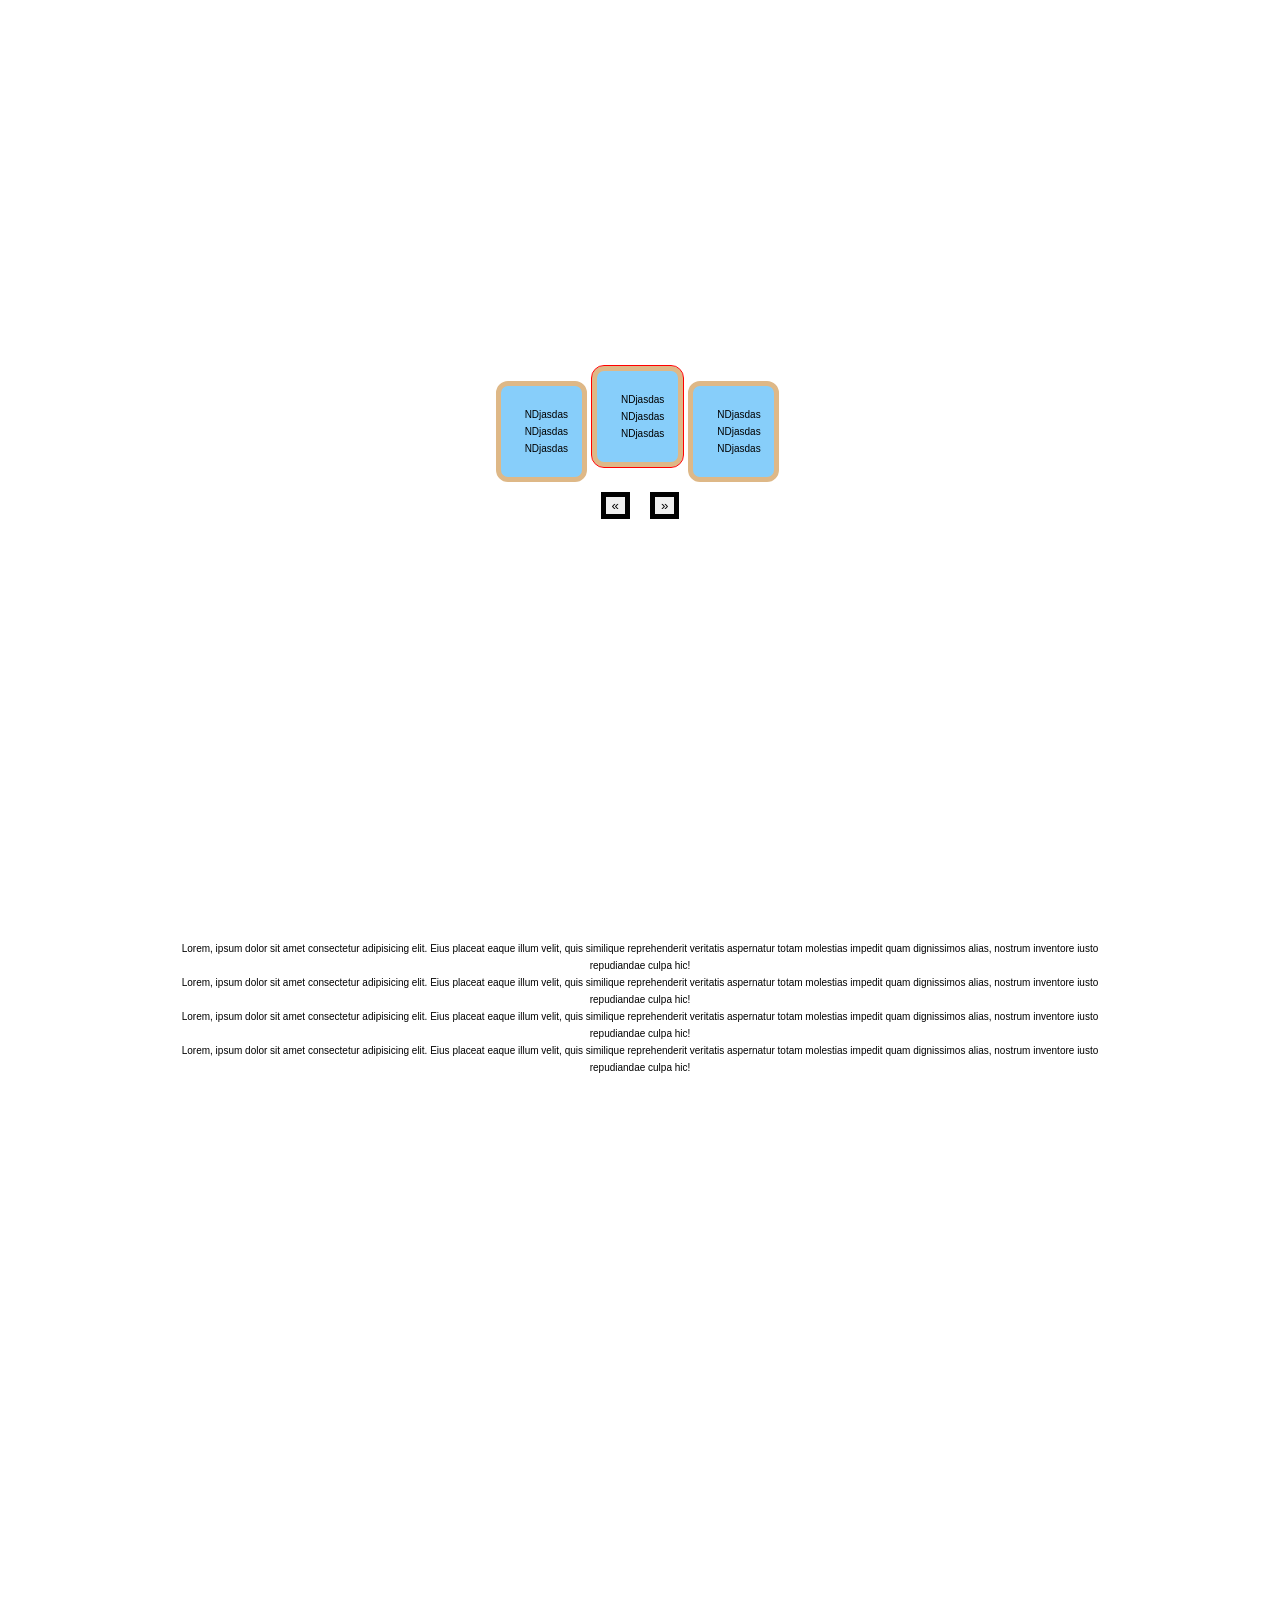
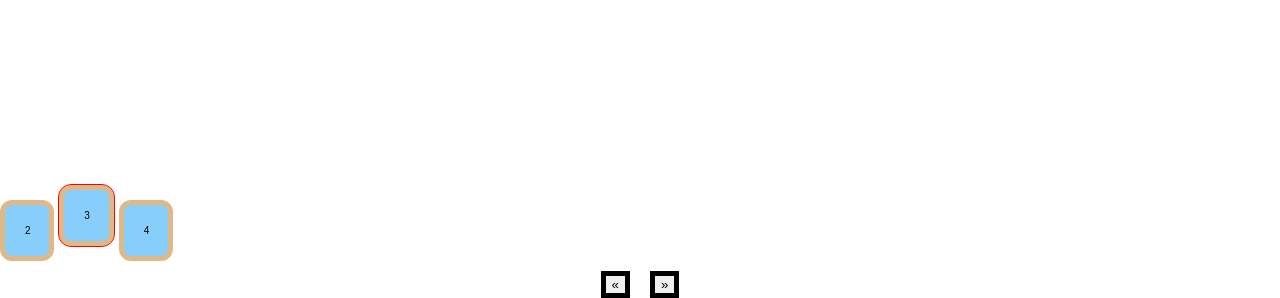
<file: carousel/index.html>
<!DOCTYPE html>
<html lang="en">
<head>
    <meta charset="UTF-8">
    <meta name="viewport" content="width=device-width, initial-scale=1.0">
    <link rel="stylesheet" href="./styles.css">
    <script defer src="./carousel.js"></script>
    <title>Carousel Ds</title>
</head>
<body>
    <div class="d-flex">
        <div class="carousel-ds">
            <div class="carousel-ds-item">
                <div class="text">
                    <p>NDjasdas</p>
                    <p>NDjasdas</p>
                    <p>NDjasdas</p>
                </div>
            </div>
            <div class="carousel-ds-item">
                <div class="text">
                    <p>NDjasdas</p>
                    <p>NDjasdas</p>
                    <p>NDjasdas</p>
                </div>
            </div>
            <div class="carousel-ds-item">
                <div class="text">
                    <p>NDjasdas</p>
                    <p>NDjasdas</p>
                    <p>NDjasdas</p>
                </div>
            </div>
            <div class="carousel-ds-item">
                <div class="text">
                    <p>NDjasdas</p>
                    <p>NDjasdas</p>
                    <p>NDjasdas</p>
                </div>
            </div>
            <div class="carousel-ds-item">
                <div class="text">
                    <p>NDjasdas</p>
                    <p>NDjasdas</p>
                    <p>NDjasdas</p>
                </div>
            </div>
        </div>
    </div>
    <div class="content">
        <p>Lorem, ipsum dolor sit amet consectetur adipisicing elit. Eius placeat eaque illum velit, quis similique reprehenderit veritatis aspernatur totam molestias impedit quam dignissimos alias, nostrum inventore iusto repudiandae culpa hic!</p>
        <p>Lorem, ipsum dolor sit amet consectetur adipisicing elit. Eius placeat eaque illum velit, quis similique reprehenderit veritatis aspernatur totam molestias impedit quam dignissimos alias, nostrum inventore iusto repudiandae culpa hic!</p>
        <p>Lorem, ipsum dolor sit amet consectetur adipisicing elit. Eius placeat eaque illum velit, quis similique reprehenderit veritatis aspernatur totam molestias impedit quam dignissimos alias, nostrum inventore iusto repudiandae culpa hic!</p>
        <p>Lorem, ipsum dolor sit amet consectetur adipisicing elit. Eius placeat eaque illum velit, quis similique reprehenderit veritatis aspernatur totam molestias impedit quam dignissimos alias, nostrum inventore iusto repudiandae culpa hic!</p>
    </div>
    <div class="carousel-ds">
        <div class="carousel-ds-item">1</div>
        <div class="carousel-ds-item">2</div>
        <div class="carousel-ds-item">3</div>
        <div class="carousel-ds-item">4</div>
        <div class="carousel-ds-item">5</div>
    </div>    
</body>
</html>
</file>
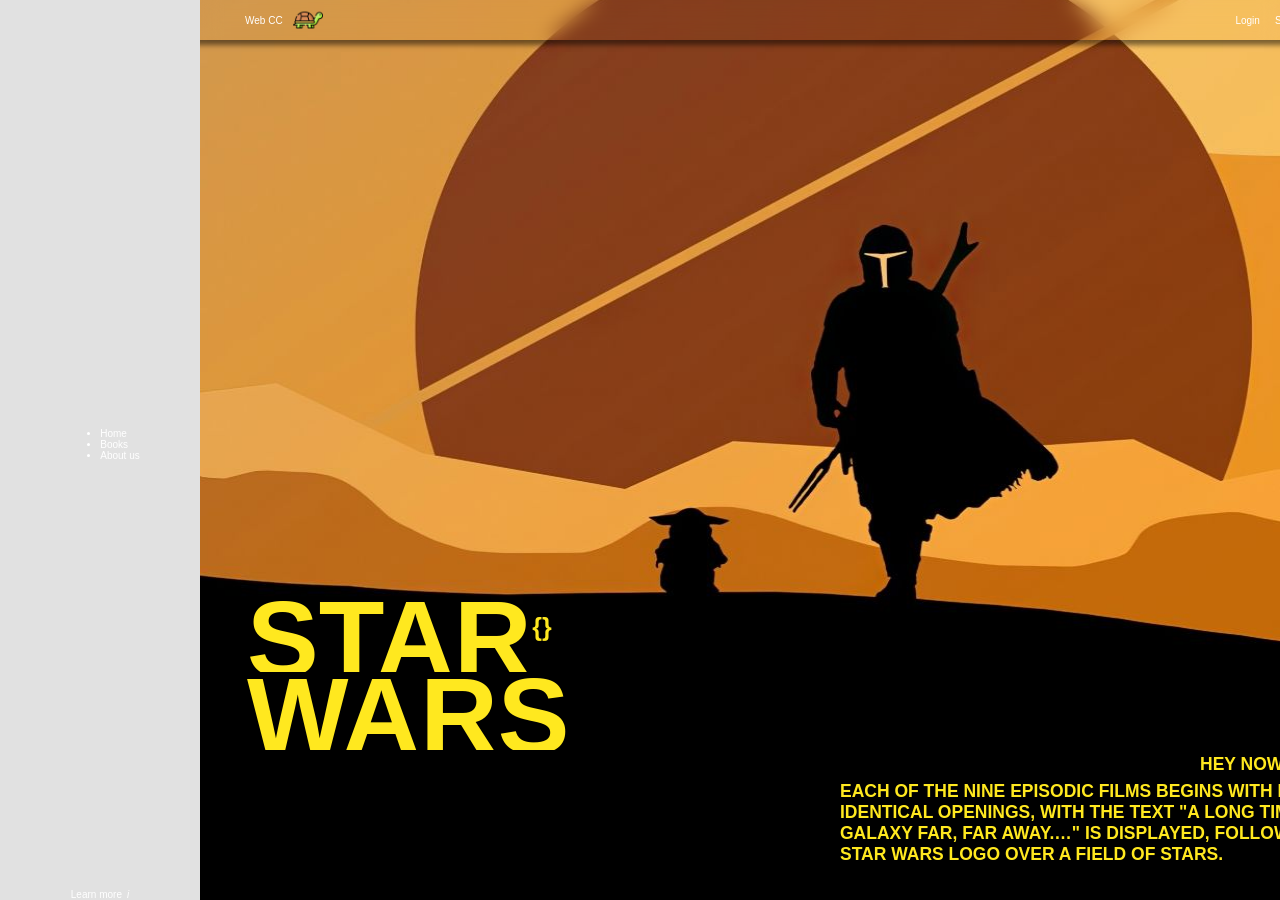
<file: e113/index.html>
<!DOCTYPE html>
<html lang="en">
<head>
    <meta charset="UTF-8">
    <meta name="viewport" content="width=device-width, initial-scale=1.0">
    <title>Tarea UF1303 - pag113</title>
    <link rel="icon" href="/public/favicon.ico">
    <link rel="stylesheet" href="assets/css/styles.css">
    <link rel="stylesheet" href="assets/css/sidebar.css">
    <link rel="stylesheet" href="assets/css/header.css">
    <link rel="stylesheet" href="assets/css/main.css">
    <link rel="stylesheet" href="assets/css/footer.css">
    <link rel="stylesheet" href="assets/css/keyframes.css">
    <link rel="stylesheet" href="assets/css/buttons.css">
    <link rel="stylesheet" href="assets/css/tables.css">
    <link rel="stylesheet" href="assets/css/utils.css">
    <link rel="stylesheet" href="assets/css/carousel.css">
    <link rel="stylesheet" href="assets/css/media.css">
    <link rel="stylesheet" href="assets/css/forms.css">
    <link rel="stylesheet" href="assets/css/dropdown.css">
</head>
<body class="body" data-theme="dark">
    <div id="page-wrapper" class="page-wrapper">
        <aside id="sidebar" class="sidebar" aria-roledescription="sidebar for the webpage">
            <div class="sidebar-header"></div>
            <div class="sidebar-body">
                <ul>
                    <li>Home</li>
                    <li>Books</li>
                    <li>About us</li>
                </ul>
            </div>
            <div class="sidebar-footer">
                <div class="d-flex-default">
                    <span>Learn more</span>
                    <i class="icon">i</i>
                </div>
            </div>
        </aside>
        <div id="main-content" class="main-content" aria-roledescription="page content">
            <header id="header" class="header">
                <nav class="navbar navbar-collapse">
                    <a href="/" class="brand-logo">
                        <span>Web CC</span>
                        <img src="./assets/img/logo.png" alt="turtle's logo">
                    </a>
                    <button class="nav-dropdown-toggler btn" aria-controls="nav-dropdown-menu" aria-expanded="false">
                        <span>
                            <svg xmlns="http://www.w3.org/2000/svg" viewBox="0 0 500 500">
                                <path d="M 97.529 101.228 L 398.877 98.022" id="line1"></path>
                                <path d="M 101.804 251.367 L 403.152 248.161" id="line2"></path>
                                <path d="M 100.735 404.178 L 402.083 400.972" id="line3"></path>
                            </svg>
                        </span>
                    </button>
                    <div class="nav-dropdown-menu bg-secondary" id="nav-dropdown-menu">
                        <ul class="navbar-ul">
                            <li class="bg-tertiary"><a href="#" class="link">Login</a></li>
                            <li class="bg-tertiary"><a href="#" class="link">Search</a></li>
                            <li class="bg-tertiary"><a href="#" class="link">Settings</a></li>
                            <hr>
                            <li class="dropdown-wrapper">
                                <a class="dropdown-toggler link">
                                    <span>More</span>
                                    <svg viewBox="0 0 24 24" xmlns="http://www.w3.org/2000/svg">
                                        <path d="M6 9L12 15L18 9" stroke-linecap="round" stroke-linejoin="round"/>
                                    </svg>
                                </a>
                                <div class="dropdown-menu">
                                    <ul class="dropdown-ul">
                                        <li class="dropdown-option"><a href="#" class="link">Link</a></li>
                                        <li class="dropdown-option"><a href="#" class="link">To</a></li>
                                        <li class="dropdown-option"><a href="#" class="link">other</a></li>
                                    </ul>
                                </div>
                            </li>
                        </ul>
                    </div>
                </nav>
            </header>
            <main id="main" class="snap-wrapper">
                <section class="snap-child hero-section bg-primary" aria-description="hero-section">
                    <div class="main-bg">
                        <div class="clipper active">
                            <picture>
                                <source type="image/webp" srcset="./assets/img/hero/herobg-lg.webp" media="(min-width: 1024px) and (prefers-color-scheme: dark)">
                                <source type="image/webp" srcset="./assets/img/hero/herobg-lg.webp" media="(min-width: 768px) and (prefers-color-scheme: dark)">
                                <source type="image/webp" srcset="./assets/img/hero/herobg-md.webp" media="(min-width: 498px) and (prefers-color-scheme: dark)">
                                <source type="image/jpg" srcset="./assets/img/hero/herobg-sm.jpg" media="(min-width: 300px) and (prefers-color-scheme: dark)">
                                <source type="image/jpg" srcset="./assets/img/hero/herobg-light-lg.jpg" media="(min-width: 1024px) and (prefers-color-scheme: light)">
                                <source type="image/jpg" srcset="./assets/img/hero/herobg-light-lg.jpg" media="(min-width: 768px) and (prefers-color-scheme: light)">
                                <source type="image/jpg" srcset="./assets/img/hero/herobg-light-md.jpg" media="(min-width: 498px) and (prefers-color-scheme: light)">
                                <source type="image/jpeg" srcset="./assets/img/hero/herobg-light-sm.jpeg" media="(min-width: 300px) and (prefers-color-scheme: light)">
                                <img src="./assets/img/hero/herobg-lg.webp" alt="default hero background" role="presentation">
                            </picture>
                        </div>
                    </div>
                    <div class="section-content">
                        <div class="text-content">
                            <h1 class="text-wrap uppercase">
                                <div class="split">
                                    <span class="line linesymbol active">Star</span>
                                </div>
                                <div class="split">
                                    <span class="line active">Wars</span>
                                </div>
                            </h1>
                        </div>
                        <div class="media-content">
                            <p class="h6 uppercase bold m-0 text-wrap">
                                <span class="line wrap active">
                                    Hey now, you're planet
                                </span>
                            </p>
                            <p class="h6 uppercase bold m-0 text-wrap">
                                <span class="line wrap active">
                                    Each of the nine episodic films begins with nearly identical openings, with the text "A long time ago in a galaxy far, far away.…" is displayed, followed by the Star Wars logo over a field of stars.
                                </span>
                            </p>
                            <a href="#section1" class="h6 btn btn-primary bold btn-marquee">
                                <span>START</span>
                                <marquee behavior="scroll" direction="right">START</marquee>
                            </a>
                        </div>
                    </div>
                </section>
                <section class="snap-child bg-secondary" aria-description="section-table">
                    <div class="app-wave primary">
                        <svg xmlns="http://www.w3.org/2000/svg" viewBox="0 0 1200 120" preserveAspectRatio="none">
                            <path d="M321.39,56.44c58-10.79,114.16-30.13,172-41.86,82.39-16.72,168.19-17.73,250.45-.39C823.78,31,906.67,72,985.66,92.83c70.05,18.48,146.53,26.09,214.34,3V0H0V27.35A600.21,600.21,0,0,0,321.39,56.44Z" class="shape-fill"></path>
                        </svg>
                    </div>
					<div class="container p-0">
						Z
					</div>
                </section>
                <section class="snap-child bg-tertiary" aria-description="section-marquee">
                    <div class="app-wave secondary">
                        <svg xmlns="http://www.w3.org/2000/svg" viewBox="0 0 1200 120" preserveAspectRatio="none">
                            <path d="M1200 120L0 16.48 0 0 1200 0 1200 120z"></path>
                        </svg>
                    </div>
					<div class="container">
						<table class="app-table">
							<thead>
								<th>J</th>
								<th>F</th>
								<th>M</th>
								<th>A</th>
								<th>M</th>
								<th>J</th>
								<th>J</th>
								<th>A</th>
								<th>S</th>
								<th>O</th>
								<th>N</th>
								<th>D</th>
							</thead>
							<tbody>
								<tr>
									<td>Math</td>
									<td>History</td>
									<td>French</td>
									<td>Computing</td>
									<td>Ethic</td>
									<td>Math</td>
									<td>Sport</td>
									<td>French</td>
									<td>Computing</td>
									<td>Ethic</td>
									<td>Math</td>
									<td>Sport</td>
								</tr>
								<tr>
									<td>Math</td>
									<td>History</td>
									<td>French</td>
									<td>Computing</td>
									<td>Ethic</td>
									<td>Math</td>
									<td>Sport</td>
									<td>French</td>
									<td>Computing</td>
									<td>Ethic</td>
									<td>Math</td>
									<td>Sport</td>
								</tr>
								<tr>
									<td>Math</td>
									<td>History</td>
									<td>French</td>
									<td>Computing</td>
									<td>Ethic</td>
									<td>Math</td>
									<td>Sport</td>
									<td>French</td>
									<td>Computing</td>
									<td>Ethic</td>
									<td>Math</td>
									<td>Sport</td>
								</tr>
							</tbody>
						</table>
					</div>     
                </section>
				<section class="snap-child bg-secondary" aria-description="section-marquee">
                    <div class="app-wave tertiary">
                        <svg xmlns="http://www.w3.org/2000/svg" viewBox="0 0 1200 120" preserveAspectRatio="none">
                            <path d="M1200 120L0 16.48 0 0 1200 0 1200 120z"></path>
                        </svg>
                    </div>
					<div class="container">
						<table class="app-table">
							<thead>
								<th>J</th>
								<th>F</th>
								<th>M</th>
								<th>A</th>
								<th>M</th>
								<th>J</th>
								<th>J</th>
								<th>A</th>
								<th>S</th>
								<th>O</th>
								<th>N</th>
								<th>D</th>
							</thead>
							<tbody>
								<tr>
									<td>Math</td>
									<td>History</td>
									<td>French</td>
									<td>Computing</td>
									<td>Ethic</td>
									<td>Math</td>
									<td>Sport</td>
									<td>French</td>
									<td>Computing</td>
									<td>Ethic</td>
									<td>Math</td>
									<td>Sport</td>
								</tr>
								<tr>
									<td>Math</td>
									<td>History</td>
									<td>French</td>
									<td>Computing</td>
									<td>Ethic</td>
									<td>Math</td>
									<td>Sport</td>
									<td>French</td>
									<td>Computing</td>
									<td>Ethic</td>
									<td>Math</td>
									<td>Sport</td>
								</tr>
								<tr>
									<td>Math</td>
									<td>History</td>
									<td>French</td>
									<td>Computing</td>
									<td>Ethic</td>
									<td>Math</td>
									<td>Sport</td>
									<td>French</td>
									<td>Computing</td>
									<td>Ethic</td>
									<td>Math</td>
									<td>Sport</td>
								</tr>
							</tbody>
						</table>
					</div>     
                </section>
            </main>
            <footer id="footer" class="footer bg-primary">
                <div class="app-wave secondary">
                    <svg xmlns="http://www.w3.org/2000/svg" viewBox="0 0 1200 120" preserveAspectRatio="none">
                        <path d="M0,0V46.29c47.79,22.2,103.59,32.17,158,28,70.36-5.37,136.33-33.31,206.8-37.5C438.64,32.43,512.34,53.67,583,72.05c69.27,18,138.3,24.88,209.4,13.08,36.15-6,69.85-17.84,104.45-29.34C989.49,25,1113-14.29,1200,52.47V0Z" opacity=".25" class="shape-fill"></path>
                        <path d="M0,0V15.81C13,36.92,27.64,56.86,47.69,72.05,99.41,111.27,165,111,224.58,91.58c31.15-10.15,60.09-26.07,89.67-39.8,40.92-19,84.73-46,130.83-49.67,36.26-2.85,70.9,9.42,98.6,31.56,31.77,25.39,62.32,62,103.63,73,40.44,10.79,81.35-6.69,119.13-24.28s75.16-39,116.92-43.05c59.73-5.85,113.28,22.88,168.9,38.84,30.2,8.66,59,6.17,87.09-7.5,22.43-10.89,48-26.93,60.65-49.24V0Z" opacity=".5" class="shape-fill"></path>
                        <path d="M0,0V5.63C149.93,59,314.09,71.32,475.83,42.57c43-7.64,84.23-20.12,127.61-26.46,59-8.63,112.48,12.24,165.56,35.4C827.93,77.22,886,95.24,951.2,90c86.53-7,172.46-45.71,248.8-84.81V0Z" class="shape-fill"></path>
                    </svg>
                </div>
            </footer>
        </div>
    </div>
</body>
<script defer type="module" src="./assets/js/app.js"></script>
</html>
</file>
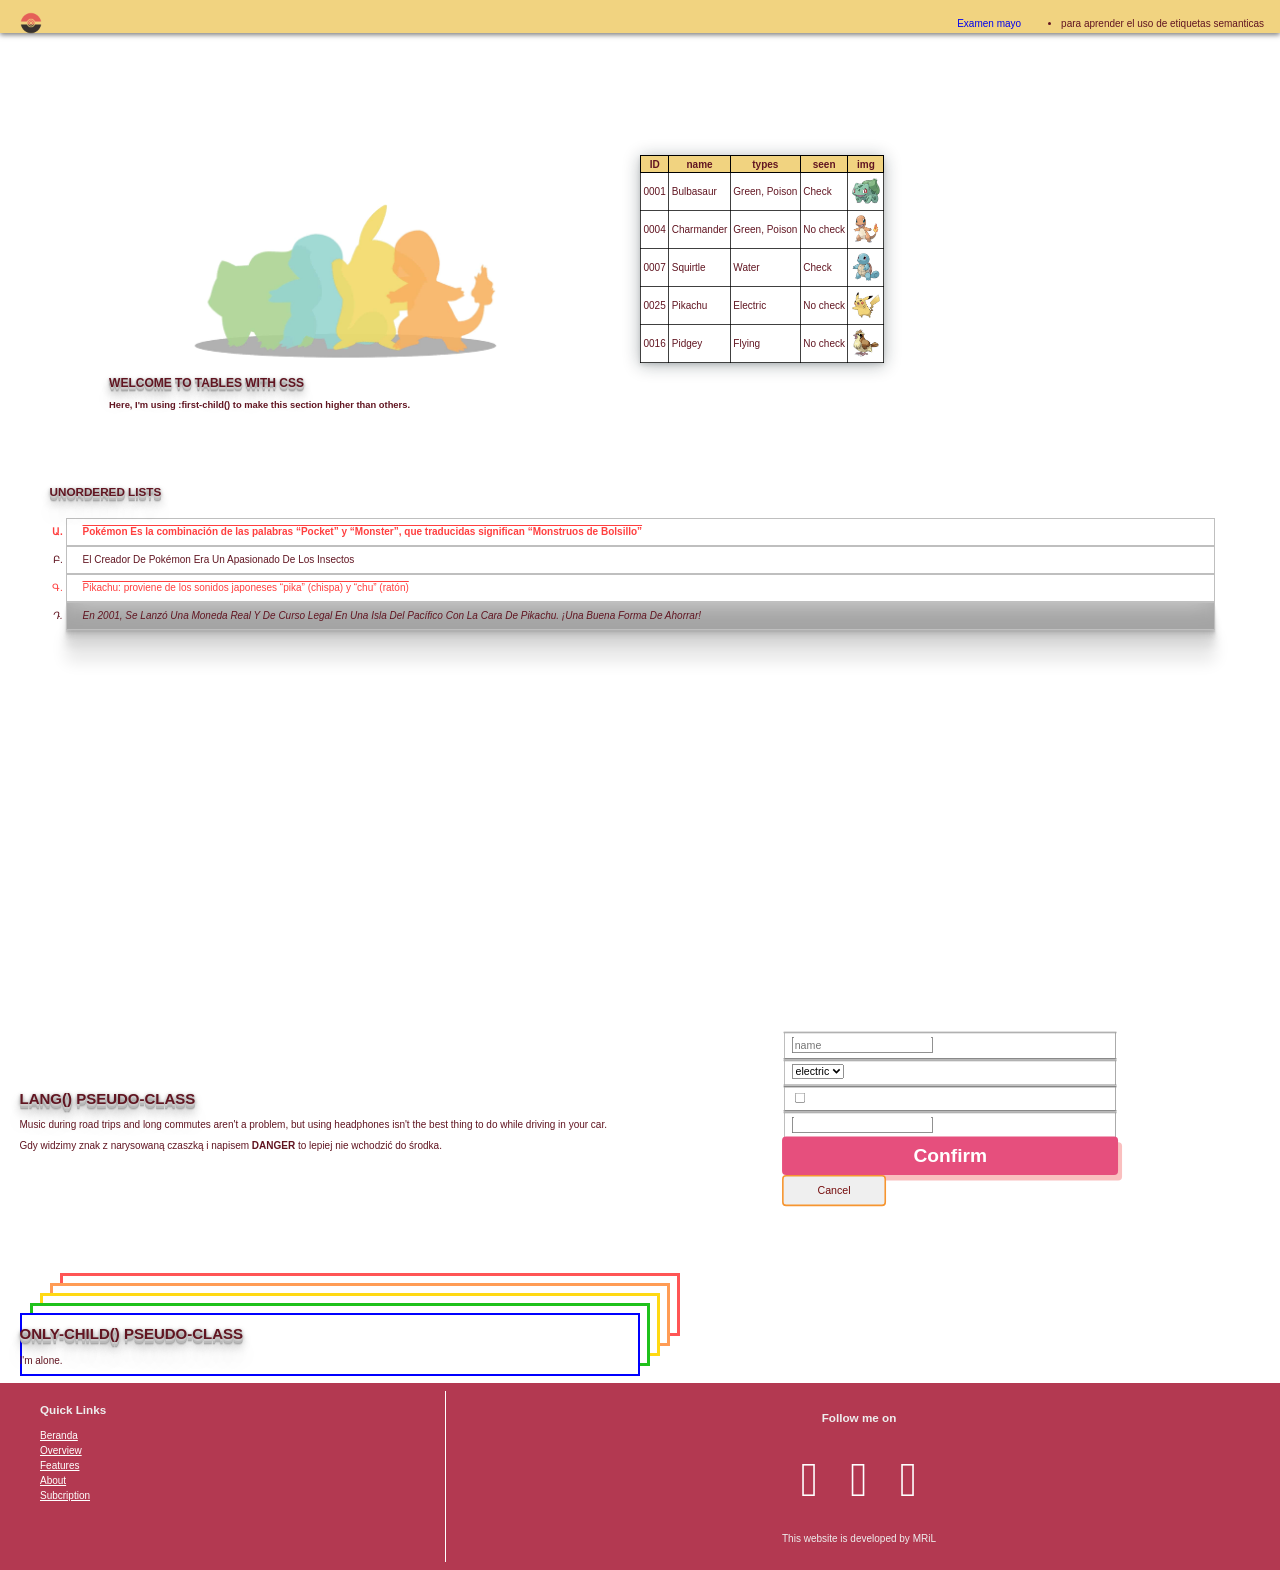
<file: entrega-mayo/index.html>
<!DOCTYPE html>
<html lang="en">

<head>
    <meta charset="UTF-8">
    <meta name="viewport" content="width=device-width, initial-scale=1.0">
    <meta http-equiv="X-UA-Compatible" content="ie=edge">
    <link rel="stylesheet" href="https://use.fontawesome.com/releases/v5.1.0/css/all.css"
        integrity="sha384-lKuwvrZot6UHsBSfcMvOkWwlCMgc0TaWr+30HWe3a4ltaBwTZhyTEggF5tJv8tbt" crossorigin="anonymous" />
    <link href="https://fonts.googleapis.com/css?family=Roboto|Roboto+Condensed|Roboto+Slab" rel="stylesheet" />
    <link rel="stylesheet" href="assets/css/styles.css" />
    <script type="module" src="assets/js/script.js"></script>
    <title>Examen mayo</title>

</head>

<body>
    <header>
        <nav class="navbar">
            <a class="logo" href="#">
                <img src="assets/images/logo.png" alt="logo">
                <span>Examen mayo</span>
            </a>
            <ul class="navbar-nav">
                <li class="close">
                    <span>para aprender el uso de etiquetas semanticas</span>
                </li>
            </ul>
        </nav>
    </header>
    <main>
        <section>
            <div class="content content-flex">
                <div class="content-media">
                    <img src="./assets/images/content-image-1.jpg" 
                    alt="content-image-1" 
                    class="content-image">
                    <h2 class="content-title">welcome to tables with css</h2>
                    <h3 class="text-italic">Here, I'm using :first-child() to make this section higher than others.</h3>
                </div>
                <div>                
                    <table class="app-table" id="pokemon-table">
                    <thead>
                        <tr>
                            <th><span>ID</span></th>
                            <th><span>name</span></th>
                            <th><span>types</span></th>
                            <th><span>seen</span></th>
                            <th><span>img</span></th>
                        </tr>
                    </thead>
                    <tbody>
                        <tr>
                            <td><span>0001</span></td>
                            <td><span>Bulbasaur</span></td>
                            <td><span>Green, Poison</span></td>
                            <td><span>Check</span></td>
                            <td><span><img src="./assets/images/001.png" alt="" srcset=""></span></td>
                        </tr>
                        <tr>
                            <td><span>0004</span></td>
                            <td><span>Charmander</span></td>
                            <td><span>Green, Poison</span></td>
                            <td><span>No check</span></td>
                            <td><span><img src="./assets/images/004.png" alt="" srcset=""></span></td>
                        </tr>
                        <tr>
                            <td><span>0007</span></td>
                            <td><span>Squirtle</span></td>
                            <td><span>Water</span></td>
                            <td><span>Check</span></td>
                            <td><span><img src="./assets/images/007.png" alt="" srcset=""></span></td>
                        </tr>
                        <tr>
                            <td><span>0025</span></td>
                            <td><span>Pikachu</span></td>
                            <td><span>Electric</span></td>
                            <td><span>No check</span></td>
                            <td><span><img src="./assets/images/025.png" alt="" srcset=""></span></td>
                        </tr>
                        <tr>
                            <td><span>0016</span></td>
                            <td><span>Pidgey</span></td>
                            <td><span>Flying</span></td>
                            <td><span>No check</span></td>
                            <td><span><img src="./assets/images/016.png" alt="" srcset=""></span></td>
                        </tr>
                    </tbody>
                    </table>
                </div>
            </div>
            <div class="content">
                <div class="content-text">
                    <h3 class="content-title text-center">Unordered Lists</h3>
                    <ol class="custom-ol">
                        <li>Pokémon Es la combinación de las palabras “Pocket” y “Monster”, que traducidas significan “Monstruos de Bolsillo”</li>
                        <li>El creador de Pokémon era un apasionado de los insectos</li>
                        <li>Pikachu: proviene de los sonidos japoneses “pika” (chispa) y “chu” (ratón)</li>
                        <li>en 2001, se lanzó una moneda real y de curso legal en una isla del Pacífico con la cara de Pikachu. ¡Una buena forma de ahorrar!</li>
                    </ol>
                </div>
            </div>
        </section>  
        <section>
            <div class="content content-flex">
                <div class="content-text">
                    <h2 class="content-title">Lang() pseudo-class</h2>                
                    <p class="app-p" lang="en-US">
                    Music during road trips and long commutes aren't a problem, but using
                    headphones isn't the best thing to do while driving in your car.
                    </p>

                    <p class="app-p" lang="pl-PL">
                    Gdy widzimy znak z narysowaną czaszką i napisem
                    <strong lang="en-US">DANGER</strong> to lepiej nie wchodzić do środka.
                    </p>
                </div>
                <div class="content-media form-wrapper">
                    <form action="" class="app-form" id="pokemon-form" aria-controls="pokemon-table">
                        <fieldset class="app-form-fieldset">
                            <label for="pokemon-form-name"></label>
                            <input type="text" name="name" id="pokemon-form-name" placeholder="name">
                        </fieldset>
                        <fieldset class="app-form-fieldset">
                            <label for="pokemon-form-types"></label>
                            <select name="types" id="pokemon-form-types">
                                <option value="electric">electric</option>
                                <option value="grass">grass</option>
                                <option value="fire">fire</option>
                                <option value="water">water</option>
                                <option value="flying">flying</option>
                            </select>
                        </fieldset>
                        <fieldset class="app-form-fieldset d-flex">
                            <label for="pokemon-form-seen"></label>
                            <input type="checkbox" name="seen" id="pokemon-form-seen">
                        </fieldset>
                        <fieldset class="app-form-fieldset">
                            <label for="pokemon-form-imgurl"></label>
                            <input type="text" name="imgurl" id="pokemon-form-imgurl">
                        </fieldset>
                        <div class="d-flex app-form-buttons">
                            <button type="submit" class="btn btn-primary">Confirm</button>
                            <button role="cancel" class="btn btn-danger">Cancel</button>
                        </div>
                    </form>
                </div>
            </div>
        </section>      
        <section>
            <div class="content content-flex">
                <div class="content-text box-shadow-fun">
                    <h2 class="content-title">Only-child() pseudo-class</h2>                
                    <p class="app-p" lang="pl-PL">
                    I'm alone.
                    </p>
                </div>
                <div class="content-media">

                </div>
            </div>
        </section>
    </main>

    <footer>
        <div id="left-footer">
            <h3>Quick Links</h3>
            <p>
                <ul>
                    <li>
                        <a href="javascript:void()">Beranda</a>
                    </li>
                    <li>
                        <a href="javascript:void()">Overview</a>
                    </li>
                    <li>
                        <a href="javascript:void()">Features</a>
                    </li>
                    <li>
                        <a href="javascript:void()">About</a>
                    </li>
                    <li>
                        <a href="javascript:void()">Subcription</a>
                    </li>
                </ul>
            </p>
        </div>

        <div id="right-footer">
            <h3>Follow me on</h3>
            <div id="social-media-footer">
                <ul>
                    <li>
                        <a target="_blank" href="https://web.facebook.com/rifky.ilmi/">
                            <i class="fab fa-facebook"></i>
                        </a>
                    </li>
                    <li>
                        <a target="_blank" href="https://www.instagram.com/y_ilmimr/">
                            <i class="fab fa-instagram"></i>
                        </a>
                    </li>
                    <li>
                        <a target="_blank" href="https://github.com/RifkiIlmi">
                            <i class="fab fa-github"></i>
                        </a>
                    </li>
                </ul>
            </div>
            <p>This website is developed by MRiL</p>
        </div>
    </footer>
</body>

</html>
</file>
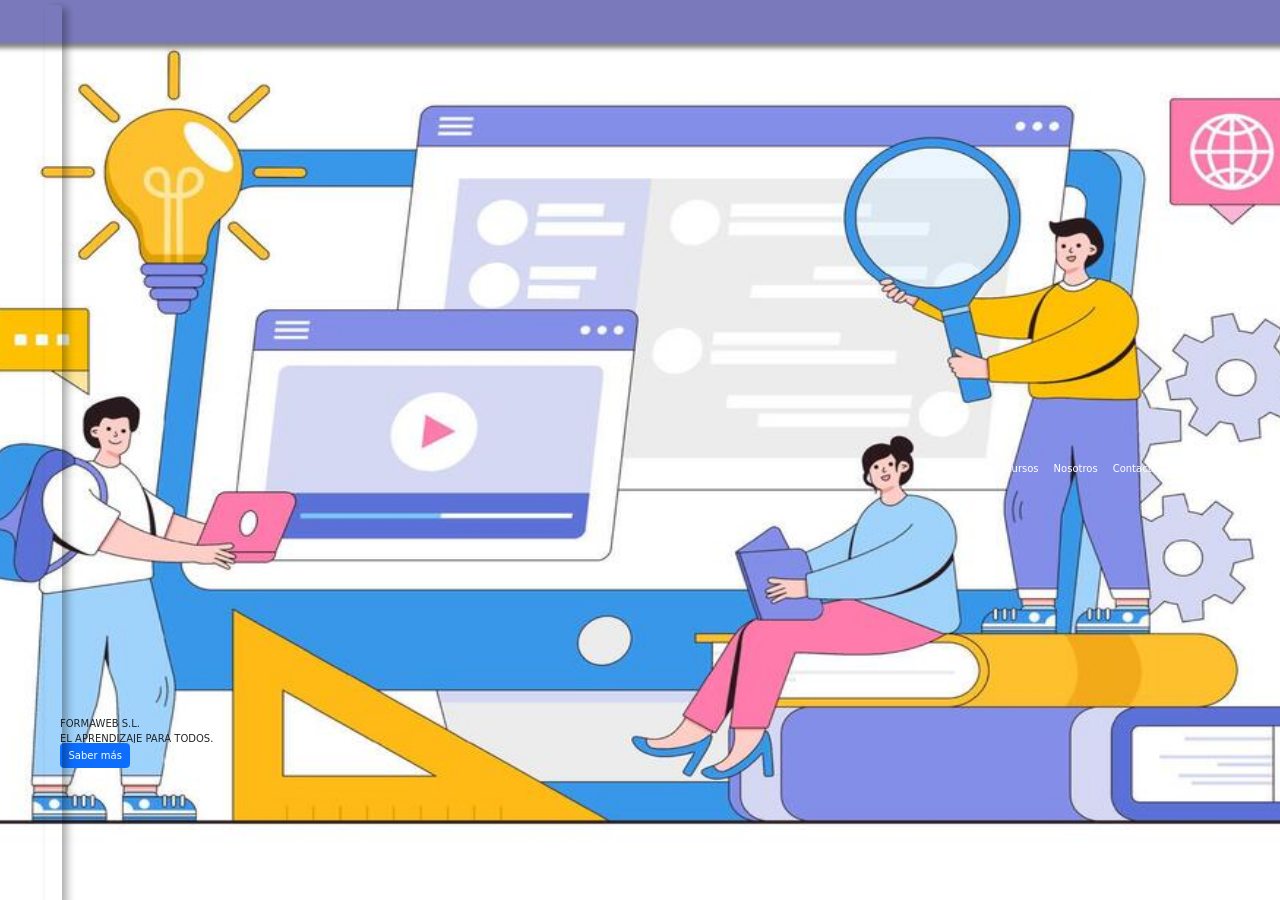
<file: june/index.html>
<!DOCTYPE html>
<html lang="en">
<head>
    <meta charset="UTF-8">
    <meta name="viewport" content="width=device-width, initial-scale=1.0">
    <title>FormaWeb S.L.</title>
    <link rel="icon" href="/public/favicon.ico">
    <link rel="stylesheet" href="assets/css/styles.css">
    <link rel="stylesheet" href="assets/css/sidebar.css">
    <link rel="stylesheet" href="assets/css/header.css">
    <link rel="stylesheet" href="assets/css/main.css">
    <link rel="stylesheet" href="assets/css/footer.css">
    <link rel="stylesheet" href="assets/css/keyframes.css">
    <link rel="stylesheet" href="assets/css/buttons.css">
    <link rel="stylesheet" href="assets/css/tables.css">
    <link rel="stylesheet" href="assets/css/utils.css">
    <link rel="stylesheet" href="assets/css/carousel.css">
    <link rel="stylesheet" href="assets/css/media.css">
    <link rel="stylesheet" href="assets/css/forms.css">
    <link rel="stylesheet" href="assets/css/dropdown.css">
    <link href="https://cdn.jsdelivr.net/npm/bootstrap@5.3.8/dist/css/bootstrap.min.css" rel="stylesheet" integrity="sha384-sRIl4kxILFvY47J16cr9ZwB07vP4J8+LH7qKQnuqkuIAvNWLzeN8tE5YBujZqJLB" crossorigin="anonymous"></head>
<body class="body" data-theme="light">
    <div id="page-wrapper" class="page-wrapper">
        <aside id="sidebar" class="sidebar border-right" aria-roledescription="sidebar for the webpage">
            <div class="sidebar-header border-bottom w-100 px-2 py-3">
                <div class="d-flex justify-content-between align-items-center">
                    <a href="#" class="avatar link">
                        <img src="./assets/img/avatar.webp" alt="Avatar's image">
                        <span class="fw-bold">username-123</span>
                    </a>
                    <button class="btn btn-regular">
                        <svg xmlns="http://www.w3.org/2000/svg" viewBox="0 0 24 24" class="app-svg" id="settings-svg">
                            <path d="M7.84308 20.1979C9.8718 21.3993 10.8862 22 12 22C13.1138 22 14.1282 21.3993 16.1569 20.1979L16.8431 19.7915C18.8718 18.5901 19.8862 17.9894 20.4431 17C21 16.0106 21 14.8092 21 12.4063M20.8147 8C20.7326 7.62759 20.6141 7.3038 20.4431 7C19.8862 6.01057 18.8718 5.40987 16.8431 4.20846L16.1569 3.80211C14.1282 2.6007 13.1138 2 12 2C10.8862 2 9.8718 2.6007 7.84308 3.80211L7.15692 4.20846C5.1282 5.40987 4.11384 6.01057 3.55692 7C3 7.98943 3 9.19084 3 11.5937V12.4063C3 14.8092 3 16.0106 3.55692 17C3.78326 17.4021 4.08516 17.74 4.5 18.0802"/>
                            <circle cx="12" cy="12" r="3"/>
                        </svg>
                    </button>
                </div>
            </div>
            <div class="sidebar-body w-100 p-3">
                <h2 class="text-start">Secciones</h2>
                <ul>
                    <li>Próximos cursos</li>
                    <li>Diseño Web</li>
                    <li>Programación</li>
                    <li>Bases de datos</li>
                </ul>
                <p>Lorem ipsum dolor, sit amet consectetur adipisicing elit. Consequatur cum sed dicta perferendis dolores eaque nam, quo ad ipsum nostrum optio pariatur illo est. Doloribus neque accusamus deserunt nisi fuga.</p>
                <hr></hr>
            </div>
            <div class="sidebar-footer p-3  w-100 border-top">
                <div class="d-flex justify-content-between align-items-center">
                    <span>Ajustes</span>
                    <button class="btn btn-info">O</button>
                </div>
            </div>
        </aside>
        <div id="main-content" class="main-content" aria-roledescription="page content">
            <header id="header" class="header">
                <nav class="navbar navbar-collapse">
                    <div>
                    <button class="sidebar-toggler btn sidebar" aria-controls="sidebar" role="open" data-hide="true">
                        <span>
                            <svg xmlns="http://www.w3.org/2000/svg" viewBox="0 0 500 500">
                                <path d="M 97.529 101.228 L 398.877 98.022" id="line1"></path>
                                <path d="M 101.804 251.367 L 403.152 248.161" id="line2"></path>
                                <path d="M 100.735 404.178 L 402.083 400.972" id="line3"></path>
                            </svg>
                        </span>
                    </button>
                    <a href="/" class="brand-logo">
                        <span>FormaWeb S.L.</span>
                        <img src="./assets/img/logo.png" alt="turtle's logo">
                    </a>
                    </div>

                    <button class="nav-dropdown-toggler btn" aria-controls="nav-dropdown-menu" aria-expanded="false">
                        <span>
                            <svg xmlns="http://www.w3.org/2000/svg" viewBox="0 0 500 500">
                                <path d="M 97.529 101.228 L 398.877 98.022" id="line1"></path>
                                <path d="M 101.804 251.367 L 403.152 248.161" id="line2"></path>
                                <path d="M 100.735 404.178 L 402.083 400.972" id="line3"></path>
                            </svg>
                        </span>
                    </button>
                    <div class="nav-dropdown-menu bg-secondary" id="nav-dropdown-menu">
                        <ul class="navbar-ul">
                            <li class="bg-tertiary"><a href="#" class="link">Inicio</a></li>
                            <li class="bg-tertiary"><a href="#" class="link">Cursos</a></li>
                            <li class="bg-tertiary"><a href="#" class="link">Nosotros</a></li>
                            <li class="bg-tertiary"><a href="#" class="link">Contacto</a></li>
                            <hr>
                            <li class="dropdown-wrapper">
                                <a class="dropdown-toggler link">
                                    <span>More</span>
                                    <svg viewBox="0 0 24 24" xmlns="http://www.w3.org/2000/svg">
                                        <path d="M6 9L12 15L18 9" stroke-linecap="round" stroke-linejoin="round"/>
                                    </svg>
                                </a>
                                <div class="dropdown-menu">
                                    <ul class="dropdown-ul">
                                        <li class="dropdown-option"><a href="#" class="link">Link</a></li>
                                        <li class="dropdown-option"><a href="#" class="link">To</a></li>
                                        <li class="dropdown-option"><a href="#" class="link">other</a></li>
                                    </ul>
                                </div>
                            </li>
                        </ul>
                    </div>
                </nav>
            </header>
            <main id="main" class="snap-wrapper">
                <section class="snap-child hero-section bg-section-primary pt-6 pb-3 d-flex" aria-description="hero-section">
                    <div class="main-bg">
                        <div class="clipper active">
                            <picture>
                                <source type="image/webp" srcset="./assets/img/hero/herobg.jpg" media="(min-width: 1024px) and (prefers-color-scheme: dark)">
                                <source type="image/jpg" srcset="./assets/img/hero/herobg.jpg" media="(min-width: 1024px) and (prefers-color-scheme: light)">
                                <img src="./assets/img/hero/herobg.jpg" alt="default hero background" role="presentation">
                            </picture>
                        </div>
                    </div>
                    <div class="hero-text">
                        <p class="h6 uppercase bold m-0 text-wrap">
                            <span class="line wrap active">
                                FormaWeb S.L.
                            </span>
                        </p>
                        <p class="h6 uppercase bold m-0 text-wrap">
                            <span class="line wrap active">
                                El aprendizaje para todos.
                            </span>
                        </p>
                        <a href="#section1" class="h6 btn btn-primary bold btn-marquee">
                            <span>Saber más</span>
                            <marquee behavior="scroll" direction="right">Saber más</marquee>
                        </a>
                    </div>
                </section>
                <section class="snap-child bg-section-tertiary" aria-description="section-table">
                    <div class="app-wave primary">
                        <svg xmlns="http://www.w3.org/2000/svg" viewBox="0 0 1200 120" preserveAspectRatio="none">
                            <path d="M321.39,56.44c58-10.79,114.16-30.13,172-41.86,82.39-16.72,168.19-17.73,250.45-.39C823.78,31,906.67,72,985.66,92.83c70.05,18.48,146.53,26.09,214.34,3V0H0V27.35A600.21,600.21,0,0,0,321.39,56.44Z" class="shape-fill"></path>
                        </svg>
                    </div>
                    <div class="container">
                        <form action="" class="app-form">
                            <fieldset class="input-text">
                                <input  class="d2l-text-label-sm" type="text" name="name" id="name" maxlength="50" required placeholder="Ej: Horacio">
                                <label for="name" class="d2l-text-label-md ms-3">Nombre</label>
                            </fieldset>
                            <fieldset class="input-text">
                                <input class="d2l-text-label-sm" type="text" name="surname" id="surname" readonly maxlength="80" placeholder="Ej: Quiroga">
                                <label for="surname" class="d2l-text-label-md ms-3">Apellido</label>
                            </fieldset>
                            <fieldset class="input-text">
                                <input type="text" class="d2l-text-label-sm" name="email" id="email" required placeholder="">
                                <label for="email" class="d2l-text-label-md ms-3">Email</label>
                            </fieldset>
                            <fieldset class="mt-6">
                                <label for="courses">Cursos de interés</label>
                                <select name="courses" id="courses" required multiple>
                                    <option value="programacion" >programacion</option>
                                    <option value="bd" selected>bases de datos</option>
                                    <option value="ingles">inglés</option>
                                    <option value="marketing">marketing digital</option>
                                    <option value="medicina">medicina</option>
                                </select>
                            </fieldset>
                            <fieldset>
                                <label for="birthdate">Fecha de nacimiento</label>
                                <input type="date" name="birthdate" id="birthdate">
                            </fieldset>
                            <fieldset class="input-text">
                                <input class="d2l-text-label-sm" type="tel" name="tel" id="tel" minlength="6" maxlength="16">
                                <label for="tel" class="d2l-text-label-md ms-3">Teléfono</label>
                            </fieldset>
                            <fieldset>
                            <legend>Escoge tu modalidad preferida</legend>
                            <div class="d-flex align-items-center justify-content-start">
                            <input type="radio" id="modalidad-presencial" name="modalidad" value="presencial" required />
                            <label for="modalidad-presencial">Presencial</label>
                            </div>
                            <div class="d-flex align-items-center justify-content-start">
                            <input type="radio" id="modalidad-virtual" name="modalidad" value="virtual" required />
                            <label for="modalidad-virtual">Virtual</label>
                            </div>
                            <div class="d-flex align-items-center justify-content-start">
                            <input type="radio" id="modalidad-hibrido" name="modalidad" value="hibrido" required />
                            <label for="modalidad-presencial">Hibrido</label>
                            </div>
                            </fieldset>
                            <fieldset>
                                <label for="rgpd">Aceptar RGPD</label>
                                <input type="checkbox" name="rgpd" id="rgpd" required>
                            </fieldset>
                            <fieldset class="input-text">
                                <textarea class="d2l-text-label-sm" name="comment" id="comment"></textarea>
                                <label for="comment" class="d2l-text-label-md ms-3">Commentarios</label>
                            </fieldset>
                        </form>
                    </div>
                </section>
            </main>
            <footer id="footer" class="footer px-4 py-5">
                <div class="app-wave tertiary">
                    <svg xmlns="http://www.w3.org/2000/svg" viewBox="0 0 1200 120" preserveAspectRatio="none">
                        <path d="M0,0V46.29c47.79,22.2,103.59,32.17,158,28,70.36-5.37,136.33-33.31,206.8-37.5C438.64,32.43,512.34,53.67,583,72.05c69.27,18,138.3,24.88,209.4,13.08,36.15-6,69.85-17.84,104.45-29.34C989.49,25,1113-14.29,1200,52.47V0Z" opacity=".25" class="shape-fill"></path>
                        <path d="M0,0V15.81C13,36.92,27.64,56.86,47.69,72.05,99.41,111.27,165,111,224.58,91.58c31.15-10.15,60.09-26.07,89.67-39.8,40.92-19,84.73-46,130.83-49.67,36.26-2.85,70.9,9.42,98.6,31.56,31.77,25.39,62.32,62,103.63,73,40.44,10.79,81.35-6.69,119.13-24.28s75.16-39,116.92-43.05c59.73-5.85,113.28,22.88,168.9,38.84,30.2,8.66,59,6.17,87.09-7.5,22.43-10.89,48-26.93,60.65-49.24V0Z" opacity=".5" class="shape-fill"></path>
                        <path d="M0,0V5.63C149.93,59,314.09,71.32,475.83,42.57c43-7.64,84.23-20.12,127.61-26.46,59-8.63,112.48,12.24,165.56,35.4C827.93,77.22,886,95.24,951.2,90c86.53-7,172.46-45.71,248.8-84.81V0Z" class="shape-fill"></path>
                    </svg>
                </div>
                <div class="container py-5 mt-5">
                    <div class="row">
                        <div class="col">
                            <div class="p-3">
                                <h1>More</h1>
                                <ul>
                                    <li><a href="#" class="link">Contacto: info@formawebsl.es</a></li>
                                    <li><a href="#" class="link">Acerca de nosotros</a></li>
                                    <li><a href="#" class="link">Carreras</a></li>
                                    <li><a href="#" class="link">Condiciones de uso</a></li>
                                </ul>
                            </div>
                        </div>
                        <div class="col">
                            <div>
                                <h1>Forma Web S.L.</h1>
                                <h2>desde 1987</h2>
                                <p>Lorem ipsum dolor sit amet, consectetur adipisicing elit. Consectetur quisquam magnam eligendi nemo architecto, expedita aliquam, temporibus mollitia dolores quas, in minima sed incidunt tempore ipsa officia inventore? Explicabo, quaerat!</p>
                            </div>
                        </div>
                    </div>
                </div>
            </footer>
        </div>
    </div>
</body>
<script defer type="module" src="./assets/js/app.js"></script>
</html>
</file>
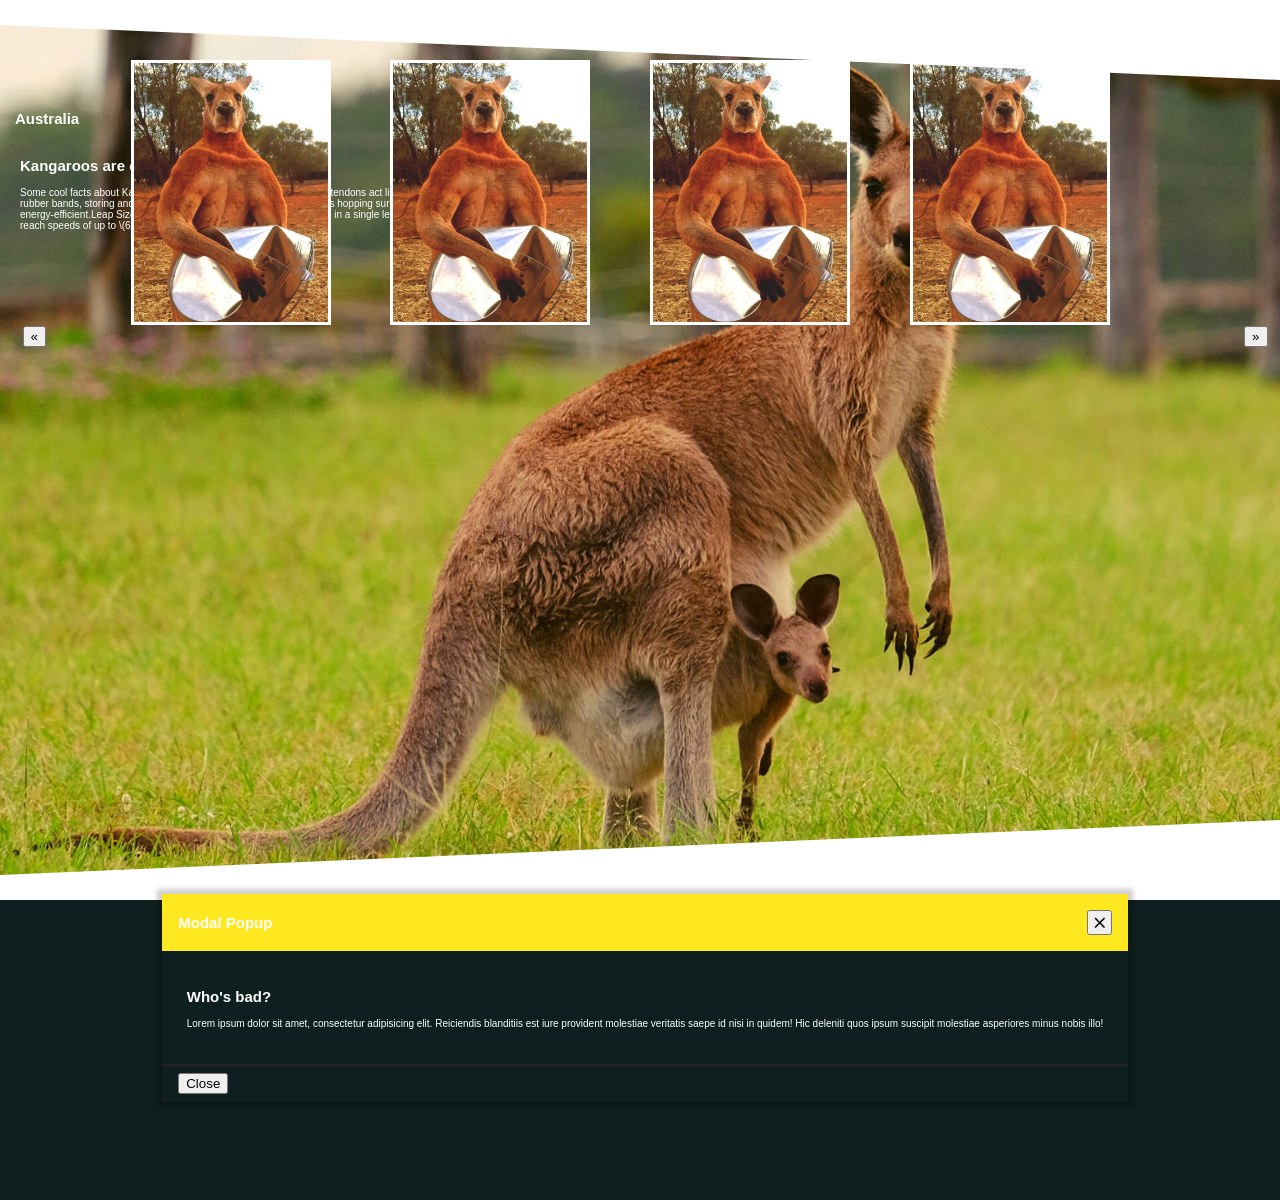
<file: plantilla-68/index.html>
<!DOCTYPE html>
<html lang="en">
<head>
    <meta charset="UTF-8">
    <meta name="viewport" content="width=device-width, initial-scale=1.0">
    <title>Star wars API</title>
    <link rel="icon" href="/public/favicon.ico">
    <link rel="stylesheet" href="assets/css/template.css">
    <link rel="stylesheet" href="assets/css/utils.css">
    <link rel="stylesheet" href="assets/css/carousel.css">
    <link rel="stylesheet" href="assets/css/modal.css">
</head>
<body class="body" data-theme="dark">
	<div id="main-content" class="main-content" aria-roledescription="page content">
		<section class="section-app">
			<img src="./assets/img/animals/kangaroo.jpg" alt="section-1's background" class="section-img">
			<div class="section-wave">
				<svg xmlns="http://www.w3.org/2000/svg" xmlns:xlink="http://www.w3.org/1999/xlink" id="visual" viewBox="0 0 1024 100"version="1.1" class="section-app-svg"><path d="M0 20L1024 64L1024 0L0 0Z" stroke-linecap="square" stroke-linejoin="bevel"/></svg>
			</div>
			<div class="container container-float container-float-top container-float-center mw-80">
				<div class="row">
					<div class="col">
						<div class="card-item">
							<img class="card-item-img" src="./assets/img/card-1.jpg" alt="card item image">
							<div class="card-item-modal">
								<div class="card-item-modal-bg"></div>
								<div class="card-item-modal-content d-flex-center">
									<h3>Contact us</h3>
									<p>Enterpreneurs and Companies</p>
								</div>
							</div>
						</div>
					</div>
					<div class="col">
						<div class="card-item">
							<img class="card-item-img" src="./assets/img/card-1.jpg" alt="card item image">
							<div class="card-item-modal">
								<div class="card-item-modal-bg"></div>
								<div class="card-item-modal-content d-flex-center">
									<h3>Contact us</h3>
									<p>Enterpreneurs and Companies</p>
								</div>
							</div>
						</div>
					</div>
					<div class="col">
						<div class="card-item">
							<img class="card-item-img" src="./assets/img/card-1.jpg" alt="card item image">
							<div class="card-item-modal">
								<div class="card-item-modal-bg"></div>
								<div class="card-item-modal-content d-flex-center">
									<h3>Contact us</h3>
									<p>Enterpreneurs and Companies</p>
								</div>
							</div>
						</div>
					</div>
					<div class="col">
						<div class="card-item">
							<img class="card-item-img" src="./assets/img/card-1.jpg" alt="card item image">
							<div class="card-item-modal">
								<div class="card-item-modal-bg"></div>
								<div class="card-item-modal-content d-flex-center">
									<h3>Contact us</h3>
									<p>Enterpreneurs and Companies</p>
								</div>
							</div>
						</div>
					</div>
				</div>
			</div>
			<div class="container">
				<div class="row"><h1>Australia</h1></div>
				<div class="row">
					<div class="col">
						<h2>Kangaroos are cool, oder?</h2>
						<p>Some cool facts about Kangaroos are: Built-in Springs: Their massive tendons act like giant rubber bands, storing and releasing energy with every hop. This makes hopping surprisingly energy-efficient.Leap Size: They can bound up to \(9\) meters (30 feet) in a single leap and reach speeds of up to \(65 \text{ km/h}\) (40 mph).</p>
					</div>
					<div class="col"></div>
					<div class="col"></div>
				</div>
			</div>
			<div class="container">
				<div class="ds-carousel">
					<div class="ds-carousel-item">
						<div class="d-flex-default">
							<h1>Hey</h1>
							<span>shrek</span>
						</div>
					</div>
					<div class="ds-carousel-item">
						<div class="d-flex-default">
							<h1>Hey</h1>
							<span>shrek</span>
						</div>
					</div>
					<div class="ds-carousel-item">
						<div class="d-flex-default">
							<h1>Hey</h1>
							<span>shrek</span>
						</div>
					</div>
					<div class="ds-carousel-item">
						<div class="d-flex-default">
							<h1>Hey</h1>
							<span>shrek</span>
						</div>
					</div>
					<div class="ds-carousel-item">
						<div class="d-flex-default">
							<h1>Hey</h1>
							<span>shrek</span>
						</div>
					</div>
				</div>
			</div>
			<div class="section-wave bottom">
				<svg xmlns="http://www.w3.org/2000/svg" xmlns:xlink="http://www.w3.org/1999/xlink" id="visual" viewBox="0 0 1024 100"version="1.1" class="section-app-svg"><path d="M0 20L1024 64L1024 0L0 0Z" stroke-linecap="square" stroke-linejoin="bevel"/></svg>
			</div>
		</section>
		<section class="section-app h-300">
			<div class="container position-relative">
				<div class="modal-app active">
					<div class="modal-app-inner">
						<div class="modal-app-header">
							<h1>Modal Popup</h1>
							<button class="btn btn-danger x">
								<svg xmlns="http://www.w3.org/2000/svg" viewBox="0 0 24 24">
									<path fill-rule="evenodd" clip-rule="evenodd" d="M5.29289 5.29289C5.68342 4.90237 6.31658 4.90237 6.70711 5.29289L12 10.5858L17.2929 5.29289C17.6834 4.90237 18.3166 4.90237 18.7071 5.29289C19.0976 5.68342 19.0976 6.31658 18.7071 6.70711L13.4142 12L18.7071 17.2929C19.0976 17.6834 19.0976 18.3166 18.7071 18.7071C18.3166 19.0976 17.6834 19.0976 17.2929 18.7071L12 13.4142L6.70711 18.7071C6.31658 19.0976 5.68342 19.0976 5.29289 18.7071C4.90237 18.3166 4.90237 17.6834 5.29289 17.2929L10.5858 12L5.29289 6.70711C4.90237 6.31658 4.90237 5.68342 5.29289 5.29289Z"/>
								</svg>
							</button>
						</div>
						<div class="modal-app-main">
							<h1>Who's bad?</h1>
							<p>Lorem ipsum dolor sit amet, consectetur adipisicing elit. Reiciendis blanditiis est iure provident molestiae veritatis saepe id nisi in quidem! Hic deleniti quos ipsum suscipit molestiae asperiores minus nobis illo!</p>
						</div>
						<div class="modal-app-footer">
							<button class="btn btn-info">Close</button>
						</div>
					</div>
				</div>
			</div>
		</section>
	</div>
</body>
<script defer type="module" src="./assets/js/app.js"></script>
</html>
</file>
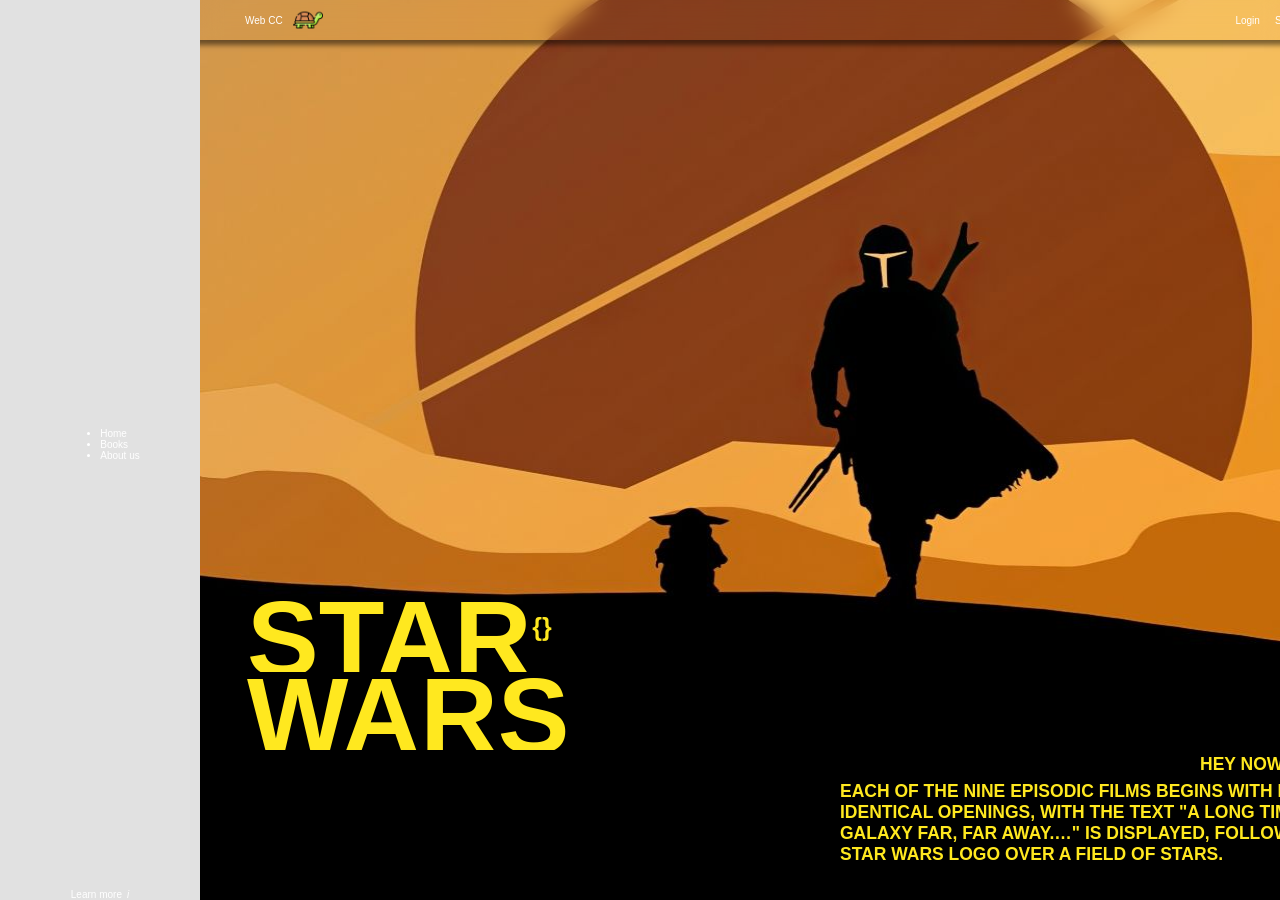
<file: practica-9-uf1304/index.html>
<!DOCTYPE html>
<html lang="en">
<head>
    <meta charset="UTF-8">
    <meta name="viewport" content="width=device-width, initial-scale=1.0">
    <title>Star wars API</title>
    <link rel="icon" href="/public/favicon.ico">
    <link rel="stylesheet" href="assets/css/styles.css">
    <link rel="stylesheet" href="assets/css/sidebar.css">
    <link rel="stylesheet" href="assets/css/header.css">
    <link rel="stylesheet" href="assets/css/main.css">
    <link rel="stylesheet" href="assets/css/footer.css">
    <link rel="stylesheet" href="assets/css/keyframes.css">
    <link rel="stylesheet" href="assets/css/buttons.css">
    <link rel="stylesheet" href="assets/css/tables.css">
    <link rel="stylesheet" href="assets/css/utils.css">
    <link rel="stylesheet" href="assets/css/carousel.css">
    <link rel="stylesheet" href="assets/css/media.css">
    <link rel="stylesheet" href="assets/css/forms.css">
    <link rel="stylesheet" href="assets/css/dropdown.css">
	<script defer type="module" src="./assets/js/app.js"></script>
	<script src="./assets/js/button-events.js"></script>
</head>
<body class="body" data-theme="dark">
    <div id="page-wrapper" class="page-wrapper">
        <aside id="sidebar" class="sidebar" aria-roledescription="sidebar for the webpage">
            <div class="sidebar-header"></div>
            <div class="sidebar-body">
                <ul>
                    <li>Home</li>
                    <li>Books</li>
                    <li>About us</li>
                </ul>
            </div>
            <div class="sidebar-footer">
                <div class="d-flex-default">
                    <span>Learn more</span>
                    <i class="icon">i</i>
                </div>
            </div>
        </aside>
        <div id="main-content" class="main-content" aria-roledescription="page content">
            <header id="header" class="header">
                <nav class="navbar navbar-collapse">
                    <a href="/" class="brand-logo">
                        <span>Web CC</span>
                        <img src="./assets/img/logo.png" alt="turtle's logo">
                    </a>
                    <button class="nav-dropdown-toggler btn" aria-controls="nav-dropdown-menu" aria-expanded="false">
                        <span>
                            <svg xmlns="http://www.w3.org/2000/svg" viewBox="0 0 500 500">
                                <path d="M 97.529 101.228 L 398.877 98.022" id="line1"></path>
                                <path d="M 101.804 251.367 L 403.152 248.161" id="line2"></path>
                                <path d="M 100.735 404.178 L 402.083 400.972" id="line3"></path>
                            </svg>
                        </span>
                    </button>
                    <div class="nav-dropdown-menu bg-secondary" id="nav-dropdown-menu">
                        <ul class="navbar-ul">
                            <li class="bg-tertiary"><a href="#" class="link">Login</a></li>
                            <li class="bg-tertiary"><a href="#" class="link">Search</a></li>
                            <li class="bg-tertiary"><a href="#" class="link">Settings</a></li>
                            <hr>
                            <li class="dropdown-wrapper">
                                <a class="dropdown-toggler link">
                                    <span>More</span>
                                    <svg viewBox="0 0 24 24" xmlns="http://www.w3.org/2000/svg">
                                        <path d="M6 9L12 15L18 9" stroke-linecap="round" stroke-linejoin="round"/>
                                    </svg>
                                </a>
                                <div class="dropdown-menu">
                                    <ul class="dropdown-ul">
                                        <li class="dropdown-option"><a href="#" class="link">Link</a></li>
                                        <li class="dropdown-option"><a href="#" class="link">To</a></li>
                                        <li class="dropdown-option"><a href="#" class="link">other</a></li>
                                    </ul>
                                </div>
                            </li>
                        </ul>
                    </div>
                </nav>
            </header>
            <main id="main" class="snap-wrapper">
                <section class="snap-child hero-section bg-primary" aria-description="hero-section">
                    <div class="main-bg">
                        <div class="clipper active">
                            <picture>
                                <source type="image/webp" srcset="./assets/img/hero/herobg-lg.webp" media="(min-width: 1024px) and (prefers-color-scheme: dark)">
                                <source type="image/webp" srcset="./assets/img/hero/herobg-lg.webp" media="(min-width: 768px) and (prefers-color-scheme: dark)">
                                <source type="image/webp" srcset="./assets/img/hero/herobg-md.webp" media="(min-width: 498px) and (prefers-color-scheme: dark)">
                                <source type="image/jpg" srcset="./assets/img/hero/herobg-sm.jpg" media="(min-width: 300px) and (prefers-color-scheme: dark)">
                                <source type="image/jpg" srcset="./assets/img/hero/herobg-light-lg.jpg" media="(min-width: 1024px) and (prefers-color-scheme: light)">
                                <source type="image/jpg" srcset="./assets/img/hero/herobg-light-lg.jpg" media="(min-width: 768px) and (prefers-color-scheme: light)">
                                <source type="image/jpg" srcset="./assets/img/hero/herobg-light-md.jpg" media="(min-width: 498px) and (prefers-color-scheme: light)">
                                <source type="image/jpeg" srcset="./assets/img/hero/herobg-light-sm.jpeg" media="(min-width: 300px) and (prefers-color-scheme: light)">
                                <img src="./assets/img/hero/herobg-lg.webp" alt="default hero background" role="presentation">
                            </picture>
                        </div>
                    </div>
                    <div class="section-content">
                        <div class="text-content">
                            <h1 class="text-wrap uppercase">
                                <div class="split">
                                    <span class="line linesymbol active">Star</span>
                                </div>
                                <div class="split">
                                    <span class="line active">Wars</span>
                                </div>
                            </h1>
                        </div>
                        <div class="media-content">
                            <p class="h6 uppercase bold m-0 text-wrap">
                                <span class="line wrap active">
                                    Hey now, you're planet
                                </span>
                            </p>
                            <p class="h6 uppercase bold m-0 text-wrap">
                                <span class="line wrap active">
                                    Each of the nine episodic films begins with nearly identical openings, with the text "A long time ago in a galaxy far, far away.…" is displayed, followed by the Star Wars logo over a field of stars.
                                </span>
                            </p>
                            <a href="#section1" class="h6 btn btn-primary bold btn-marquee">
                                <span>START</span>
                                <marquee behavior="scroll" direction="right">START</marquee>
                            </a>
                        </div>
                    </div>
                </section>
                <section class="snap-child bg-tertiary" aria-description="form-section">
                    <div class="app-wave secondary">
                        <svg xmlns="http://www.w3.org/2000/svg" viewBox="0 0 1200 120" preserveAspectRatio="none">
                            <path d="M1200 120L0 16.48 0 0 1200 0 1200 120z"></path>
                        </svg>
                    </div>
                    <div class="container">
						<button class="btn btn-secondary" onclick="alertMessage()">Example on click event</button>
						<button class="btn btn-primary" onclick="alertMessage()">Example on click I also react on hover, and on focus states!</button>
						<button class="btn btn-secondary" onclick="alertMessage()">Example on click event</button>
                    </div>
                </section>
            </main>
            <footer id="footer" class="footer bg-primary">
                <div class="app-wave tertiary">
                    <svg xmlns="http://www.w3.org/2000/svg" viewBox="0 0 1200 120" preserveAspectRatio="none">
                        <path d="M0,0V46.29c47.79,22.2,103.59,32.17,158,28,70.36-5.37,136.33-33.31,206.8-37.5C438.64,32.43,512.34,53.67,583,72.05c69.27,18,138.3,24.88,209.4,13.08,36.15-6,69.85-17.84,104.45-29.34C989.49,25,1113-14.29,1200,52.47V0Z" opacity=".25" class="shape-fill"></path>
                        <path d="M0,0V15.81C13,36.92,27.64,56.86,47.69,72.05,99.41,111.27,165,111,224.58,91.58c31.15-10.15,60.09-26.07,89.67-39.8,40.92-19,84.73-46,130.83-49.67,36.26-2.85,70.9,9.42,98.6,31.56,31.77,25.39,62.32,62,103.63,73,40.44,10.79,81.35-6.69,119.13-24.28s75.16-39,116.92-43.05c59.73-5.85,113.28,22.88,168.9,38.84,30.2,8.66,59,6.17,87.09-7.5,22.43-10.89,48-26.93,60.65-49.24V0Z" opacity=".5" class="shape-fill"></path>
                        <path d="M0,0V5.63C149.93,59,314.09,71.32,475.83,42.57c43-7.64,84.23-20.12,127.61-26.46,59-8.63,112.48,12.24,165.56,35.4C827.93,77.22,886,95.24,951.2,90c86.53-7,172.46-45.71,248.8-84.81V0Z" class="shape-fill"></path>
                    </svg>
                </div>
            </footer>
        </div>
    </div>
</body>
</html>
</file>
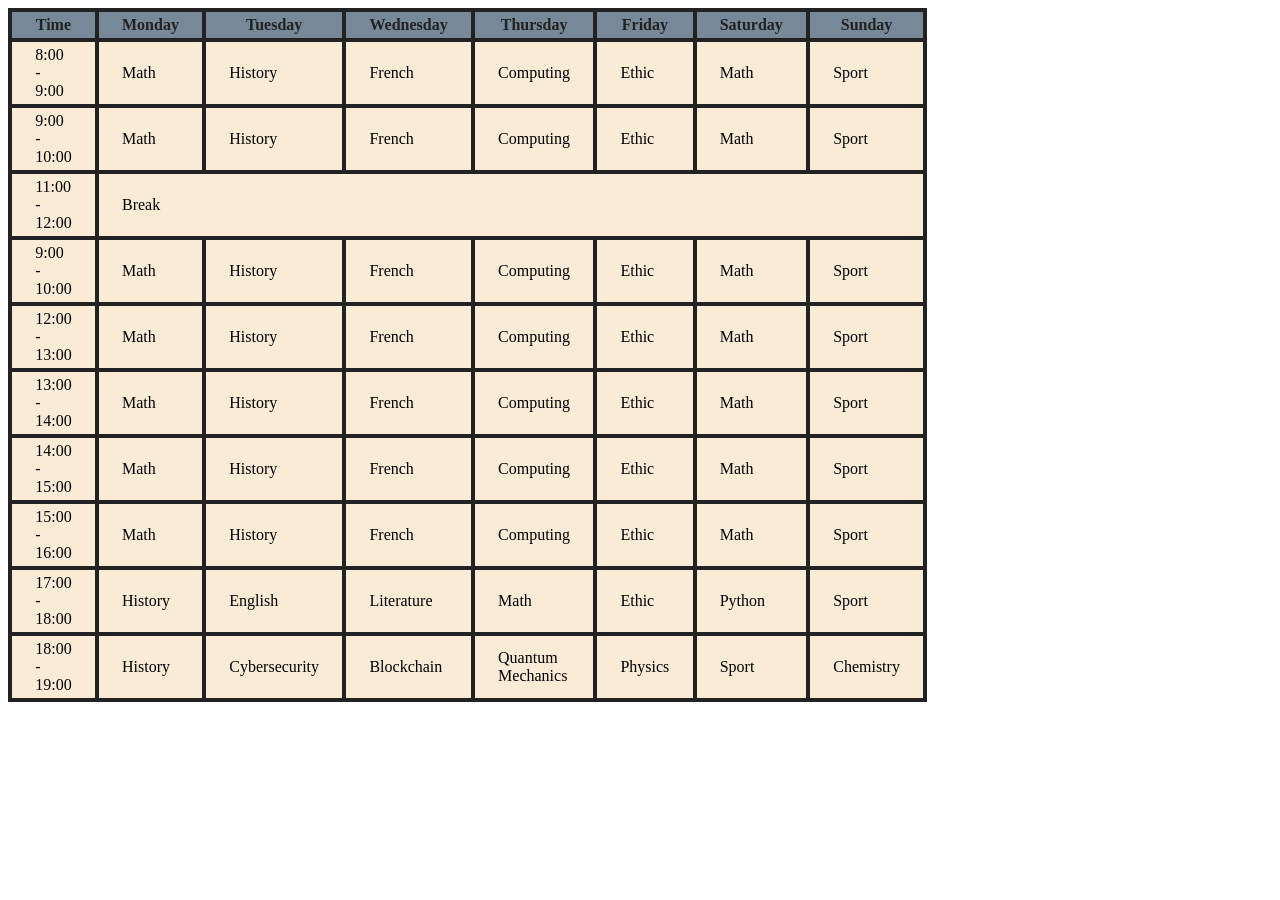
<file: practica8/index.html>
<!DOCTYPE html>
<html lang="en">
<head>
	<meta charset="UTF-8">
	<meta name="viewport" content="width=device-width, initial-scale=1.0">
	<title>Ejercicio 113</title>
	<link rel="stylesheet" href="style.css">
</head>
<body>
	<section>
		<div class="container">
			<table class="app-table">
				<thead>
					<th>Time</th>
					<th>Monday</th>
					<th>Tuesday</th>
					<th>Wednesday </th>
					<th>Thursday</th>
					<th>Friday</th>
					<th>Saturday</th>
					<th>Sunday</th>
				</thead>
				<tbody>
					<tr>
						<td><span>8:00 - 9:00</span></td>
						<td>Math</td>
						<td>History</td>
						<td>French</td>
						<td>Computing</td>
						<td>Ethic</td>
						<td>Math</td>
						<td>Sport</td>
					</tr>
					<tr>
						<td><span>9:00 - 10:00</span></td>
						<td>Math</td>
						<td>History</td>
						<td>French</td>
						<td>Computing</td>
						<td>Ethic</td>
						<td>Math</td>
						<td>Sport</td>
					</tr>
					<tr>
						<td><span>11:00 - 12:00</span></td>
						<td colspan="7">Break</td>
					</tr>
					<tr>
						<td><span>9:00 - 10:00</span></td>
						<td>Math</td>
						<td>History</td>
						<td>French</td>
						<td>Computing</td>
						<td>Ethic</td>
						<td>Math</td>
						<td>Sport</td>
					</tr>
					<tr>
						<td><span>12:00 - 13:00</span></td>
						<td>Math</td>
						<td>History</td>
						<td>French</td>
						<td>Computing</td>
						<td>Ethic</td>
						<td>Math</td>
						<td>Sport</td>
					</tr>
					<tr>
						<td><span>13:00 - 14:00</span></td>
						<td>Math</td>
						<td>History</td>
						<td>French</td>
						<td>Computing</td>
						<td>Ethic</td>
						<td>Math</td>
						<td>Sport</td>
					</tr>
					<tr>
						<td><span>14:00 - 15:00</span></td>
						<td>Math</td>
						<td>History</td>
						<td>French</td>
						<td>Computing</td>
						<td>Ethic</td>
						<td>Math</td>
						<td>Sport</td>
					</tr>
					<tr>
						<td><span>15:00 - 16:00</span></td>
						<td>Math</td>
						<td>History</td>
						<td>French</td>
						<td>Computing</td>
						<td>Ethic</td>
						<td>Math</td>
						<td>Sport</td>
					</tr>
					<tr>
						<td><span>17:00 - 18:00</span></td>
						<td>History</td>
						<td>English</td>
						<td>Literature</td>
						<td>Math</td>
						<td>Ethic</td>
						<td>Python</td>
						<td>Sport</td>
					</tr>
					<tr>
						<td><span>18:00 - 19:00</span></td>
						<td>History</td>
						<td>Cybersecurity</td>
						<td>Blockchain</td>
						<td>Quantum Mechanics</td>
						<td>Physics</td>
						<td>Sport</td>
						<td>Chemistry</td>
					</tr>
				</tbody>
			</table>
		</div>
	</section>
</body>
</html>
</file>
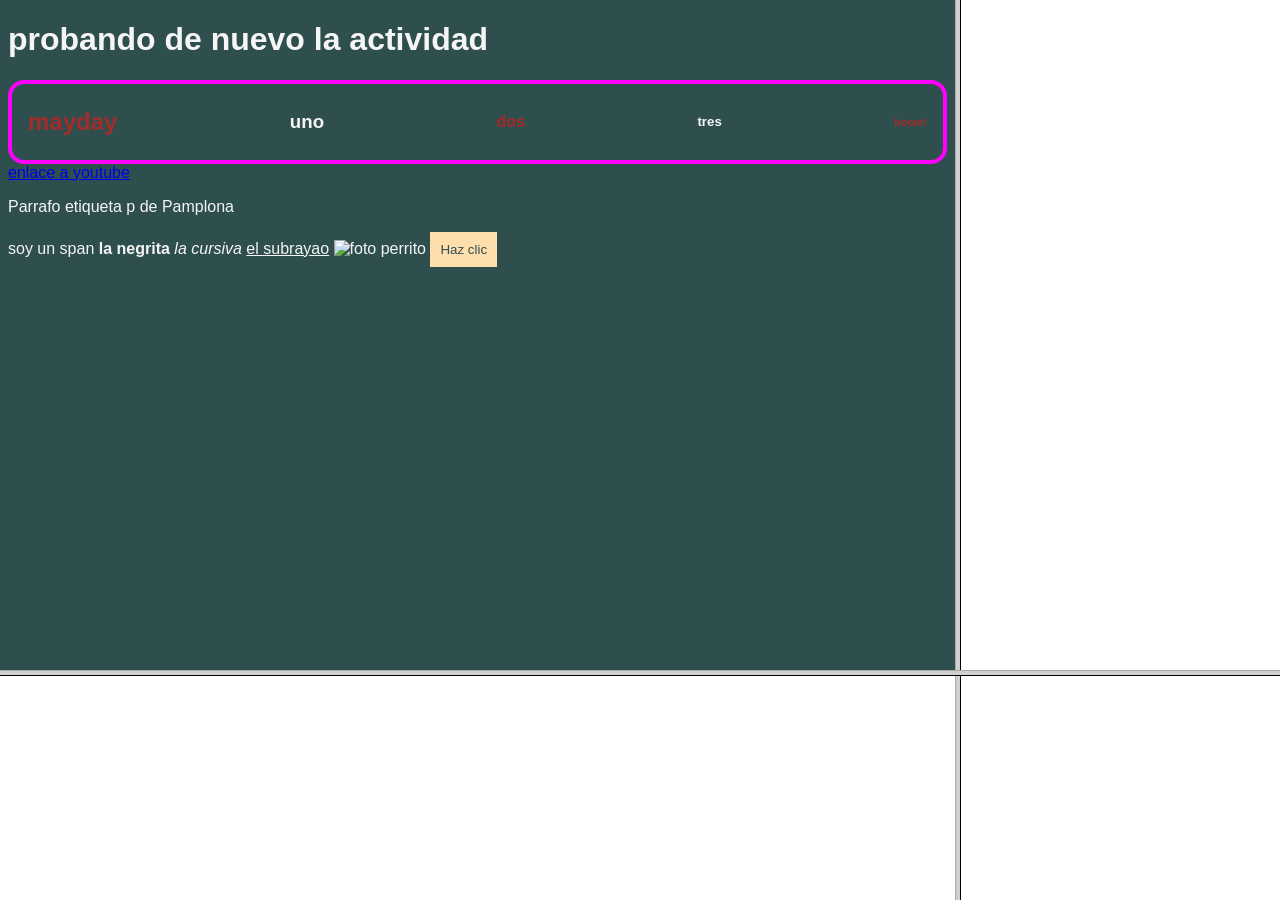
<file: abril/tarae viernes 10 abril/frames.html>
<!DOCTYPE HTML PUBLIC "-//W3C//DTD HTML 4.01 Frameset//EN" "http://www.w3.org/TR/html4/frameset.dtd">
<html>
<head>
  <title>My Frameset</title>
</head>
<frameset cols="75%,25%" rows="75%, 25%">
  <frame src="ejemplo2.html">
  <frame src="https://www.friv.com/">
  <frame src="https://cdn.pixabay.com/photo/2024/04/19/14/44/woman-8706492_1280.png">
  <frame src="https://media.istockphoto.com/id/1178562930/es/vector/mujer-con-universo-de-ensue%C3%B1o-car%C3%A1cter-simple-de-la-mujer.jpg?s=2048x2048&w=is&k=20&c=Yn5bQXFOfK7Nxq9JBwTTM6Ehs1odYu3dyQVTvBsETdM=">
</frameset>
<!-- No <body> tag -->
</html>
</file>
<file: carousel/styles.css>
*,
*:before,
*:after {
    -webkit-box-sizing: border-box;
	-moz-box-sizing: border-box;
	box-sizing: border-box;
}

* {
	-webkit-font-smoothing: antialiased;
	-moz-osx-font-smoothing: grayscale;
}

html {
    -webkit-box-sizing: inherit;
	-moz-box-sizing: inherit;
	box-sizing: inherit;
    font-size: 62.5%;
}

body {
    background-color: var(--light);
    font-family: sans-serif;
    color: var(--dark);
    margin: 0;
    padding: 0;
    overflow: hidden scroll;
}

.d-flex {
    display: flex;
    justify-content: center;
    align-items: center;
    height: 100vh;
}
.content {
    height: 100vh;
    padding: 4rem;
}

p {
    max-width: 80%;
    text-align: center;
    line-height: 1.7;
    margin:  0 auto;
}
.carousel-ds-wrapper {
    position: relative;
}

.carousel-ds {
    position: relative;
    height: fit-content;
    overflow-x: clip;
}

.carousel-ds-item {
    background-color: lightskyblue;
    border: solid burlywood 0.5rem;
    position: absolute;
    padding: 2rem;
	border-radius: 12px;
    transition: all 0.5s ease;
}

.carousel-ds-item.active {
    top: -1.5rem;
    outline: red 1px solid;
}

.carousel-ds-nav {
    position: relative;
    display: flex;
    flex-basis: 100%;
    align-items: center;
    justify-content: center;
    gap: 2rem;
    margin-top: 1rem;
}
.carousel-ds-nav-btn {
    border: solid black 0.5rem;
    cursor: pointer;
}
</file>
<file: e113/assets/css/styles.css>
/*
ROOT ROOT ROOT ROOT ROOT
ROOT ROOT ROOT ROOT ROOT
ROOT ROOT ROOT ROOT ROOT
ROOT ROOT ROOT ROOT ROOT
ROOT ROOT ROOT ROOT ROOT
*/
:root {
    --container-pad: 3.75rem;
    --container-ms: 0.5rem;
    --container-me: 0.5rem;
    --section-padding-top: 5.55rem;
    --app-gap: 0.5rem;
    --app-border: solid 0.35rem;
    --app-border-radius: 0.5rem;
    --dark: rgb(15, 30, 30);
    --dark-2: rgb(30, 50, 50);
    --dark-3: rgb(30, 79, 79);
    --light: rgb(255, 255, 255);
    --light-2: rgb(225, 225, 225);
    --light-3: rgb(200, 200, 200);
    --app-border-dark: var(--primary);
    --app-border-light: var(--tertiary);
    --primary: rgb(255 232 31);
    --secondary: rgb(124, 197, 124);
    --tertiary: rgb(46 85 124);
    --primary-rgb: 255, 232, 31;
    --secondary-rgb: 124, 197, 124;
    --tertiary-rgb: 46, 85, 124;
    --bg-primary: var(--light);
    --bg-secondary: var(--light-2);
    --bg-tertiary: var(--light-3);
    --bg-primary-dark: var(--dark);
    --bg-secondary-dark: var(--dark-2);
    --bg-tertiary-dark: var(--dark-3);
    --app-color-transition: 0.4s ease;
    --link-padding: 0.15rem 0.5rem;
    --app-box-shadow: rgba(0, 0, 0, 0.63) 0px 3px 8px;
}  

/*
Source - https://stackoverflow.com/a/35256494
Posted by JamieC, modified by community. See post 'Timeline' for change history
Retrieved 2026-04-23, License - CC BY-SA 4.0
*/

html {
  box-sizing: border-box;
  /* 62.5% of 16px user agent font size is 10px */
  font-size: 62.5%;
}

*, *:before, *:after {
  box-sizing: inherit;
}


body {
    background-color: var(--light);
    font-family: sans-serif;
    color: var(--dark);
    margin: 0;
    padding: 0;
    width: 100vw;
    overflow: hidden;
}
body.dark-theme, body[data-theme="dark"] {
    background-color: var(--dark);
    color: var(--light);
    --bg-primary: var(--dark);
    --bg-secondary: var(--dark-2);
    --bg-tertiary: var(--dark-3);
    --color-primary: var(--light);
    --color-secondary: var(--light-2);
    --color-tertiary: var(--light-3);
}
.container {
    max-width: fit-content;
    padding: var(--container-pad);
    margin: 0 auto;
}
.container.box {
    width: 320px;
}
div#page-wrapper {
    display: flex;
    flex-direction: column;
    box-sizing: border-box;
    width: 100vw;
    overflow: hidden;
}

@media screen  and (min-width: 765px) {
    div#page-wrapper {
        flex-direction: row;
    }
}




section:not(.hero-section) {
    position: relative;
    padding-top: var(--section-padding-top);
    max-width: 100%;
}
section.bg-primary {
    background-color: var(--bg-primary);
}
section.bg-secondary {
    background-color: var(--bg-secondary);
}
section.bg-tertiary {
    background-color: var(--bg-tertiary);
}
.d-flex-resp {
    display: flex;
    justify-content: space-between;
    align-items: center;
    flex-direction: column;
}

.d-flex-default {
    display: flex;
    justify-content: space-between;
    align-items: center;
    gap: var(--app-gap);
}

@media only screen and (min-width: 576px) {
    .d-flex-resp {
        flex-direction: row;
    }
    .container.box {
        width: 550px;
    }
}
@media only screen and (min-width: 768px) {
    .container.box {
        width: 760px;
    }
}

@media only screen and (min-width: 1024px) {
    .container.box {
        width: 960px;
    }
}
/* .container:hover {
    scale: 1.2;
    cursor: pointer;
} */
</file>
<file: e113/assets/css/sidebar.css>
/*
SIDEBAR SIDEBAR SIDEBAR SIDEBAR 
SIDEBAR SIDEBAR SIDEBAR SIDEBAR
SIDEBAR SIDEBAR SIDEBAR SIDEBAR
SIDEBAR SIDEBAR SIDEBAR SIDEBAR
SIDEBAR SIDEBAR SIDEBAR SIDEBAR
SIDEBAR SIDEBAR SIDEBAR SIDEBAR
SIDEBAR SIDEBAR SIDEBAR SIDEBAR
*/
:root {
    --sidebar-width: 200px;
}

.sidebar {
    display: none;
    flex-direction: column;
    justify-content: space-between;
    align-items: center;
    height: 100vh;
    min-height: 100vh;
    width: var(--sidebar-width);
    background-color: var(--light-2);
    flex-basis: auto;
    flex-grow: 0;
    flex-shrink: 0;
}

@media only screen and (min-width: 768px) {
    .sidebar {
        display: flex;
        
    }
}
</file>
<file: e113/assets/css/header.css>
/*
HEADER HEADER HEADER HEADER 
HEADER HEADER HEADER HEADER
HEADER HEADER HEADER HEADER
HEADER HEADER HEADER HEADER
HEADER HEADER HEADER HEADER
HEADER HEADER HEADER HEADER
HEADER HEADER HEADER HEADER
*/

:root {
    --app-header-width: 100vw;
    --app-header-height: 3.25rem;
    --app-header-padding: 0.5rem 4.5rem;
    --app-logo-width: 3rem;
}

.header nav {
    display: flex;
    justify-content: space-between;
    align-items: center;
    padding: var(--app-header-padding);
    color: var(--light);
}

.header {
    box-sizing: inherit;
    width: var(--app-header-width);
    position: sticky;
    backdrop-filter: blur(10px);
    box-shadow: 0px 0px 5px 5px rgba(0, 0, 0, 0.5);
    transition: transform 0.4s ease;
    z-index: 1000;
}

.brand-logo {
    display: flex;
    justify-content: space-between;
    align-items: center;
    gap: 1rem;
    width: fit-content;
    text-decoration: none;
    transition: color var(--app-color-transition);
    color: inherit;
    outline: none;
    cursor: pointer;
}

.brand-logo:hover, .brand-logo:focus, .brand-logo:active {
    color: var(--primary);
    outline: solid 0.125rem var(--primary);
}

.brand-logo img {
    max-width: var(--app-logo-width);
}

nav .btn.nav-dropdown-toggler {
    display: block;
    padding: 0;
}

nav .nav-dropdown-toggler span {
    display: block;
    position: relative;
    font-size: 1.5rem;
}

nav .nav-dropdown-toggler svg {
    display: block;
    fill: transparent;
    width: 1.5em;
    stroke: var(--dark);
    stroke-width: 2.5rem;
    transition: all 0.4s ease;
}

nav .nav-dropdown-toggler svg  path {
    transition: d 0.4s ease;
}

nav .nav-dropdown-toggler:focus svg, nav .nav-dropdown-toggler:focus-visible svg, nav .nav-dropdown-toggler:active svg {
    stroke: var(--primary);
    background-color: rgba(var(--primary-rgb), 0.25);
}

nav .nav-dropdown-toggler:focus svg path#line1, nav .nav-dropdown-toggler:focus-visible svg path#line1, .nav-dropdown-toggler.active svg path#line1{
    d: path("M 97.529 101.228 L 403.151 405.781");
}

nav .nav-dropdown-toggler:focus svg path#line2, nav .nav-dropdown-toggler:focus-visible svg path#line2, .nav-dropdown-toggler.active svg path#line2{
    d: path("M 101.804 251.367 L 403.152 248.161");
}

nav .nav-dropdown-toggler:focus svg path#line3, nav .nav-dropdown-toggler:focus-visible svg path#line3, .nav-dropdown-toggler.active svg path#line3{
    d: path("M 100.735 404.178 L 397.809 99.625");
}




nav .nav-dropdown-toggler:hover span::before, nav .nav-dropdown-toggler:hover span::after {
    background-color: var(--primary);
    color: var(--primary);
}

nav .nav-dropdown-toggler:focus span::before, nav .nav-dropdown-toggler:hover span::before {
    transform: rotate(0deg) translate(0px, -4px);
}

nav .nav-dropdown-toggler:focus span::after, nav .nav-dropdown-toggler:hover span::after {
    transform: rotate(0deg) translate(0px, 4px);
}

nav .nav-dropdown-toggler.active span::before {
    transform: rotate(45deg) translate(4px, 4px);
}

nav .nav-dropdown-toggler.active span::after {
    transform: rotate(-45deg) translate(2px, -3px);
}



nav.navbar .nav-dropdown-menu {
    position: absolute;
    top: 100%;
    left: 0;
    right: 0;
    height: 100vh;
    max-height: 0vh;
    padding: 0;
    margin: 0;
    transition: max-height 0.4s ease, padding 0.4s ease;
    overflow: hidden;
}

nav .nav-dropdown-menu.active {
    display: block !important;
    max-height: 100vh;
    padding: var(--app-header-padding);
}

.navbar-ul {
    list-style: none;
    padding: 0.35rem 1.5rem;
    margin: 0;
    display: flex;
    justify-content: space-between;
    align-items: start;
    flex-direction: column;
    /*necessary to put width 100%?*/
}

.navbar-ul li:not(:first-of-type) {
    margin-top: var(--list-margin);
}
@media screen  and (min-width: 500px) {
    :root {
        --app-header-width: 100%;
    }
    
    nav .btn.nav-dropdown-toggler {
        display: none;
    }
    nav.navbar-collapse .nav-dropdown-menu, nav.navbar-collapse .nav-dropdown-menu.active {
        display: block !important;
        position: relative;
        width: fit-content;
        height: fit-content;
        max-height: none;
        padding: 0.25rem;
        background-color: transparent !important;
        overflow: visible;
    }
    ul.navbar-ul {
        flex-direction: row;
    }

    .navbar-ul li:not(:first-of-type) {
        margin-left: var(--list-margin);
        margin-top: 0;
    }
    .navbar-ul li {
        background-color: transparent !important;
    }
}
</file>
<file: e113/assets/css/main.css>
:root {
    --app-gutter-y: 0.75rem;
    --app-gutter-x: 1.6rem;
    --list-margin: 0.5rem;
    --wave-padding-bottom: 1.5rem;
}

.main-content {
    width: 100vw;
    display: block;
    overflow: hidden scroll;
    height: 100vh;
    flex-basis: auto;
    flex-grow: 1;
    flex-shrink: 0;
}
/*
HERO HERO HERO HERO HERO
HERO HERO HERO HERO HERO
HERO HERO HERO HERO HERO
HERO HERO HERO HERO HERO
HERO HERO HERO HERO HERO
*/
.hero-section {
    position: relative;
    width: 100%;
    height: 100vh;
}

.hero-section .main-bg {
    position: absolute;
    top: 0;
    left: 0;
    right: 0;
    bottom: 0;
    
}

.main-bg img {
    position: absolute;
    height: 100%;
    width: 85%;
    left: 50%;
    transform: translate(-50%, 0%);
}

.main-bg .clipper {
    position: absolute;
    height: 120%;
    width: 120%;
    top: -20%;
    left: 50%;
    transform: translate(-50%, 0%);
    background-color: red;
    z-index: 10;
    transition: clip-path 1s ease;
    overflow: hidden;
    clip-path: polygon(59% 61%, 36% 62%, 60% 43%, 36% 43%);

}

.clipper.active {
    clip-path: polygon(0% 0%, 100% 0%, 100% 100%, 0% 100%);
}

.text-content {
    position: relative;
}

.hero-section .section-content {
    z-index: 100;
    color: var(--primary);
    position: absolute;
    bottom: 5.5rem;
    left: 0;
    right: 0;
    height: fit-content;
    display: flex;
    flex-direction: column;
    justify-content: space-between;
    align-items: center;
    padding: .25rem 1.5rem;
}

.hero-section .section-content .text-content {
    align-self: center;
}

.hero-section .section-content .media-content {
    display: flex;
    justify-content: flex-end;
    flex-wrap: wrap;
    max-width: 50%;
    align-self: end;
    margin-top: 2rem;
}

.section-content {
    display: flex;
    flex-direction: column;
    max-width: 95%;
    margin: 0 auto;
    padding: var(--app-gutter-y) var(--app-gutter-x);
}

.section-content.vertical {
    flex-direction: column !important;
}



/*
WAVES WAVES WAVES WAVES WAVES
WAVES WAVES WAVES WAVES WAVES
WAVES WAVES WAVES WAVES WAVES
WAVES WAVES WAVES WAVES WAVES
WAVES WAVES WAVES WAVES WAVES
*/
.app-wave {
    padding-bottom: var(--wave-padding-bottom);
    position: absolute;
    top: 0;
    left: 0;
    width: 100%;
    overflow: hidden;
    line-height: 0;
}
.app-wave.primary svg {
    fill: var(--bg-primary);
}

.app-wave.secondary svg {
    fill: var(--bg-secondary);
}

.app-wave.tertiary svg {
    fill: var(--bg-tertiary);
}

/* [class*='theme-dark'] .app-wave.primary svg {
    fill: var(--bg-primary-dark);
}

[class*='theme-dark'] .app-wave.secondary svg {
    fill: var(--bg-secondary-dark);
}

[class*='theme-dark'] .app-wave.tertiary svg {
    fill: var(--bg-tertiary-dark);
} */
/*
ROOT ROOT ROOT ROOT ROOT
ROOT ROOT ROOT ROOT ROOT
ROOT ROOT ROOT ROOT ROOT
ROOT ROOT ROOT ROOT ROOT
ROOT ROOT ROOT ROOT ROOT
*/

.app-ul, .dropdown-ul {
    display: flex;
    justify-content: space-between;
    align-items: center;
    padding: 0;
    margin: 0;
    position: relative;
    list-style: none;
    flex-direction: column;
}


.app-ul li .link, .navbar-ul li .link, .dropdown-ul li .link {
    display: block;
    width: 100%;
    padding: var(--link-padding);
}

.link.outlined:hover,
.link.outlined:focus,
.link.outlined:focus-visible {    
    outline: var(--app-border);
}

.app-ul li:not(:first-of-type), .dropdown-ul li:not(:first-of-type) {
    margin-top: var(--list-margin);
}

.link {
    color: inherit;
    outline: none;
    text-decoration: none;
    color: inherit;
    cursor: pointer;
    transition: all 0.4s ease;
}
.link:hover, .link:focus, .link:active {
    color: var(--primary);
    text-decoration: underline;
}

@media only screen and (min-width: 400px) {
    .main-bg img {
        width: 85%;
    }
}

@media only screen and (min-width: 567px) {
    .main-bg img {
        width: 180%;
    }
    .hero-section .section-content .media-content {
        flex-direction: row;
    }
    .hero-section .section-content .media-content {
        margin-top: 0;
    }
    .hero-section .section-content .text-content {
        align-self: start;
    }
    .section-content {
        flex-direction: row;
    }
}

@media only screen and (min-width: 768px) {
	main.main-content {
		width: calc(100vw - var(--sidebar-width));
	}
    .main-bg img {
        width: 180%;
    }
}

@media only screen and (min-width: 1024px) {
    .main-bg img {
        width: 130%;
    }
}
</file>
<file: e113/assets/css/footer.css>
.footer {
    position: relative;
}
</file>
<file: e113/assets/css/keyframes.css>
@keyframes shake {
  10%, 90% {
    transform: translate3d(-1px, 0, 0);
  }
  
  20%, 80% {
    transform: translate3d(2px, 0, 0);
  }

  30%, 50%, 70% {
    transform: translate3d(-4px, 0, 0);
  }

  40%, 60% {
    transform: translate3d(4px, 0, 0);
  }
}
</file>
<file: e113/assets/css/buttons.css>
/*
.btn .btn .btn .btn 
.btn .btn .btn .btn
.btn .btn .btn .btn
.btn .btn .btn .btn
.btn .btn .btn .btn
.btn .btn .btn .btn
.btn .btn .btn .btn
*/

:root {
    --btn-padding: 0.25rem 0.75rem;
    --btn-border: none;
    --btn-outline: solid 0.75rem var(--primary);
    --btn-shadow: 0px 0px 0px 2px rgba(0,0,0, 0.5);
    --btn-radius: 0.25rem;
}
.btn {
    display: inline-block;
    font-weight: 400;
    text-align: center;
    white-space: nowrap;
    vertical-align: middle;
    -webkit-user-select: none;
    -moz-user-select: none;
    -ms-user-select: none;
    user-select: none;
    border: none;
    padding: var(--btn-padding);
    font-size: 1rem;
    line-height: 1;
    cursor: pointer;
    border-radius: var(--btn-radius);
    transition: color .15s ease-in-out, background-color .15s ease-in-out, outline .15s ease-in-out, box-shadow .15s ease-in-out;
}

.btn:hover, .btn:focus, .btn:active {
    outline: var(--btn-border);
    box-shadow: var(--btn-shadow);
    color: var(--primary);
    background-color: rgba(0, 0, 0, 0.25);
}

.btn-primary {
    background-color: var(--primary);
}

.btn-primary:hover, .btn-primary:focus, .btn-primary:active {
    color: var(--light);
    background-color: rgba(var(--primary-rgb), 0.5);
}

.btn-marquee {
    position: relative;
}

.btn-marquee span, .btn-marquee marquee {
    transition: opacity 0.4s ease, color 0.4s ease;
    opacity: 0;
}

.btn-marquee span {
    display: block;
    opacity: 1;
}

.btn-marquee marquee {
    opacity: 0;
    position: absolute;
    top: 0;
    left: 0;
    right: 0;
    height: 100%;
    width: 100%;
    z-index: -1;
}

.btn-marquee:hover span, .btn-marquee:active span, .btn-marquee:focus span {
    opacity: 0;
}

.btn-marquee:hover marquee, .btn-marquee:active marquee, .btn-marquee:focus marquee {
    opacity: 1;
}
</file>
<file: e113/assets/css/tables.css>
:root {
	--app-table-cell-width: 1rem;
    --app-table-padding: 0rem .125rem;
    --app-table-border-width: 0.1rem;
}

.app-table {
    background-color: transparent;
    backdrop-filter: contrast(80%);
    border: var(--app-border);
    box-shadow: var(--app-box-shadow);
}


/*
TABLES TABLES TABLES TABLES
TABLES TABLES TABLES TABLES
TABLES TABLES TABLES TABLES
TABLES TABLES TABLES TABLES
TABLES TABLES TABLES TABLES
*/

table {
    border: none;
    border-collapse: collapse;
    color: inherit;
}

table td {
    border: var(--app-border);
    border-width: var(--app-table-border-width);
    padding: var(--app-table-padding);
    width: var(--app-table-cell-width);
}

table th {
    background-color: var(--tertiary);
    border: var(--app-border);
    border-width: var(--app-table-border-width);
    color: inherit;
}

table img {
    max-width: 100%;
}
</file>
<file: e113/assets/css/utils.css>
.bordered {
    border-radius: var(--app-border-radius);
    border: var(--app-border);
    border-color: var(--app-border-color);
}
.mx-auto {
    margin: 0 auto !important;
}

.p-0 {
	padding: 0 !important;
}

.bg-primary {
    background-color: var(--bg-primary) !important;
}

.bg-secondary {
    background-color: var(--bg-secondary) !important;
}

.bg-tertiary {
    background-color: var(--bg-tertiary) !important;
}

.color-primary {
    color: var(--color-primary) !important;
}

.color-secondary {
    color: var(--color-secondary) !important;
}

.color-tertiary {
    color: var(--color-tertiary) !important;
}

h1[class*=uppercase], 
h2[class*=uppercase], 
h3[class*=uppercase], 
h4[class*=uppercase], 
h5[class*=uppercase], 
h6[class*=uppercase], 
a[class*=uppercase], 
p[class*=uppercase], 
strong[class*=uppercase], 
b[class*=uppercase], 
span[class*=uppercase]
 {
    text-transform: uppercase;
}

.text-wrap {
    position: relative;
    margin: 0;
    padding: 0;
    overflow: hidden;
}      

h1, [class*='h1'] {
    font-size: 6rem;
}

[class*='text-wrap'] [class*='split'] {
    display: flex;
    overflow: hidden;
    position: relative;
    line-height: 0.7;
    padding: 0;
    margin: 0;
}

[class*='text-wrap'] [class*='split'] [class*='line'], [class*='line'] {
    display: inline-block;
    position: relative;
    font-size: inherit;
    padding-top: 0.25rem;
    transform-origin: 0 50%;
    white-space: nowrap;
    will-change: transform;
    transform: translateY(100%) rotate(30deg);
    transition: transform 0.4s ease;
}

[class*='text-wrap'] [class*='split'] [class*='line'].active, [class*='line'].active {
    transform: translateY(5%) rotate(0deg);
}

[class*='text-wrap'] [class*='split'] [class*='linesymbol']::after {
    content: "{}";
    font-size: 2.5rem;
    position: absolute;
    right: -2rem;
    left: auto;
    top: auto;
    bottom: 4rem;
    animation: shake 0.82s cubic-bezier(.36,.07,.19,.97) both;
    transform: translate3d(0, 0, 0);
    backface-visibility: hidden;
    perspective: 1000px;
    animation-delay: 3s;
    animation-iteration-count: 2;
}

[class*='line'].wrap {
    white-space: wrap;
}


h1,[class*=h1] {
    font-size: 7.25rem
}

@media screen and (min-width: 768px) {
    h1,[class*=h1] {
        font-size:8.25rem
    }
}

@media screen and (min-width: 1024px) {
    h1,[class*=h1] {
        font-size:10.75rem
    }
}

h2,[class*=h2] {
    font-size: 5rem
}

@media screen and (min-width: 768px) {
    h2,[class*=h2] {
        font-size:6.25rem
    }
}

@media screen and (min-width: 1024px) {
    h2,[class*=h2] {
        font-size:8.25rem
    }
}

h3,[class*=h3] {
    font-size: 3rem
}

@media screen and (min-width: 768px) {
    h3,[class*=h3] {
        font-size:6.25rem
    }
}

@media screen and (min-width: 1024px) {
    h3,[class*=h3] {
        font-size:8.75rem
    }
}

h4,[class*=h4] {
    font-size: 2rem
}

@media screen and (min-width: 768px) {
    h4,[class*=h4] {
        font-size:4.25rem
    }
}

@media screen and (min-width: 1024px) {
    h4,[class*=h4] {
        font-size:6.75rem
    }
}

h5,[class*=h5] {
    font-size: 1.55rem
}

@media screen and (min-width: 768px) {
    h5,[class*=h5] {
        font-size:2.5rem
    }
}

@media screen and (min-width: 1024px) {
    h5,[class*=h5] {
        font-size:3.5rem
    }
}

h6,[class*=h6] {
    font-size: 1rem
}

@media screen and (min-width: 768px) {
    h6,[class*=h6] {
        font-size:1.25rem
    }
}

@media screen and (min-width: 1024px) {
    h6,[class*=h6] {
        font-size:1.75rem
    }
}

.pl-3 {
    padding-left: 3.5rem;
}

.m-0 {
    margin: 0;
}

.mb-0 {
    margin-bottom: 0;
}

.bold {
    font-weight: 600;
}
</file>
<file: e113/assets/css/carousel.css>
.carousel-ds-wrapper {
    position: relative;
}

.carousel-ds {
    position: relative;
    height: fit-content;
    overflow-x: clip;
}

.carousel-ds-item {
    background-color: lightskyblue;
    border: solid burlywood 0.5rem;
    position: absolute;
    padding: 2rem;
	border-radius: 12px;
    transition: all 0.5s ease;
}

.carousel-ds-item.active {
    top: -1.5rem;
    outline: red 1px solid;
}

.carousel-ds-nav {
    position: relative;
    display: flex;
    flex-basis: 100%;
    align-items: center;
    justify-content: center;
    gap: 2rem;
    margin-top: 1rem;
}
.carousel-ds-nav-btn {
    border: solid black 0.5rem;
    cursor: pointer;
}
</file>
<file: e113/assets/css/media.css>
/*
IMAGES IMAGES IMAGES IMAGES
IMAGES IMAGES IMAGES IMAGES
IMAGES IMAGES IMAGES IMAGES
IMAGES IMAGES IMAGES IMAGES
IMAGES IMAGES IMAGES IMAGES
*/

.img-block {
    display: block;
    width: 100%;
}




/*
VIDEO VIDEO VIDEO VIDEO
VIDEO VIDEO VIDEO VIDEO
VIDEO VIDEO VIDEO VIDEO
VIDEO VIDEO VIDEO VIDEO
VIDEO VIDEO VIDEO VIDEO
*/

.app-video {
    background-color: red;
    max-width: 80%;
    margin: 0 auto;
    display: block;
    border: var(--app-border);
    padding: var(--app-table-padding);
}

.app-video-player {

}

/*
MARQUEE MARQUEE MARQUEE MARQUEE
MARQUEE MARQUEE MARQUEE MARQUEE
MARQUEE MARQUEE MARQUEE MARQUEE
MARQUEE MARQUEE MARQUEE MARQUEE
MARQUEE MARQUEE MARQUEE MARQUEE
*/
.app-marquee, .marquee-wrapper {
    display: block;
    width: 100%;
    line-height: 2.5;
    transition: outline 0.2s ease;
    background-color: var(--secondary);
    cursor: pointer;
    user-select: none;
}
.app-marquee:hover, .marquee-wrapper:hover {
    outline: solid 0.5rem var(--primary);
}
.marquee-wrapper {
    min-height: 150px;
    line-height: 2.75;
    background-color: var(--tertiary);
}
.marquee-wrapper marquee {
    max-width: 100%;
    display: block;
}
.marquee-wrapper marquee img {
    max-width: 2.5rem;
    display: block;
}
</file>
<file: e113/assets/css/forms.css>
input {
    appearance: none;
    -webkit-appearance: none;
    border: none;
    padding: 0;
    margin: 0;
}
</file>
<file: e113/assets/css/dropdown.css>
.dropdown-wrapper {
    position: relative;
    display: block;
}
.dropdown-toggler {
    display: flex !important;  
    align-items: center;
    justify-content: space-between;
    gap: 0.5rem;
}

.dropdown-toggler span {
    display: block;
}

.dropdown-toggler svg {
    display: block;
    width: 1em;
    height: 1em;
    stroke: currentColor;
    fill: transparent;
    stroke-width: 0.2rem;
}

.dropdown-menu {
    position: absolute;
    top: calc(100% + 1.5rem);
    left: 0;
    right: 0;
    height: fit-content;
    transition: opacity 0.2s ease, transform 0.2s ease;
    opacity: 0;
    transform: translateY(-1.5rem);
}

.dropdown-wrapper.active .dropdown-toggler {
    background-color: var(--bg-secondary);
}


.dropdown-wrapper.active .dropdown-menu {
    opacity: 1;
    transform: translateY(0);
    background-color: var(--bg-secondary);
}

.dropdown-option {
    display: block;
    width: 100%;
}
</file>
<file: entrega-mayo/assets/css/styles.css>
:root {
  --header-height: 3.25rem;
  --header-padding: 0.75rem 1.6rem;
  --content-margin-x: auto;
  --content-margin-y: 0.35rem;
  --content-padding: 0.75rem 1.6rem;
  --app-media-border-radius: 0.5rem;
  --app-border-width: 0.15rem;
  --app-border-style: solid;
  --app-border: var(--app-border-style) var(--app-border-width);
  --primary: rgb(241, 211, 128);
  --secondary: rgb(134, 241, 128);
  --tertiary: rgb(128, 194, 241);
  --danger: rgb(255, 63, 63);
  --table-cell-padding: 0.25rem 0.25rem;
  --app-box-shadow: rgba(14, 30, 37, 0.12) 0px 2px 4px 0px, rgba(14, 30, 37, 0.32) 0px 2px 16px 0px;
  --app-text-shadow: 0 1px 0 #ccc, 
               0 2px 0 #c9c9c9,
               0 3px 0 #bbb,
               0 4px 0 #b9b9b9,
               0 5px 0 #aaa,
               0 6px 1px rgba(0,0,0,.1),
               0 0 5px rgba(0,0,0,.1),
               0 1px 3px rgba(0,0,0,.3),
               0 3px 5px rgba(0,0,0,.2),
               0 5px 10px rgba(0,0,0,.25),
               0 10px 10px rgba(0,0,0,.2),
               0 20px 20px rgba(0,0,0,.15);
  --app-box-shadow-fun: blue 0px 0px 0px 2px inset, rgb(255, 255, 255) 10px -10px 0px -3px, rgb(31, 193, 27) 10px -10px, rgb(255, 255, 255) 20px -20px 0px -3px, rgb(255, 217, 19) 20px -20px, rgb(255, 255, 255) 30px -30px 0px -3px, rgb(255, 156, 85) 30px -30px, rgb(255, 255, 255) 40px -40px 0px -3px, rgb(255, 85, 85) 40px -40px;
}
*,
*::before,
*::after {
  box-sizing: border-box;
  -webkit-box-sizing: border-box;
  font-family: "Quicksand", sans-serif;

}

html {
  font-size: 62.5%;
}
body {
  font-family: sans-serif;
  margin: 0;
  padding: 0;
  color: rgb(97, 21, 33);

}



/* Header Section */

header {
  height: var(--header-height);
  padding: var(--header-padding);
  background-color: var(--primary);
  box-shadow: 0px 2px 5px rgba(0, 0, 0, 0.5);
}
.navbar {
  display: flex;
  justify-content: space-between;
  align-items: center;
}

.navbar .logo {
  display: flex;
  justify-content: space-between;
  align-items: center;
  text-decoration: none;
  cursor: pointer;
  transition: all 0.4s ease;
}


.navbar .logo img {
  max-width: 3rem;
}
.navbar .logo span

.navbar nav ul li a:hover {
  color: #ffffff;
  background-color: #E31D81;
}

.navbar nav ul .close {
  display: none;
  text-align: right;
  padding: 10px;
}

.navbar nav ul .close span {
  font-size: 40px;
  display: inline-block;
  border: 1px solid #cccccc;
  padding: 0 10px;
  cursor: pointer;
}

.navbar nav .icon-bar {
  padding: 18px 8px;
  width: 50px;
  height: 60px;
  display: none;
  -webkit-box-orient: vertical;
  -webkit-box-direction: normal;
  -ms-flex-direction: column;
  flex-direction: column;
  -webkit-box-pack: justify;
  -ms-flex-pack: justify;
  justify-content: space-between;
  cursor: pointer;
}

.navbar nav .icon-bar i {
  background-color: #ffffff;
  height: 2px;
}

@media screen and (min-width: 568px) {
  .content-flex {
    flex-direction: row !important;
  }
  .navbar {
    -webkit-box-pack: justify;
    -ms-flex-pack: justify;
    justify-content: space-between;
  }

  .navbar .logo {
    -webkit-box-flex: 1;
    -ms-flex: 1;
    flex: 1;
  }

  .navbar nav {
    -webkit-box-flex: 0;
    -ms-flex: 0;
    flex: 0;
  }

  .navbar nav ul {
    -ms-flex-wrap: nowrap;
    flex-wrap: nowrap;
    position: fixed;
    left: 100%;
    -webkit-box-orient: vertical;
    -webkit-box-direction: normal;
    -ms-flex-direction: column;
    flex-direction: column;
    background: #ffffff;
    width: 100%;
    height: 100%;
    overflow: auto;
    -webkit-transition: left .3s;
    -o-transition: left .3s;
    transition: left .3s;
  }

  .navbar nav ul li a {
    padding: 10px;
    font-size: 16px;
    height: auto;
    line-height: normal;
    color: #555555;
  }

  .navbar nav ul .close {
    display: block;
  }

  .navbar nav .icon-bar {
    display: -webkit-box;
    display: -ms-flexbox;
    display: flex;
  }

  .navbar nav ._Menus-show {
    left: 0;
  }

  .content-head h1 {
    font-family: "Quicksand", sans-serif;
    font-size: 20px;
    color: rgb(97, 21, 33);
    font-weight: 300 !important;
  }

}

/* Close

/* Main Section */

section {
  width: 100%;
  position: relative;
}
section:first-child {
  height: 100vh;
  padding: 2rem 3rem;
}
section:not(:first-child) {
  margin-top: 2rem;
}
.content {
  max-width: 100%;
  margin: var(--content-margin-x) var(--content-margin-y);
  padding: var(--content-padding);
}

.content-flex {
  display: flex;
  justify-content: center;
  align-items: center;
  flex-direction: column;
}
.content-flex div {
  flex: 1 1 100%;
}

.content-image {
  display: block;
  max-width: 100%;
}
.content-media {
  scale: 0.8;
  border-radius: var(--app-media-border-radius);
  transition: all 0.4s ease;
}
.content-media:hover {
  transform: translateY(-2%) scale(1.1);
  box-shadow: 15px 15px 15px 5px rgba(0, 0, 0, 0.5);
}
.content-media .content-image {
  border-radius: var(--app-media-border-radius);
}

.app-table {
  border-collapse: collapse;
  border: solid var(--app-border-width) var(--primary);
  box-shadow: var(--app-box-shadow);
}

.content-title {
  text-transform: uppercase;
  text-shadow: var(--app-text-shadow);
}
.app-table td, .app-table th {
  padding: var(--table-cell-padding);
  border: var(--app-border);

  
}

.app-table td {
  background-color: transparent;
  font-weight: 400;
  text-align: left;
  border-color: rgba(0, 0, 0, 0.75);
}

.app-table th {
  background-color: var(--primary);
  font-weight: 700;
  text-align: center;
  border-color: rgba(0, 0, 0, 1);
}

.app-table td img {
  max-width: 3rem;
}

.box-shadow-fun {
  box-shadow: var(--app-box-shadow-fun);
}


.content-head h1 {
  margin-top: -10px;
  font-size: 35px;
  color: rgb(97, 21, 33);
  font-weight: 500 !important;
}

.custom-ol {
  list-style-type:armenian;
  padding: var(--header-padding);
  margin-bottom: .25rem;
}

.custom-ol li {
  border: var(--app-border);
  border-color: rgba(0, 0, 0, 0.25);
  padding: var(--header-padding);
  transition: all 0.4s ease;
  cursor: pointer;
}
.custom-ol li:hover {
  background-color: rgba(238, 238, 121, 0.557);
  transform: scale(1.2) translateY(-2%);
  box-shadow: 5px 5px 5px 0px rgba(0, 0, 0, 0.75);
}
.custom-ol li:first-child {
  font-weight: bold;
}
.custom-ol li:last-child {
  font-weight: 200;
  font-style: italic;
  box-shadow: rgba(0, 0, 0, 0.17) 0px -23px 25px 0px inset, rgba(0, 0, 0, 0.15) 0px -36px 30px 0px inset, rgba(0, 0, 0, 0.1) 0px -79px 40px 0px inset, rgba(0, 0, 0, 0.06) 0px 2px 1px, rgba(0, 0, 0, 0.09) 0px 4px 2px, rgba(0, 0, 0, 0.09) 0px 8px 4px, rgba(0, 0, 0, 0.09) 0px 16px 8px, rgba(0, 0, 0, 0.09) 0px 32px 16px;
}
.custom-ol li:nth-child(even) {
  text-decoration: dotted;
  text-transform: capitalize;
}
.custom-ol li:nth-child(odd) {
  text-decoration: overline;
  color: var(--danger);
}
.btn {
  padding: 10px 10%;
  border: 2px solid black;
  border-color: #f69530;
  color: rgb(117, 13, 13);
  text-decoration: none;
  border-radius: 5px;
  font-family: "Quicksand", sans-serif;
}

.overview {
  display: flex;
  justify-content: center;
  flex-direction: column;
  align-items: center;
  margin-bottom: 10px;
}

.title {
  text-decoration: underline;
  justify-content: space-between;
  font-size: 22px;
  text-align: center;
}

.banner {
  padding: 10px 30px;
  display: flex;
  align-items: center;
  text-align: justify;
}

.responsive {
  width: 40%;
  height: auto;
}

.banner__image {
  border-radius: 10%;
  margin: 0 20px 0 20px;
  -o-object-fit: contain;
  object-fit: contain;
  align-self: center;
  max-width: 100%;
  max-height: 400px;
}


.features {
  display: flex;
  flex-wrap: wrap;
  justify-content: center;
  margin: auto;
}

.f_item {
  display: flex;
  flex-direction: column;
  align-items: center;
  max-width: 240px;
    width: 100%;
}

.f_image {
  -webkit-box-align: center;
  margin-bottom: 0px;
  min-height: 55px;
  display: flex;
  align-items: center;
}

.f_desc {
  font-weight: 600;
  font-style: normal;
  text-align: center;
  letter-spacing: -0.1px;
  color: rgb(31, 31, 31);
  margin-bottom: 16px;
  font-family: "Source Sans Pro", Arial, sans-serif;
  line-height: 28px;
  font-size: 20px;
}

.f_title {
  display: block;
  font-weight: 600;
  height: 4rem;
  margin-top: 16px;
  margin-bottom: 16px;
  color: rgb(31, 31, 31);
}

.f_more {
  font-size: 20px;
  line-height: 28px;
  font-weight: normal;
}

.banner__image:hover {
  box-shadow: 0 4px 8px 0 rgba(0, 0, 0, 0.2), 0 6px 20px 0 rgba(0, 0, 0, 0.19);
}

.bigTitle {
  margin-top: 0;
  font-size: 42px;
  text-align: left;
}

.smallTitle {
  margin: 30px 0 0 0;
  display: inline-block;
  color: #f06e4b;
}

.banner__text {
  flex: 1 1 auto;
}

.ml-1 {
  margin-left: 1rem;
}

.ml-2 {
  margin-left: 2rem;
}

.ml-3 {
  margin-left: 3rem;
}

.ml-4 {
  margin-left: 4rem;
}

.ml-5 {
  margin-left: 5rem;
}

.mr-1 {
  margin-right: 1rem;
}

.mr-2 {
  margin-right: 2rem;
}

.mr-3 {
  margin-right: 3rem;
}

.mr-4 {
  margin-right: 4rem;
}

.mr-5 {
  margin-right: 5rem;
}

.btn:hover {
  background-color: #f69530;
  color: #ffffff;
  transition: 0.5s;
}

/* group */
article .group {
  display: flex;
  flex-direction: row;
  align-items: center;
  justify-content: space-around;
}


/* Inputs */
form {
  max-width: 420px;
  margin: 50px auto;
}

.feedback-input {
  color: rgb(0, 0, 0);
  font-family: Helvetica, Arial, sans-serif;
  font-weight: 500;
  font-size: 18px;
  border-radius: 5px;
  line-height: 22px;
  background-color: transparent;
  border: 2px solid #e64f7d;
  transition: all 0.3s;
  padding: 13px;
  margin-bottom: 15px;
  width: 100%;
  box-shadow: 5px 7px #cccccc;
  box-sizing: border-box;
  outline: 0;
}

.feedback-input:focus {
  border: 2px solid #f69530;
}

textarea {
  height: 150px;
  line-height: 150%;
  resize: vertical;
}

[type="submit"] {
  font-family: "Montserrat", Arial, Helvetica, sans-serif;
  width: 100%;
  background: #e64f7d;
  border-radius: 5px;
  border: 0;
  cursor: pointer;
  color: white;
  box-shadow: 5px 7px #fabfbf;

  font-size: 24px;
  padding-top: 10px;
  padding-bottom: 10px;
  transition: all 0.3s;
  margin-top: -4px;
  font-weight: 700;
}
[type="submit"]:hover {
  background: #f69530;
}




/* profile */
aside {
  background-color: rgb(255, 255, 255);
  box-shadow: 0 0 2em -1em black;
  margin-bottom: 20px;
}
/* Close Main Section */

/* Footer Section  */

footer {
  background: #b33951;
  padding: 8px;
  color: #eee;
  display: flex;
}

footer a {
  color: white;
}

footer #left-footer {
  flex: 1;
  border-right: 1px solid rgb(255, 255, 255);
  padding-left: 32px;
}

footer #left-footer ul {
  padding: 0;
  list-style: none;
  line-height: 1.5;
}

footer #right-footer {
  flex: 2;
  padding: 8px;
  text-align: center;
}

footer #social-media-footer a .fa-facebook,
footer #social-media-footer a .fa-instagram,
footer #social-media-footer a .fa-github {
  color: white;
  transition: 0.4s;
}

footer #social-media-footer ul {
  display: flex;
  list-style: none;
  justify-content: center;
  padding: 0;
}

footer #social-media-footer ul li {
  font-size: 48px;
  padding: 16px;
  transition: 0.4s;
}

footer #social-media-footer ul li:hover a .fa-instagram {
  color: rgb(255, 37, 226);
}

footer #social-media-footer ul li:hover a .fa-facebook {
  color: #3b5998;
}

footer #social-media-footer ul li:hover a .fa-github {
  color: #bbb;
}

/* Close Footer Section  */
</file>
<file: june/assets/css/styles.css>
/*
ROOT ROOT ROOT ROOT ROOT
ROOT ROOT ROOT ROOT ROOT
ROOT ROOT ROOT ROOT ROOT
ROOT ROOT ROOT ROOT ROOT
ROOT ROOT ROOT ROOT ROOT
*/
:root {
    --container-pad: 3.75rem;
    --container-ms: 0.5rem;
    --container-me: 0.5rem;
    --section-padding-top: 5.55rem;
    --app-gap: 0.5rem;
    --app-border: solid 0.35rem;
    --app-border-radius: 0.5rem;
    --dark: rgb(15, 30, 30);
    --dark-2: rgb(30, 50, 50);
    --dark-3: rgb(30, 79, 79);
    --light: rgb(255, 255, 255);
    --light-2: rgb(225, 225, 225);
    --light-3: rgb(200, 200, 200);
    --app-border-dark: var(--primary);
    --app-border-light: var(--tertiary);
    --primary: rgb(255 232 31);
    --secondary: rgb(124, 197, 124);
    --tertiary: rgb(46 85 124);
    --primary-rgb: 255, 232, 31;
    --secondary-rgb: 124, 197, 124;
    --tertiary-rgb: 46, 85, 124;
    --app-table-cell-width: 3rem;
    --app-table-padding: 0rem .75rem;
    --app-table-border-width: 0.125rem;
    --bg-section-primary: var(--light);
    --bg-section-secondary: var(--light-2);
    --bg-section-tertiary: var(--light-3);
    --bg-primary-dark: var(--dark);
    --bg-secondary-dark: var(--dark-2);
    --bg-tertiary-dark: var(--dark-3);
    --app-color-transition: 0.4s ease;
    --link-padding: 0.15rem 0.5rem;
    --app-box-shadow: rgba(0, 0, 0, 0.63) 0px 3px 8px;
}  

/*
Source - https://stackoverflow.com/a/35256494
Posted by JamieC, modified by community. See post 'Timeline' for change history
Retrieved 2026-04-23, License - CC BY-SA 4.0
*/

html {
  box-sizing: border-box;
  /* 62.5% of 16px user agent font size is 10px */
  font-size: 62.5%;
}

*, *:before, *:after {
    box-sizing: inherit;
    scrollbar-width: thin;
    scrollbar-color: var(--secondary) transparent;
}


body {
    background-color: var(--light);
    font-family: Arial, Helvetica, sans-serif;
    color: navy;
    margin: 0;
    padding: 0;
    width: 100vw;
    overflow: hidden;
}
body.dark-theme, body[data-theme="dark"] {
    background-color: var(--dark);
    color: var(--light);
    --bg-section-primary: var(--dark);
    --bg-section-secondary: var(--dark-2);
    --bg-section-tertiary: var(--dark-3);
    --color-primary: var(--light);
    --color-secondary: var(--light-2);
    --color-tertiary: var(--light-3);
}
.container {
    max-width: 100%;
    padding: var(--container-pad);
    margin-left: var(--container-ms);
    margin-right: var(--container-me)
}
.container.box {
    width: 320px;
}
div#page-wrapper {
    display: block;
    position: relative;
    box-sizing: border-box;
    width: 100vw;
    overflow: hidden;
}

.avatar {
    display: flex;
    justify-content: center;
    gap: 2rem;
    align-items: center;
    width: fit-content;
}

.avatar img {
    border-radius: 100%;
    display: block;
    max-width: 1.5rem;
    max-height: 1.5rem;
}

button .app-svg {
    display: block;
    width: 100%;
    max-width: 1.75rem;
    fill: transparent;
    transition: all 0.4s ease;
}

button .app-svg {
    stroke: var(--light);
    stroke-width: 0.2rem;
    stroke-linecap: round;
}

button:hover .app-svg {
    stroke: var(--primary);
    fill: var(--secondary);
}

button:hover .app-svg {
    stroke: var(--primary);
}

@media screen  and (min-width: 400px) {
    div#page-wrapper {
        display: flex;
    }
}




section:not(.hero-section) {
    position: relative;
    padding-top: var(--section-padding-top);
    max-width: 100%;
}
section.bg-section-primary {
    background-color: var(--bg-section-primary);
}
section.bg-section-secondary {
    background-color: var(--bg-section-secondary);
}
section.bg-section-tertiary {
    background-color: var(--bg-section-tertiary);
}
.d-flex-resp {
    display: flex;
    justify-content: space-between;
    align-items: center;
    flex-direction: column;
}

.d-flex-default {
    display: flex;
    justify-content: space-between;
    align-items: center;
    gap: var(--app-gap);
}

@media only screen and (min-width: 576px) {
    .d-flex-resp {
        flex-direction: row;
    }
    .container.box {
        width: 550px;
    }
}
@media only screen and (min-width: 768px) {
    .container.box {
        width: 760px;
    }
}

@media only screen and (min-width: 1024px) {
    .container.box {
        width: 960px;
    }
}
/* .container:hover {
    scale: 1.2;
    cursor: pointer;
} */


/*
TABLES TABLES TABLES TABLES
TABLES TABLES TABLES TABLES
TABLES TABLES TABLES TABLES
TABLES TABLES TABLES TABLES
TABLES TABLES TABLES TABLES
*/

table {
    border: none;
    border-collapse: collapse;
    color: inherit;
}

table td {
    border: var(--app-border);
    border-width: var(--app-table-border-width);
    padding: var(--app-table-padding);
    width: var(--app-table-cell-width);
}

table th {
    background-color: var(--primary);
    border: var(--app-border);
    border-width: var(--app-table-border-width);
    color: inherit;
}

table img {
    max-width: 100%;
}
</file>
<file: june/assets/css/sidebar.css>
/*
SIDEBAR SIDEBAR SIDEBAR SIDEBAR 
SIDEBAR SIDEBAR SIDEBAR SIDEBAR
SIDEBAR SIDEBAR SIDEBAR SIDEBAR
SIDEBAR SIDEBAR SIDEBAR SIDEBAR
SIDEBAR SIDEBAR SIDEBAR SIDEBAR
SIDEBAR SIDEBAR SIDEBAR SIDEBAR
SIDEBAR SIDEBAR SIDEBAR SIDEBAR
*/
:root {
    --sidebar-width: 160px;
    --sidebar-box-shadow: rgba(0, 0, 0, 0.33) 5px 3px 8px;
}

.sidebar {
    display: none;
    flex-direction: column;
    justify-content: space-between;
    align-items: center;
    height: 100vh;
    min-height: 100vh;
    max-height: 100vh;
    width: 0;
    overflow: hidden;
    flex-basis: auto;
    flex-grow: 0;
    flex-shrink: 0;
    transition: all 0.4s ease;
    box-shadow: var(--sidebar-box-shadow);
    z-index: 1000;
}

.sidebar.active {
    width: var(--sidebar-width);
}

.sidebar-header {
    height: var(--app-header-height);
    background-color: rgba(0, 0, 128, 0.525);
}

.sidebar-body {
    overflow: hidden scroll;
    max-height: calc(100% - (var(--app-header-height) * 2));
}

.sidebar-body::-webkit-scrollbar {
    width: 0.4rem;
    height: 80%;
    max-height: 80%;
    margin: auto;
    display: block;
    background-color: red;
}

@supports selector(::-webkit-scrollbar) {
    .sidebar-body::-webkit-scrollbar {
        width: 0.4rem;
        height: 80%;
        max-height: 80%;
        margin: auto;
        display: block;
        background-color: var(--dark);
    }

    .sidebar-body::-webkit-scrollbar-button {
        background-color: red;
    }
}



@media only screen and (min-width: 400px) {
    .sidebar {
        display: flex;
    }
}

@media only screen and (min-width: 768px) {
    .sidebar {
        display: flex;
    }
}
</file>
<file: june/assets/css/header.css>
/*
HEADER HEADER HEADER HEADER 
HEADER HEADER HEADER HEADER
HEADER HEADER HEADER HEADER
HEADER HEADER HEADER HEADER
HEADER HEADER HEADER HEADER
HEADER HEADER HEADER HEADER
HEADER HEADER HEADER HEADER
*/

:root {
    --app-header-width: 100vw;
    --app-header-height: 4.25rem;
    --app-header-padding: 0.5rem 4.5rem;
    --app-logo-width: 3rem;
}

.header nav {
    display: flex;
    justify-content: space-between;
    align-items: center;
    padding: var(--app-header-padding);
    color: var(--light);
}

.header {
    background-color: rgba(0, 0, 128, 0.525);
    height: var(--app-header-height);
    box-sizing: inherit;
    width: var(--app-header-width);
    position: sticky;
    backdrop-filter: blur(10px);
    box-shadow: 0px 0px 5px 5px rgba(0, 0, 0, 0.5);
    transition: transform 0.4s ease;
    z-index: 1000;
}

.brand-logo {
    display: flex;
    justify-content: space-between;
    align-items: center;
    gap: 1rem;
    width: fit-content;
    text-decoration: none;
    transition: color var(--app-color-transition);
    color: inherit;
    outline: none;
    cursor: pointer;
}

.brand-logo:hover, .brand-logo:focus, .brand-logo:active {
    color: var(--primary);
    outline: solid 0.125rem var(--primary);
}

.brand-logo img {
    max-width: var(--app-logo-width);
}

nav .btn.nav-dropdown-toggler {
    display: block;
    padding: 0;
}

nav .nav-dropdown-toggler span {
    display: block;
    position: relative;
    font-size: 1.5rem;
}

nav .nav-dropdown-toggler svg {
    display: block;
    fill: transparent;
    width: 1.5em;
    stroke: var(--dark);
    stroke-width: 2.5rem;
    transition: all 0.4s ease;
}

nav .nav-dropdown-toggler svg  path {
    transition: d 0.4s ease;
}

nav .nav-dropdown-toggler:focus svg, nav .nav-dropdown-toggler:focus-visible svg, nav .nav-dropdown-toggler:active svg {
    stroke: var(--primary);
    background-color: rgba(var(--primary-rgb), 0.25);
}

nav .nav-dropdown-toggler:focus svg path#line1, nav .nav-dropdown-toggler:focus-visible svg path#line1, .nav-dropdown-toggler.active svg path#line1{
    d: path("M 97.529 101.228 L 403.151 405.781");
}

nav .nav-dropdown-toggler:focus svg path#line2, nav .nav-dropdown-toggler:focus-visible svg path#line2, .nav-dropdown-toggler.active svg path#line2{
    d: path("M 101.804 251.367 L 403.152 248.161");
}

nav .nav-dropdown-toggler:focus svg path#line3, nav .nav-dropdown-toggler:focus-visible svg path#line3, .nav-dropdown-toggler.active svg path#line3{
    d: path("M 100.735 404.178 L 397.809 99.625");
}




nav .nav-dropdown-toggler:hover span::before, nav .nav-dropdown-toggler:hover span::after {
    background-color: var(--primary);
    color: var(--primary);
}

nav .nav-dropdown-toggler:focus span::before, nav .nav-dropdown-toggler:hover span::before {
    transform: rotate(0deg) translate(0px, -4px);
}

nav .nav-dropdown-toggler:focus span::after, nav .nav-dropdown-toggler:hover span::after {
    transform: rotate(0deg) translate(0px, 4px);
}

nav .nav-dropdown-toggler.active span::before {
    transform: rotate(45deg) translate(4px, 4px);
}

nav .nav-dropdown-toggler.active span::after {
    transform: rotate(-45deg) translate(2px, -3px);
}



nav.navbar .nav-dropdown-menu {
    position: absolute;
    top: 100%;
    left: 0;
    right: 0;
    height: 100vh;
    max-height: 0vh;
    padding: 0;
    margin: 0;
    transition: max-height 0.4s ease, padding 0.4s ease;
    overflow: hidden;
}

nav .nav-dropdown-menu.active {
    display: block !important;
    max-height: 100vh;
    padding: var(--app-header-padding);
}

.navbar-ul {
    list-style: none;
    padding: 0.35rem 1.5rem;
    margin: 0;
    display: flex;
    justify-content: space-between;
    align-items: start;
    flex-direction: column;
    /*necessary to put width 100%?*/
}

.navbar-ul li:not(:first-of-type) {
    margin-top: var(--list-margin);
}
@media screen  and (min-width: 500px) {
    :root {
        --app-header-width: 100%;
    }
    
    nav .btn.nav-dropdown-toggler {
        display: none;
    }
    nav.navbar-collapse .nav-dropdown-menu, nav.navbar-collapse .nav-dropdown-menu.active {
        display: block !important;
        position: relative;
        width: fit-content;
        height: fit-content;
        max-height: none;
        padding: 0.25rem;
        background-color: transparent !important;
        overflow: visible;
    }
    ul.navbar-ul {
        flex-direction: row;
    }

    .navbar-ul li:not(:first-of-type) {
        margin-left: var(--list-margin);
        margin-top: 0;
    }
    .navbar-ul li {
        background-color: transparent !important;
    }
}
</file>
<file: june/assets/css/main.css>
:root {
    --app-gutter-y: 0.75rem;
    --app-gutter-x: 1.6rem;
    --list-margin: 0.5rem;
    --wave-padding-bottom: 1.5rem;
}

.main-content {
    width: 100%;
    display: block;
    overflow: hidden scroll;
    height: 100vh;
    flex-basis: auto;
    flex-grow: 1;
    flex-shrink: 0;
}
/*
HERO HERO HERO HERO HERO
HERO HERO HERO HERO HERO
HERO HERO HERO HERO HERO
HERO HERO HERO HERO HERO
HERO HERO HERO HERO HERO
*/
.hero-section {
    position: relative;
    width: 100%;
    height: 100vh;
}

.hero-section .main-bg {
    position: absolute;
    top: 120px;
    left: 0;
    right: 0;
    bottom: 0;
    
}

.main-bg img {
    position: absolute;
    height: 100%;
    width: 85%;
    left: 50%;
    transform: translate(-50%, 0%);
}

.main-bg .clipper {
    position: absolute;
    height: 120%;
    width: 120%;
    top: -20%;
    left: 50%;
    transform: translate(-50%, 0%);
    background-color: red;
    z-index: 10;
    transition: clip-path 1s ease;
    overflow: hidden;
    clip-path: polygon(59% 61%, 36% 62%, 60% 43%, 36% 43%);

}

.clipper.active {
    clip-path: polygon(0% 0%, 100% 0%, 100% 100%, 0% 100%);
}

.text-content {
    position: relative;
}

.hero-section .section-content {
    z-index: 100;
    position: absolute;
    bottom: 5.5rem;
    left: 0;
    right: 0;
    height: fit-content;
    display: flex;
    flex-direction: column;
    justify-content: space-between;
    align-items: center;
    padding: .25rem 1.5rem;
}
.hero-section .hero-text {
    justify-self: end;
    align-self: end;
    margin-bottom: 10rem;
    z-index: 20;
    padding: 6rem;
}

.hero-section .section-content .text-content {
    align-self: center;
}

.hero-section .section-content .media-content {
    display: flex;
    justify-content: flex-end;
    flex-wrap: wrap;
    max-width: 50%;
    align-self: end;
    margin-top: 2rem;
}

.section-content {
    display: flex;
    flex-direction: column;
    max-width: 95%;
    margin: 0 auto;
    padding: var(--app-gutter-y) var(--app-gutter-x);
}

.section-content.vertical {
    flex-direction: column !important;
}



/*
WAVES WAVES WAVES WAVES WAVES
WAVES WAVES WAVES WAVES WAVES
WAVES WAVES WAVES WAVES WAVES
WAVES WAVES WAVES WAVES WAVES
WAVES WAVES WAVES WAVES WAVES
*/
.app-wave {
    padding-bottom: var(--wave-padding-bottom);
    position: absolute;
    top: 0;
    left: 0;
    width: 100%;
    overflow: hidden;
    line-height: 0;
}
.app-wave svg {
    width: 100%;
    height: 100%;
}

.app-wave.primary svg {
    fill: var(--bg-section-primary);
}

.app-wave.secondary svg {
    fill: var(--bg-section-secondary);
}

.app-wave.tertiary svg {
    fill: var(--bg-section-tertiary);
}

/* [class*='theme-dark'] .app-wave.primary svg {
    fill: var(--bg-primary-dark);
}

[class*='theme-dark'] .app-wave.secondary svg {
    fill: var(--bg-secondary-dark);
}

[class*='theme-dark'] .app-wave.tertiary svg {
    fill: var(--bg-tertiary-dark);
} */
/*
ROOT ROOT ROOT ROOT ROOT
ROOT ROOT ROOT ROOT ROOT
ROOT ROOT ROOT ROOT ROOT
ROOT ROOT ROOT ROOT ROOT
ROOT ROOT ROOT ROOT ROOT
*/

.app-ul, .dropdown-ul {
    display: flex;
    justify-content: space-between;
    align-items: center;
    padding: 0;
    margin: 0;
    position: relative;
    list-style: none;
    flex-direction: column;
}


.app-ul li .link, .navbar-ul li .link, .dropdown-ul li .link {
    display: block;
    width: 100%;
    padding: var(--link-padding);
}

.link.outlined:hover,
.link.outlined:focus,
.link.outlined:focus-visible {    
    outline: var(--app-border);
}

.app-ul li:not(:first-of-type), .dropdown-ul li:not(:first-of-type) {
    margin-top: var(--list-margin);
}

.link {
    color: inherit;
    outline: none;
    text-decoration: none;
    color: inherit;
    cursor: pointer;
    transition: all 0.4s ease;
}
.link:hover, .link:focus, .link:active {
    color: var(--primary);
    text-decoration: underline;
}

@media only screen and (min-width: 400px) {
    .main-content {
        width: calc(100vw - var(--sidebar-width));
    }
    .main-bg img {
        width: 85%;
    }
}

@media only screen and (min-width: 567px) {
    .main-bg img {
        width: 100%;
    }
    .hero-section .section-content .media-content {
        flex-direction: row;
    }
    .hero-section .section-content .media-content {
        margin-top: 0;
    }
    .hero-section .section-content .text-content {
        align-self: start;
    }
    .section-content {
        flex-direction: row;
    }
}

@media only screen and (min-width: 768px) {
    .main-content {
        width: calc(100vw - var(--sidebar-width));
    }
    .main-bg img {
        width: 100%;
    }
}

@media only screen and (min-width: 1024px) {
    .main-bg img {
        width: 100%;
    }
}
</file>
<file: june/assets/css/footer.css>
.footer {
    position: relative;
}
</file>
<file: june/assets/css/keyframes.css>
@keyframes shake {
  10%, 90% {
    transform: translate3d(-1px, 0, 0);
  }
  
  20%, 80% {
    transform: translate3d(2px, 0, 0);
  }

  30%, 50%, 70% {
    transform: translate3d(-4px, 0, 0);
  }

  40%, 60% {
    transform: translate3d(4px, 0, 0);
  }
}
</file>
<file: june/assets/css/buttons.css>
/*
.btn .btn .btn .btn 
.btn .btn .btn .btn
.btn .btn .btn .btn
.btn .btn .btn .btn
.btn .btn .btn .btn
.btn .btn .btn .btn
.btn .btn .btn .btn
*/

:root {
    --btn-padding: 0.25rem 0.75rem;
    --btn-border: none;
    --btn-outline: solid 0.75rem var(--primary);
    --btn-shadow: 0px 0px 0px 2px rgba(0,0,0, 0.5);
    --btn-radius: 0.25rem;
}
.btn {
    display: inline-block;
    font-weight: 400;
    text-align: center;
    white-space: nowrap;
    vertical-align: middle;
    -webkit-user-select: none;
    -moz-user-select: none;
    -ms-user-select: none;
    user-select: none;
    border: none;
    padding: var(--btn-padding);
    font-size: 1rem;
    line-height: 1;
    cursor: pointer;
    border-radius: var(--btn-radius);
    transition: color .15s ease-in-out, background-color .15s ease-in-out, outline .15s ease-in-out, box-shadow .15s ease-in-out;
}

.btn:hover, .btn:focus, .btn:active {
    outline: var(--btn-border);
    box-shadow: var(--btn-shadow);
    color: var(--primary);
    background-color: rgba(0, 0, 0, 0.25);
}

.btn-primary {
    background-color: var(--primary);
}

.btn-primary:hover, .btn-primary:focus, .btn-primary:active {
    color: var(--light);
    background-color: rgba(var(--primary-rgb), 0.5);
}

.btn-marquee {
    position: relative;
}

.btn-marquee span, .btn-marquee marquee {
    transition: opacity 0.4s ease, color 0.4s ease;
    opacity: 0;
}

.btn-marquee span {
    display: block;
    opacity: 1;
}

.btn-marquee marquee {
    opacity: 0;
    position: absolute;
    top: 0;
    left: 0;
    right: 0;
    height: 100%;
    width: 100%;
    z-index: -1;
}

.btn-marquee:hover span, .btn-marquee:active span, .btn-marquee:focus span {
    opacity: 0;
}

.btn-marquee:hover marquee, .btn-marquee:active marquee, .btn-marquee:focus marquee {
    opacity: 1;
}
</file>
<file: june/assets/css/tables.css>
.app-table {
    background-color: transparent;
    backdrop-filter: contrast(80%);
    border: var(--app-border);
    box-shadow: var(--app-box-shadow);
}
</file>
<file: june/assets/css/utils.css>
.bordered {
    border-radius: var(--app-border-radius);
    border: var(--app-border);
    border-color: var(--app-border-color);
}
.mx-auto {
    margin: 0 auto !important;
}

.bg-primary {
    background-color: var(--bg-primary) !important;
}

.bg-secondary {
    background-color: var(--bg-secondary) !important;
}

.bg-tertiary {
    background-color: var(--bg-tertiary) !important;
}

.color-primary {
    color: var(--color-primary) !important;
}

.color-secondary {
    color: var(--color-secondary) !important;
}

.color-tertiary {
    color: var(--color-tertiary) !important;
}

h1[class*=uppercase], 
h2[class*=uppercase], 
h3[class*=uppercase], 
h4[class*=uppercase], 
h5[class*=uppercase], 
h6[class*=uppercase], 
a[class*=uppercase], 
p[class*=uppercase], 
strong[class*=uppercase], 
b[class*=uppercase], 
span[class*=uppercase]
 {
    text-transform: uppercase;
}

.text-wrap {
    position: relative;
    margin: 0;
    padding: 0;
    overflow: hidden;
}      

h1, [class*='h1'] {
    font-size: 6rem;
}

[class*='text-wrap'] [class*='split'] {
    display: flex;
    overflow: hidden;
    position: relative;
    line-height: 0.7;
    padding: 0;
    margin: 0;
}

[class*='text-wrap'] [class*='split'] [class*='line'], [class*='line'] {
    display: inline-block;
    position: relative;
    font-size: inherit;
    padding-top: 0.25rem;
    transform-origin: 0 50%;
    white-space: nowrap;
    will-change: transform;
    transform: translateY(100%) rotate(30deg);
    transition: transform 0.4s ease;
}

[class*='text-wrap'] [class*='split'] [class*='line'].active, [class*='line'].active {
    transform: translateY(5%) rotate(0deg);
}

[class*='text-wrap'] [class*='split'] [class*='linesymbol']::after {
    content: "{}";
    font-size: 2.5rem;
    position: absolute;
    right: -2rem;
    left: auto;
    top: auto;
    bottom: 4rem;
    animation: shake 0.82s cubic-bezier(.36,.07,.19,.97) both;
    transform: translate3d(0, 0, 0);
    backface-visibility: hidden;
    perspective: 1000px;
    animation-delay: 3s;
    animation-iteration-count: 2;
}

[class*='line'].wrap {
    white-space: wrap;
}


h1,[class*=h1] {
    font-size: 7.25rem
}

@media screen and (min-width: 768px) {
    h1,[class*=h1] {
        font-size:8.25rem
    }
}

@media screen and (min-width: 1024px) {
    h1,[class*=h1] {
        font-size:10.75rem
    }
}

h2,[class*=h2] {
    font-size: 5rem
}

@media screen and (min-width: 768px) {
    h2,[class*=h2] {
        font-size:6.25rem
    }
}

@media screen and (min-width: 1024px) {
    h2,[class*=h2] {
        font-size:8.25rem
    }
}

h3,[class*=h3] {
    font-size: 3rem
}

@media screen and (min-width: 768px) {
    h3,[class*=h3] {
        font-size:6.25rem
    }
}

@media screen and (min-width: 1024px) {
    h3,[class*=h3] {
        font-size:8.75rem
    }
}

h4,[class*=h4] {
    font-size: 2rem
}

@media screen and (min-width: 768px) {
    h4,[class*=h4] {
        font-size:4.25rem
    }
}

@media screen and (min-width: 1024px) {
    h4,[class*=h4] {
        font-size:6.75rem
    }
}

h5,[class*=h5] {
    font-size: 1.55rem
}

@media screen and (min-width: 768px) {
    h5,[class*=h5] {
        font-size:2.5rem
    }
}

@media screen and (min-width: 1024px) {
    h5,[class*=h5] {
        font-size:3.5rem
    }
}

h6,[class*=h6] {
    font-size: 1rem
}

@media screen and (min-width: 768px) {
    h6,[class*=h6] {
        font-size:1.25rem
    }
}

@media screen and (min-width: 1024px) {
    h6,[class*=h6] {
        font-size:1.75rem
    }
}

.pl-3 {
    padding-left: 3.5rem;
}

.m-0 {
    margin: 0;
}

.mb-0 {
    margin-bottom: 0;
}

.bold {
    font-weight: 600;
}
</file>
<file: june/assets/css/carousel.css>
.carousel-ds-wrapper {
    position: relative;
}

.carousel-ds {
    position: relative;
    height: fit-content;
    overflow-x: clip;
}

.carousel-ds-item {
    background-color: lightskyblue;
    border: solid burlywood 0.5rem;
    position: absolute;
    padding: 2rem;
	border-radius: 12px;
    transition: all 0.5s ease;
}

.carousel-ds-item.active {
    top: -1.5rem;
    outline: red 1px solid;
}

.carousel-ds-nav {
    position: relative;
    display: flex;
    flex-basis: 100%;
    align-items: center;
    justify-content: center;
    gap: 2rem;
    margin-top: 1rem;
}
.carousel-ds-nav-btn {
    border: solid black 0.5rem;
    cursor: pointer;
}
</file>
<file: june/assets/css/media.css>
/*
IMAGES IMAGES IMAGES IMAGES
IMAGES IMAGES IMAGES IMAGES
IMAGES IMAGES IMAGES IMAGES
IMAGES IMAGES IMAGES IMAGES
IMAGES IMAGES IMAGES IMAGES
*/

.img-block {
    display: block;
    width: 100%;
}




/*
VIDEO VIDEO VIDEO VIDEO
VIDEO VIDEO VIDEO VIDEO
VIDEO VIDEO VIDEO VIDEO
VIDEO VIDEO VIDEO VIDEO
VIDEO VIDEO VIDEO VIDEO
*/

.app-video {
    background-color: red;
    max-width: 80%;
    margin: 0 auto;
    display: block;
    border: var(--app-border);
    padding: var(--app-table-padding);
}

.app-video-player {

}

/*
MARQUEE MARQUEE MARQUEE MARQUEE
MARQUEE MARQUEE MARQUEE MARQUEE
MARQUEE MARQUEE MARQUEE MARQUEE
MARQUEE MARQUEE MARQUEE MARQUEE
MARQUEE MARQUEE MARQUEE MARQUEE
*/
.app-marquee, .marquee-wrapper {
    display: block;
    width: 100%;
    line-height: 2.5;
    transition: outline 0.2s ease;
    background-color: var(--secondary);
    cursor: pointer;
    user-select: none;
}
.app-marquee:hover, .marquee-wrapper:hover {
    outline: solid 0.5rem var(--primary);
}
.marquee-wrapper {
    min-height: 150px;
    line-height: 2.75;
    background-color: var(--tertiary);
}
.marquee-wrapper marquee {
    max-width: 100%;
    display: block;
}
.marquee-wrapper marquee img {
    max-width: 2.5rem;
    display: block;
}
</file>
<file: june/assets/css/forms.css>
input[type="text"] {
    appearance: none;
    -webkit-appearance: none;
    border: none;
    padding: 0;
    margin: 0;
}

.app-form {
    position: relative;
    padding: 2rem 4rem;
    max-width: 500px;
    margin: auto;
}

.app-form fieldset {
    position: relative;
    border-radius: 20px;
    margin: 0.125rem;
    padding: 0.25rem 0.75rem;
    display: flex;
    flex-direction: column;
}

.app-form label {
    cursor: pointer;
    font-weight: bold;
    margin-bottom: 1rem;
}

input[type="text"]
{

}

/* 1) Foundation (primitive tokens) */
:root {

/* PX to REM/EM scale */
    --px-0: 0rem;
    --px-048: 0.03rem;
    --px-1: 0.0625rem;
    --px-2: 0.125rem;
    --px-4: 0.25rem;
    --px-8: 0.5rem;
    --px-12: 0.75rem;
    --px-14: 0.875rem;
    --px-16: 1rem;
    --px-18: 1.125rem;
    --px-20: 1.25rem;
    --px-24: 1.5rem;
    --px-28: 1.75rem;
    --px-32: 2rem;
    --px-36: 2.25rem;
    --px-40: 2.5rem;
    --px-48: 3rem;
    --px-56: 3.5rem;
    --px-64: 4rem;
    --px-72: 4.5rem;
    --px-96: 6rem;
    --px-120: 7.5rem;
    --px-240: 15rem;
    --px-320: 20rem;
    --px-480: 30rem;
    --px-768: 48rem;
    --px-1024: 64rem;
    --px-1200: 75rem;
    --px-1280: 80rem;
    --px-1440: 90rem;

/* PX to REM/EM scale */
    --lh-ratio-sm: 112.5%;
    --lh-ratio-md: 125%;
    --lh-ratio-lg: 150%;

/* Typography */
    --font-family-display: "Lora", serif;
    --font-family-headers: "Poppins", sans-serif;
    --font-family-body: "OpenSans", sans-serif;
    --font-family-ipa: "FiraSans", sans-serif;
    --font-family-international: "NatoSans", sans-serif;

    --font-weight-thin: 100;
    --font-weight-light: 200;
    --font-weight-book: 300;
    --font-weight-regular:400;
    --font-weight-medium: 500; 
    --font-weight-demibold: 600;
    --font-weight-bold: 700;
    --font-weight-extrabold: 800;
    --font-weight-heavy: 900;

    --style-italic: italic;
    --style-solid: solid;
    --style-dashed: dashed;
    --style-dotted: dotted;
    --style-underline: underline;
    --style-overline: overline;
    --style-through: line-through;

/* Responsive typography */
    --fluid-px-12: clamp(0.75rem, 0.75rem + 0vw, 0.75rem);       /* 12px */
    --fluid-px-14: clamp(0.875rem, 0.875rem + 0vw, 0.875rem);    /* 14px */
    --fluid-px-18: clamp(1.125rem, 1.125rem + 0vw, 1.125rem);    /* 18px */
    --fluid-px-24: clamp(1.125rem, 1rem + 0.7vw, 1.5rem);        /* 24px */
    --fluid-px-32: clamp(1.5rem, 1.25rem + 0.9vw, 2rem);         /* 32px */
    --fluid-px-48: clamp(2.25rem, 1.75rem + 1.2vw, 3rem);        /* 48px */
    --fluid-px-64: clamp(3.5rem,1.43vw + 1.994rem,4rem);         /* 64px */
    --fluid-px-72: clamp(3.5rem, 2.75rem + 1.8vw, 4.5rem);       /* 72px */


/* Aspect ratio */
    --aspect-ratio-1-1: 1/1;
    --aspect-ratio-3-2: 3/2;
    --aspect-ratio-2-3: 2/3;
    --aspect-ratio-3-4: 3/4;
    --aspect-ratio-4-3: 4/3;
    --aspect-ratio-16-9: 16/9;
    --aspect-ratio-9-16: 9/16;
    --aspect-ratio-21-9: 21/9;

/* Color foundation */

    --color-greys-black: #121212;
    --color-greys-darkest: #1F2121;
    --color-greys-darker: #3F4242;
    --color-greys-dark: #727676;
    --color-greys-default: #979D9D;
    --color-greys-light: #C5CACA;
    --color-greys-lighter: #E8EDED;
    --color-greys-lightest: #F7FAFA;
    --color-greys-white: #FFFFFF;
   
    --color-greys-darker40: rgb(63, 66, 66, 0.40);
    --color-greys-default24: rgb(151, 157, 157, 0.24);
    --color-greys-lightest48: rgb(247, 250, 250, 0.48);
    --color-greys-black64: rgb(18, 18, 18, 0.64);
    --color-greys-black24: rgb(18, 18, 18, 0.24);

    --color-brand-main-darkest: #133844;
    --color-brand-main-darker: #0c4f56;
    --color-brand-main-dark: #007c85;
    --color-brand-main-default: #00BDB6;
    --color-brand-main-light: #8EE8D8;
    --color-brand-main-lighter: #B8F4EA;
    --color-brand-main-lightest: #D7FDF5;

    --color-secondary-brand-main-darkest: #05070F;
    --color-secondary-brand-main-darker: #0F162E;
    --color-secondary-brand-main-dark: #141D3D;
    --color-secondary-brand-main-default: #1D2A57;
    --color-secondary-brand-main-light: #2E428A;
    --color-secondary-brand-main-lighter: #667CCC;
    --color-secondary-brand-main-lightest: #E0E5F5;

    --color-brand-accent-darkest: #7F1063;
    --color-brand-accent-darker: #B6168E;
    --color-brand-accent-dark: #ce17a0;
    --color-brand-accent-default: #E94DC2;
    --color-brand-accent-light: #EF80D3;
    --color-brand-accent-lighter: #F4A4E0;
    --color-brand-accent-lightest: #F8C9EC;

    --color-green-darkest: #013600;
    --color-green-darker: #165C00;
    --color-green-dark: #2B8000;
    --color-green-default: #64A347;
    --color-green-light: #99C489;
    --color-green-lighter: #C7E0C1;
    --color-green-lightest: #E8F2E6;

    --color-red-darkest: #7F091D;
    --color-red-darker: #ab0b1e;
    --color-red-dark: #e60f2b;
    --color-red-default: #f44d61;
    --color-red-light: #f68794;
    --color-red-lighter: #fbb2ba;
    --color-red-lightest: #feecee;

    --color-blue-darkest: #062037;
    --color-blue-darker: #0A365C;
    --color-blue-dark: #105693;
    --color-blue-default: #1570BF;
    --color-blue-light: #3595E9;
    --color-blue-lighter: #7EBBF1;
    --color-blue-lightest: #C8E2F9;

    --color-bright-orange-darkest: #9C6507;
    --color-bright-orange-darker: #C37F09;
    --color-bright-orange-dark: #EA980B;
    --color-bright-orange-default: #F4A821;
    --color-bright-orange-light: #F8C163;
    --color-bright-orange-lighter: #FAD89E;
    --color-bright-orange-lightest: #FDF0D8;

    --color-yellow-darkest: #F49E06;
    --color-yellow-darker: #FBC71C;
    --color-yellow-dark: #FACB2E;
    --color-yellow-default: #F6D013;
    --color-yellow-light: #F9DC4E;
    --color-yellow-lighter: #F7EBBC;
    --color-yellow-lightest: #FEFBEB;
}

/* 2) Alias tokens (roles built from foundation) */
:root {
/* White space */
    --spacing-none:var(--px-0);
    --spacing-xs:var(--px-4);
    --spacing-sm:var(--px-8);
    --spacing-md:var(--px-12);
    --spacing-lg:var(--px-24);
    --spacing-xl:var(--px-36);
    --spacing-3xl:var(--px-48);
    --spacing-4xl:var(--px-72);
    --spacing-5xl:var(--px-96);
    --spacing-6xl:var(--px-120);

/* Element size */
    --size-none: var(--px-0);
    --size-3xs: var(--px-1);
    --size-2xs: var(--px-2);
    --size-xs: var(--px-4);
    --size-sm: var(--px-8);
    --size-md: var(--px-12);
    --size-lg:var(--px-24);
    --size-xl:var(--px-36);
    --size-3xl:var(--px-48);
    --size-4xl:var(--px-72);
    --size-pill: var(--px-1200);

/* Aspect ratio */
    --ar-1-1: var(--aspect-ratio-1-1);
    --ar-3-2: var(--aspect-ratio-3-2);
    --ar-2-3: var(--aspect-ratio-2-3);
    --ar-3-4: var(--aspect-ratio-3-4);
    --ar-4-3: var(--aspect-ratio-4-3);
    --ar-16-9: var(--aspect-ratio-16-9);
    --ar-9-16: var(--aspect-ratio-9-16);
    --ar-21-9: var(--aspect-ratio-21-9);

/* Neutrals */
    --color-neutrals-black: var(--color-greys-black);
    --color-neutrals-darkest: var(--color-greys-darkest);
    --color-neutrals-darker: var(--color-greys-darker);
    --color-neutrals-dark: var(--color-greys-dark);
    --color-neutrals-default: var(--color-greys-default);
    --color-neutrals-light: var(--color-greys-light);
    --color-neutrals-lighter: var(--color-greys-lighter);
    --color-neutrals-lightest: var(--color-greys-lightest);
    --color-neutrals-white: var(--color-greys-white);

    --color-neutrals-black64: var(--color-greys-black64);
    --color-neutrals-black24: var(--color-greys-black24);
    --color-neutrals-darker40: var(--color-greys-darker40);
    --color-neutrals-default24: var(--color-greys-default24);
    --color-neutrals-lightest48: var(--color-greys-lightest48);


/* D2L primary - Cambridge Blue */
    --color-d2l-primary-darkest: var(--color-brand-main-darkest);
    --color-d2l-primary-darker: var(--color-brand-main-darker);
    --color-d2l-primary-dark: var(--color-brand-main-dark);
    --color-d2l-primary-default: var(--color-brand-main-default);
    --color-d2l-primary-light: var(--color-brand-main-light);
    --color-d2l-primary-lighter: var(--color-brand-main-lighter);
    --color-d2l-primary-lightest: var(--color-brand-main-lightest);

/* D2L primary - Dictionary Blue */
    --color-cdo-primary-darkest: var(--color-secondary-brand-main-darkest);
    --color-cdo-primary-darker: var(--color-secondary-brand-main-darker);
    --color-cdo-primary-dark: var(--color-secondary-brand-main-dark);
    --color-cdo-primary-default: var(--color-secondary-brand-main-default);
    --color-cdo-primary-light: var(--color-secondary-brand-main-light);
    --color-cdo-primary-lighter: var(--color-secondary-brand-main-lighter);
    --color-cdo-primary-lightest: var(--color-secondary-brand-main-lightest);

/* D2L secondary/accent - brand-accent */
    --color-secondary-darkest: var(--color-brand-accent-darkest);
    --color-secondary-darker: var(--color-brand-accent-darker);
    --color-secondary-dark: var(--color-brand-accent-dark);
    --color-secondary-default: var(--color-brand-accent-default);
    --color-secondary-light: var(--color-brand-accent-light);
    --color-secondary-lighter: var(--color-brand-accent-lighter);
    --color-secondary-lightest: var(--color-brand-accent-lightest);

/* D2L success - Green */
    --color-success-darkest: var(--color-green-darkest);
    --color-success-darker: var(--color-green-darker);
    --color-success-dark: var(--color-green-dark);
    --color-success-default: var(--color-green-default);
    --color-success-light: var(--color-green-light);
    --color-success-lighter: var(--color-green-lighter);
    --color-success-lightest: var(--color-green-lightest);

/* D2L error - Red */
    --color-error-darkest: var(--color-red-darkest);
    --color-error-darker: var(--color-red-darker);
    --color-error-dark: var(--color-red-dark);
    --color-error-default: var(--color-red-default);
    --color-error-light: var(--color-red-light);
    --color-error-lighter: var(--color-red-lighter);
    --color-error-lightest: var(--color-red-lightest);

/* D2L information - Blue */
    --color-information-darkest: var(--color-blue-darkest);
    --color-information-darker: var(--color-blue-darker);
    --color-information-dark: var(--color-blue-dark);
    --color-information-default: var(--color-blue-default);
    --color-information-light: var(--color-blue-light);
    --color-information-lighter: var(--color-blue-lighter);
    --color-information-lightest: var(--color-blue-lightest);

/* D2L warning - Orange */
    --color-warning-darkest: var(--color-bright-orange-darkest);
    --color-warning-darker: var(--color-bright-orange-darker);
    --color-warning-dark: var(--color-bright-orange-dark);
    --color-warning-default: var(--color-bright-orange-default);
    --color-warning-light: var(--color-bright-orange-light);
    --color-warning-lighter: var(--color-bright-orange-lighter);
    --color-warning-lightest: var(--color-bright-orange-lightest);

/* D2L highlights - Yellow */
    --color-highlight-darkest: var(--color-yellow-darkest);
    --color-highlight-darker: var(--color-yellow-darker);
    --color-highlight-dark: var(--color-yellow-dark);
    --color-highlight-default: var(--color-yellow-default);
    --color-highlight-light: var(--color-yellow-light);
    --color-highlight-lighter: var(--color-yellow-lighter);
    --color-highlight-lightest: var(--color-yellow-lightest);

}



/* 3) Mapped tokens (semantic usage for light mode) */
:root {

/* font */
    --display-text: var(--font-family-display);
    --header-text: var(--font-family-headers);
    --body-text: var(--font-family-body);
    --label-text: var(--font-family-body);
    --ipa-tex: var(--font-family-ipa);
    --international-text: var(--font-family-international);

    --font-size-xs: var(--fluid-px-12);     /* 12px */
    --font-size-sm: var(--fluid-px-14);     /* 14px */
    --font-size-md: var(--fluid-px-18);     /* 18px */
    --font-size-lg: var(--fluid-px-24);     /* 24px */
    --font-size-xl: var(--fluid-px-32);     /* 32px */
    --font-size-3xl: var(--fluid-px-48);    /* 48px */
    --font-size-4xl: var(--fluid-px-64);    /* 64px */
    --font-size-5xl: var(--fluid-px-72);    /* 72px */

    --line-height-sm: var(--lh-ratio-sm);   /* 1.125*/
    --line-height-md: var(--lh-ratio-md);   /* 1.25*/
    --line-height-lg: var(--lh-ratio-lg);   /* 1.5*/

/* attributes */
    --reg: var(--font-weight-regular);
    --bold: var(--font-weight-bold);
    --italic: var(--style-italic);

    --solid: var(--style-solid);
    --dash: var(--style-dashed);
    --dots: var(--style-dotted);
    --underline: var(--style-underline);
    --overline: var(--style-overline);
    --through: var(--style-through);


/* gap */
    --gap-none: var(--spacing-none);
    --gap-xs: var(--spacing-xs);
    --gap-sm: var(--spacing-sm);
    --gap-md: var(--spacing-md);
    --gap-lg: var(--spacing-lg);
    --gap-xs: var(--spacing-xl);

/* padding */
    --padding-none: var(--spacing-none);
    --padding-xs: var(--spacing-xs);
    --padding-sm: var(--spacing-sm);
    --padding-md: var(--spacing-md);
    --padding-lg: var(--spacing-lg);

/* margins */
    --margin-none: var(--spacing-none);
    --margin-xs: var(--spacing-xs);
    --margin-sm: var(--spacing-sm);
    --margin-md: var(--spacing-md);
    --margin-lg: var(--spacing-lg);
    --margin-3xl: var(--spacing-3xl);
    --margin-4xl: var(--spacing-4xl);
    --margin-5xl: var(--spacing-5xl);
    --margin-6xl: var(--spacing-6xl);

/* border */
    --border-width-none: var(--size-none);
    --border-width-3xs: var(--size-3xs);
    --border-width-2xs: var(--size-2xs);
    --border-width-xs: var(--size-xs);

    --border-radius-none: var(--size-none);
    --border-radius-xs: var(--size-xs);
    --border-radius-sm: var(--size-sm);
    --border-radius-md: var(--size-md);
    --border-radius-lg: var(--size-lg);
    --border-radius-pill: var(--size-pill);

/* icon size */
    --icon-xs: var(--size-sm);
    --icon-sm: var(--px-16);
    --icon-md: var(--size-lg);
    --icon-lg: var(--size-xl);
    --icon-xl: var(--size-3xl);

/*  color text */
    --color-text-headers: var(--color-neutrals-darkest);
    --color-text-headers-secondary: var(--color-neutrals-dark);
    --color-text-body: var(--color-neutrals-darkest);
    --color-text-body-secondary: var(--color-neutrals-dark);
    --color-text-action: var(--color-secondary-dark);
    --color-text-on-mixed-bg: var(--color-neutrals-white);
    --color-text-on-light-bg: var(--color-neutrals-darkest);
    --color-text-on-dark-bg: var(--color-neutrals-white);

/* color surface */
    --color-surface-page-background: var(--color-neutrals-lightest);
    --color-surface-primary: var(--color-neutrals-white);
    --color-surface-secondary: var(--color-neutrals-lightest);
    --color-surface-tertiary: var(--color-neutrals-lighter);
    --color-surface-dark: var(--color-neutrals-darker);
    --color-surface-brand: var(--color-d2l-primary-default);
    --color-surface-cdo-brand: var(--color-cdo-primary-default);
    --color-surface-action: var(--color-secondary-dark);
    --color-surface-action-secondary: var(--color-secondary-lightest);
    --color-surface-success: var(--color-success-dark);
    --color-surface-success-secondary: var(--color-success-light);
    --color-surface-error: var(--color-error-dark);
    --color-surface-error-secondary: var(--color-error-light);
    --color-surface-information: var(--color-information-dark);
    --color-surface-information-secondary: var(--color-information-light);
    --color-surface-warning: var(--color-warning-dark);
    --color-surface-warning-secondary: var(--color-warning-light);
    --color-surface-dark-on-hover: var(--color-neutrals-default24%);
    --color-surface-light-on-hover: var(--color-neutrals-default24%);
    --color-surface-highlight: var(--color-highlight-default);

/* color border */
    --color-border-primary: var(--color-neutrals-darker);
    --color-border-secondary: var(--color-neutrals-light);
    --color-border-tertiary: var(--color-neutrals-default);
    --color-border-brand: var(--color-d2l-primary-default);
    --color-border-cdo-brand: var(--color-cdo-primary-default);
    --color-border-active: var(--color-secondary-default);
    --color-border-success: var(--color-success-dark);
    --color-border-error: var(--color-error-dark);
    --color-border-warning: var(--color-warning-default);
    --color-border-information: var(--color-information-dark);

/* color icons */
    --color-icons-primary: var(--color-neutrals-darkest);
    --color-icons-secondary: var(--color-neutrals-dark);
    --color-icons-action: var(--color-secondary-default);
    --color-icons-on: var(--color-neutrals-white);
    --color-icons-success: var(--color-success-default);
    --color-icons-success-secondary: var(--color-success-light);
    --color-icons-error: var(--color-error-dark);
    --color-icons-error-secondary: var(--color-error-light);
    --color-icons-warning: var(--color-warning-default);  
    --color-icons-warning-secondary: var(--color-warning-lighter);
    --color-icons-information: var(--color-information-default);
    --color-icons-information-secondary: var(--color-information-light);

}

/* 4) Auto Dark Mode overrides */
@media (prefers-color-scheme: dark) {
    :root {

/* color text */
    --color-text-headers: var(--color-neutrals-lightest);
    --color-text-headers-secondary: var(--color-neutrals-light);
    --color-text-body: var(--color-neutrals-lightest);
    --color-text-body-secondary: var(--color-neutrals-light);
    --color-text-action: var(--color-secondary-lighter);
    --color-text-on-mixed-bg: var(--color-neutrals-darker);
    --color-text-on-light-bg: var(--color-neutrals-darkest);
    --color-text-on-dark-bg: var(--color-neutrals-white);
    
/* color surface */
    --color-surface-page-background: var(--color-neutrals-darkest);
    --color-surface-primary: var(--color-neutrals-darker);
    --color-surface-secondary: var(--color-neutrals-dark);
    --color-surface-tertiary: var(--color-neutrals-darker);
    --color-surface-dark: var(--color-neutrals-lighter);
    --color-surface-brand: var(--color-d2l-primary-default);
    --color-surface-cdo-brand: var(--color-cdo-primary-light);
    --color-surface-action: var(--color-secondary-dark);
    --color-surface-action-secondary: var(--color-secondary-lightest);
    --color-surface-success: var(--color-success-light);
    --color-surface-success-secondary: var(--color-success-lighter);
    --color-surface-error: var(--color-error-default);
    --color-surface-error-secondary: var(--color-error-lighter);
    --color-surface-information: var(--color-information-light);
    --color-surface-information-secondary: var(--color-information-lighter);
    --color-surface-warning: var(--color-warning-light);
    --color-surface-warning-secondary: var(--color-warning-lighter);
    --color-surface-dark-on-hover: var(--color-neutrals-default24%);
    --color-surface-light-on-hover: var(--color-neutrals-default24%);
    --color-surface-highlight: var(--color-highlight-light);
    
/* color border */
    --color-border-primary: var(--color-neutrals-default);
    --color-border-secondary: var(--color-neutrals-dark);
    --color-border-tertiary: var(--color-neutrals-default);
    --color-border-brand: var(--color-d2l-primary-light);
    --color-border-cdo-brand: var(--color-cdo-primary-light);
    --color-border-active: var(--color-secondary-light);
    --color-border-success: var(--color-success-light);
    --color-border-error: var(--color-error-default);
    --color-border-warning: var(--color-warning-light);
    --color-border-information: var(--color-information-light);

    /* color icons */
    --color-icons-primary: var(--color-neutrals-lightest);
    --color-icons-secondary: var(--color-neutrals-light);
    --color-icons-action: var(--color-secondary-default);
    --color-icons-on: var(--color-neutrals-white);
    --color-icons-success: var(--color-success-default);
    --color-icons-success-secondary: var(--color-success-light);
    --color-icons-error: var(--color-error-dark);
    --color-icons-error-secondary: var(--color-error-light);
    --color-icons-warning: var(--color-warning-default);  
    --color-icons-warning-secondary: var(--color-warning-lighter);
    --color-icons-information: var(--color-information-default);
    --color-icons-information-secondary: var(--color-information-light);    

    }
}

body{
    display: flex;
    align-items: center;
    flex-direction: column;
}
/* Suatomic classes: text styles */

/* Purpose:
A smaller display style, great for:
hero sections
large promotional headers
landing page highlights */
        .d2l-text-display-default {
            font-family: var(--display-text);
            font-size: var(--font-size-3xl);
            line-height: var(--line-height-sm);
            font-weight: var(--reg);
        }

/* Purpose
A smaller display style, great for:
hero sections
large promotional headers
landing page highlights */
        .d2l-text-display-lg {
            font-family: var(--display-text);
            font-size: var(--font-size-4xl);
            line-height: var(--line-height-sm);
            font-weight: var(--reg);
        }

/* Purpose
The largest text style, ideal for
hero sections
large promotional headers
landing page highlights */
        .d2l-text-display-xl {
            font-family: var(--display-text);
            font-size: var(--font-size-5xl);
            line-height: var(--line-height-sm);
            font-weight: var(--reg);
        }

        /* Purpose
Title styles provide structured headings for different content sections, offering flexibility in hierarchy.
A small title, useful for headings on secondary cards. */
        .d2l-text-title-sm {
            font-family: var(--header-text);
            font-size: var(--font-size-sm);
            line-height: var(--line-height-lg);
            font-weight: var(--bold);
        }

/* Purpose
Title styles provide structured headings for different content sections, offering flexibility in hierarchy.
A medium title, commonly used for card titles or smaller page headings. */
        .d2l-text-title-md {
            font-family: var(--header-text);
            font-size: var(--font-size-md);
            line-height: var(--line-height-md);
            font-weight: var(--bold);
        }

/* Purpose
Title styles provide structured headings for different content sections, offering flexibility in hierarchy.
A large title, great for primary section headings or content blocks. */
        .d2l-text-title-lg {
            font-family: var(--header-text);
            font-size: var(--font-size-lg);
            line-height: var(--line-height-md);
            font-weight: var(--bold);
        }

/* Purpose
Title styles provide structured headings for different content sections, offering flexibility in hierarchy.
The largest title style, ideal for main page titles and important headers. */
        .d2l-text-title-xl {
            font-family: var(--header-text);
            font-size: var(--font-size-xl);
            line-height: var(--line-height-sm);
            font-weight: var(--bold);
        }

/* Purpose
Body styles are used for paragraph text, balancing readability and hierarchy.
Small body text, used for description on UI cards. */
        .d2l-text-body-sm {
            font-family: var(--body-text);
            font-size: var(--font-size-sm);
            line-height: var(--line-height-md);
            font-weight: var(--reg);
            max-width: 66ch;
            letter-spacing: var(--px-048);
        }

/* Purpose
Body styles are used for paragraph text, balancing readability and hierarchy.
Standard body text, used for general content and descriptions. */
        .d2l-text-body-md {
            font-family: var(--body-text);
            font-size: var(--font-size-md);
            line-height: var(--line-height-lg);
            font-weight: var(--reg);
            max-width: 66ch;
        }

/* Purpose
Body styles are used for paragraph text, balancing readability and hierarchy.
A slightly larger body text style, useful for opening paragraphs in blogs/articles, used for larger pieces of text to bring attention too. */
        .d2l-text-body-lg {
            font-family: var(--body-text);
            font-size: var(--font-size-lg);
            line-height: var(--line-height-lg);
            font-weight: var(--reg);
            max-width: 66ch;
        }

/* Purpose
Labels help provide supporting text, form labels, or UI elements that need concise but clear messaging.
Extra small labels, great for tooltips, help text on inputs, captions, chip labels. */
        .d2l-text-label-xs {
            font-family: var(--label-text);
            font-size: var(--font-size-xs);
            line-height: var(--line-height-lg);
            font-weight: var(--reg); 
            letter-spacing: var(--px-048);
        }

/* Purpose
Labels help provide supporting text, form labels, or UI elements that need concise but clear messaging.
Extra small active labels, great for active tooltips, active chip labels. */
        .d2l-text-label-xs-bold {
            font-family: var(--label-text);
            font-size: var(--font-size-xs);
            line-height: var(--line-height-lg);
            font-weight: var(--bold);
          letter-spacing: var(--px-048);
        }
        
/* Purpose
Labels help provide supporting text, form labels, or UI elements that need concise but clear messaging.
Small labels, medium and small primary and secondary buttons. */
        .d2l-text-label-sm {
            font-family: var(--label-text);
            font-size: var(--font-size-sm);
            line-height: var(--line-height-lg);
            font-weight: var(--reg);
            letter-spacing: var(--px-048);
}      

/* Purpose
Labels help provide supporting text, form labels, or UI elements that need concise but clear messaging.
Small active labels, medium and small primary and secondary buttons also used with text buttons. */
        .d2l-text-label-sm-bold {
            font-family: var(--label-text);
            font-size: var(--font-size-sm);
            line-height: var(--line-height-lg);
            font-weight: var(--bold);
            letter-spacing: var(--px-048);
        }

/* Purpose
Labels help provide supporting text, form labels, or UI elements that need concise but clear messaging.
Medium-sized labels for large primary and secondary buttons , and text field input label */
        .d2l-text-label-md {
            font-family: var(--label-text);
            font-size: var(--font-size-md);
            line-height: var(--line-height-md);
            font-weight: var(--reg);
            letter-spacing: var(--px-048);
}

/* Purpose
Labels help provide supporting text, form labels, or UI elements that need concise but clear messaging. */
        .d2l-text-label-md-bold {
            font-family: var(--label-text);
            font-size: var(--font-size-md);
            line-height: var(--line-height-md);
            font-weight: var(--bold);
            letter-spacing: var(--px-048);
        }

/* Purpose
Meta text is typically used for secondary information, such as timestamps or small contextual notes.
A lightweight, small-text style for metadata, timestamps, footnotes, or subtle interface details. */
        .d2l-text-meta {
            font-family: var(--body-text);
            font-size: var(--font-size-xs);
            line-height: var(--line-height-md);
            font-weight: var(--reg);
            letter-spacing: var(--px-048);
        }

/* Subatomic classes: accessible color pairing for text and backgrounds */

.color-surface-page-background{ 
    color: var(--color-text-body);
    background-color: var(--color-surface-page-background);
}

.color-surface-primary{ 
    color: var(--color-text-body);
    background-color: var(--color-surface-primary);
}

.color-surface-secondary{ 
    color: var(--color-text-body);
    background-color: var(--color-surface-secondary);
}

.color-surface-tertiary{ 
    color: var(--color-text-body);
    background-color: var(--color-surface-tertiary);
}

.color-surface-dark{ 
    color: var(--color-text-body);
    background-color: var(--color-surface-dark);
}

.color-surface-brand{ 
    color: var(--color-text-on-light-bg);
    background-color: var(--color-surface-brand);
}

.color-surface-action{ 
    color: var(--color-text-on-dark-bg);
    background-color: var(--color-surface-action);
}

.color-surface-action-secondary{ 
    color: var(--color-text-on-light-bg);
    background-color: var(--color-surface-action-secondary);
}

.color-surface-success{ 
    color: var(--color-text-on-mixed-bg);
    background-color: var(--color-surface-success);
}

.color-surface-success-secondary{ 
    color: var(--color-text-on-mixed-bg);
    background-color: var(--color-surface-success-secondary);
}

.color-surface-error{ 
    color: var(--color-text-on-mixed-bg);
    background-color: var(--color-surface-error);
}

.color-surface-error-secondary{ 
    color: var(--color-text-on-mixed-bg);
    background-color: var(--color-surface-error-secondary);
}

.color-surface-warning{ 
    color: var(--color-text-on-mixed-bg);
    background-color: var(--color-surface-warning);
}

.color-surface-warning-secondary{ 
    color: var(--color-text-on-mixed-bg);
    background-color: var(--color-surface-warning-secondary);
}

.color-surface-information{ 
    color: var(--color-text-on-mixed-bg);
    background-color: var(--color-surface-information);
}

.color-surface-information-secondary{ 
    color: var(--color-text-on-mixed-bg);
    background-color: var(--color-surface-information-secondary);
}

.color-surface-dark-on-hover{ 
    color: var(--color-text-body);
    background-color: var(--color-surface-dark-on-hover);
}

.color-surface-light-on-hover{ 
    color: var(--color-text-body);
    background-color: var(--color-surface-light-on-hover);
}

.color-surface-highlight{ 
    color: var(--color-text-on-light-bg);
    background-color: var(--color-surface-highlight);
}


.presentation-container{
  display: flex;
  flex-direction: column;
  justify-content: center;
  align-items: center;
  min-height: 100vh;
  height: 100%;
  max-width: var(--px-480);
  width:100%;
  background-color: var(--color-neutrals-black64);
}

/* Form css*/

.input-text{
  position: relative;
  max-width: var(--px-320);
  width: 100%;
}

.input-text input{
  width: 100%;
  padding: var(--padding-md) var(--padding-sm) var(--padding-sm) var(--padding-sm);
  border: var(--border-width-3xs) var(--solid) var(--color-border-primary);
  border-radius: var(--border-radius-sm);
  outline: none;
  trasition: border-color 0.32s;
}

.input-text input:focus {
  border-color: var(--color-border-primary);
  box-shadow: 0 0 0 var(--border-width-3xs) var(--color-border-brand);
}

.input-text label {
  position: absolute;
  left: var(--padding-md);
  top: var(--padding-md);
  pointer-events: none;
  transition: 0.32s ease all;
  min-height: var(--px-48);
  height:100%;
}

/* When input is focused or has text */
.input-text input:focus + label,
.input-text input:not(:placeholder-shown) + label {
  top: var(--padding-xs);
  left: var(--padding-md);
  font-size: var(--font-size-xs);
  color: var(--color-border-brand);
  padding: var(--padding-none) var(--padding-xs);
}

input::placeholder {
	opacity: 0;
}
</file>
<file: june/assets/css/dropdown.css>
.dropdown-wrapper {
    position: relative;
    display: block;
}
.dropdown-toggler {
    display: flex !important;  
    align-items: center;
    justify-content: space-between;
    gap: 0.5rem;
}

.dropdown-toggler span {
    display: block;
}

.dropdown-toggler svg {
    display: block;
    width: 1em;
    height: 1em;
    stroke: currentColor;
    fill: transparent;
    stroke-width: 0.2rem;
}

.dropdown-menu {
    position: absolute;
    top: calc(100% + 1.5rem);
    left: 0;
    right: 0;
    height: fit-content;
    transition: opacity 0.2s ease, transform 0.2s ease;
    opacity: 0;
    transform: translateY(-1.5rem);
}

.dropdown-wrapper.active .dropdown-toggler {
    background-color: var(--bg-secondary);
}


.dropdown-wrapper.active .dropdown-menu {
    opacity: 1;
    transform: translateY(0);
    background-color: var(--bg-secondary);
}

.dropdown-option {
    display: block;
    width: 100%;
}
</file>
<file: plantilla-68/assets/css/template.css>
/*
ROOT ROOT ROOT ROOT ROOT
ROOT ROOT ROOT ROOT ROOT
ROOT ROOT ROOT ROOT ROOT
ROOT ROOT ROOT ROOT ROOT
ROOT ROOT ROOT ROOT ROOT
*/
:root {
    --app-container-pt: 3.75rem;
    --app-container-pr: 1.75rem;
    --app-container-pb: 3.75rem;
    --app-container-pl: 1.75rem;
    --app-container-mt: 0.5rem;
    --app-container-mr: 0.5rem;
	--app-container-mb: 0.5rem;
    --app-container-ml: 0.5rem;
	--app-container-gx: 1rem;
	--app-container-gy: 1rem;
    --section-padding-top: 5.55rem;
    --app-header-padding: 0.75rem 1.65rem;
    --app-gap: 0.5rem;
    --app-border: solid 0.35rem;
    --app-border-radius: 0.5rem;
    --dark: rgb(15, 30, 30);
    --dark-2: rgb(30, 50, 50);
    --dark-3: rgb(30, 79, 79);
    --light: rgb(255, 255, 255);
    --light-2: rgb(225, 225, 225);
    --light-3: rgb(200, 200, 200);
    --app-border-dark: var(--primary);
    --app-border-light: var(--tertiary);
    --primary: rgb(255 232 31);
    --secondary: rgb(124, 197, 124);
    --tertiary: rgb(46 85 124);
    --primary-rgb: 255, 232, 31;
    --secondary-rgb: 124, 197, 124;
    --tertiary-rgb: 46, 85, 124;
    --bg-primary: var(--light);
    --bg-secondary: var(--light-2);
    --bg-tertiary: var(--light-3);
    --bg-primary-dark: var(--dark);
    --bg-secondary-dark: var(--dark-2);
    --bg-tertiary-dark: var(--dark-3);
    --app-color-transition: 0.4s ease;
    --link-padding: 0.15rem 0.5rem;
    --app-box-shadow: rgba(0, 0, 0, 0.63) 0px 3px 8px;
}  

/*
Source - https://stackoverflow.com/a/35256494
Posted by JamieC, modified by community. See post 'Timeline' for change history
Retrieved 2026-04-23, License - CC BY-SA 4.0
*/

html {
  box-sizing: border-box;
  /* 62.5% of 16px user agent font size is 10px */
  font-size: 62.5%;
}

*, *:before, *:after {
  box-sizing: border-box;
}


body {
    background-color: var(--light);
    font-family: sans-serif;
    color: var(--dark);
    margin: 0;
    padding: 0;
    width: 100vw;
	overflow: hidden scroll;
}

body.dark-theme, body[data-theme="dark"] {
    background-color: var(--dark);
    color: var(--light);
    --bg-primary: var(--dark);
    --bg-secondary: var(--dark-2);
    --bg-tertiary: var(--dark-3);
    --color-primary: var(--light);
    --color-secondary: var(--light-2);
    --color-tertiary: var(--light-3);
}

.container {
    max-width: 100%;
    padding: var(--container-pad);
    margin: 0 auto;
}

.container.box {
    width: 320px;
}

.container-float {
	position: absolute;
	left: 0;
	right: 0;
	margin: auto;
	width: fit-content;
	height: fit-content;
	padding: 0 !important;
}


.container-float.container-float-top {
	top: 5rem;
}

.container-float.container-float-center {
	left: 50%;
	transform: translate(-50%);
}

div#page-wrapper {
    display: flex;
    flex-direction: column;
    box-sizing: border-box;
    width: 100vw;
    overflow: hidden;
}

@media screen  and (min-width: 765px) {
    div#page-wrapper {
        flex-direction: row;
    }
}

.main-content {
	overflow: hidden;
}
section:not(.hero-section) {
    position: relative;
    padding-top: var(--section-padding-top);
    max-width: 100%;
}
section.bg-primary {
    background-color: var(--bg-primary);
}
section.bg-secondary {
    background-color: var(--bg-secondary);
}
section.bg-tertiary {
    background-color: var(--bg-tertiary);
}
section.section-app {
	position: relative;
	height: 100vh;
}
section.section-app img.section-img {
	position: absolute;
	top: 50%;
	bottom: 0;
	left: 50%;
	right: 0;
	width: 100%;
	object-fit: cover;	
	height: 100%;
	transform: translate(-50%, -50%);
	z-index: -1;
}

.section-app .section-wave {
	position: absolute;
	left: 0;
	right: 0;
	top: 0;
	max-height: 50px;
	width: 100%;
	z-index: 3;
}

.section-app .section-wave.bottom {
	bottom: 0;
	top: auto;
	transform: rotateY(180deg) rotateZ(180deg);
}

.section-app .section-wave .section-app-svg {
	height: 100%;
	fill: #ffffff;
}

.container {
	width: 100%;
	margin: var(--app-container-mt) var(--app-container-mr) var(--app-container-mb) var(--app-container-ml);
	padding: var(--app-container-pt) var(--app-container-pr) var(--app-container-pb) var(--app-container-pl);
}

.container-sm {
	max-width: 570px;
}

.row {
	--gutter-x: 1.5rem;
	--gutter-y: 0;
	display: flex;
	flex-wrap: wrap;
	margin-top: calc(var(--gutter-y) * -1);
	margin-right: calc(var(--gutter-x) *-0.5);
	margin-left: calc(var(--gutter-x) *-0.5);
}

.row>.col {
	padding: calc(var(--app-container-gy) * .5) calc(var(--app-container-gx) * .5);
	max-width: 100%;
	width: 100%;
}

.gx-5 {
	--app-container-gx: 3rem;
	--app-container-gy: 3rem;
}
.col {
	flex: 1 0 0%;
}

.card-item {
	position: relative;
	flex: 1 0 0%;
	height: fit-content;
	width: fit-content;
	min-height: 120px;
	min-width: 100px;
	max-width: 200px;
	cursor: pointer;
	border: var(--app-border);
	padding: 0 !important;
	margin: 0 !important;
	overflow: hidden;
}

.card-item .card-item-img {
	display: block;
	width: 100%;
	height: 100%;
	transform: scale(1);
	transition: all 0.4s ease;
}

.card-item .card-item-modal {
	position: absolute;
	z-index: 300;
	top: 0; left: 0; right: 0; bottom: 0;
	text-align: center;
	align-items: center;
	opacity: 0;
	transition: all 0.4s ease;
}

.card-item .card-item-modal .card-item-modal-bg {
	position: absolute;
	z-index: -1;
	top: 0; left: 0; right: 0; bottom: 0;
	opacity: 0.7;
	background-color: lightslategray;
}

.card-item .card-item-modal .card-item-modal-content {
	display: block;
	width: 100%;
	height: 100%;
	display: flex;
	flex-direction: column;
	justify-content: center;
	align-items: center;
}

.card-item:hover .card-item-img
{
	transform: scale(1.2);
}

.card-item:hover .card-item-modal {
	opacity: 1;
}

.d-flex-resp {
    display: flex;
    justify-content: space-between;
    align-items: center;
    flex-direction: column;
}

.d-flex-default {
    display: flex;
    justify-content: space-between;
    align-items: center;
    gap: var(--app-gap);
}

@media only screen and (min-width: 576px) {
    .d-flex-resp {
        flex-direction: row;
    }
    .container.box {
        width: 550px;
    }
}
@media only screen and (min-width: 768px) {
    .container.box {
        width: 760px;
    }
}

@media only screen and (min-width: 1024px) {
    .container.box {
        width: 960px;
    }
}
/* .container:hover {
    scale: 1.2;
    cursor: pointer;
} */
</file>
<file: plantilla-68/assets/css/utils.css>
.mw-80
{
	max-width: 80% !important;
}

.h-300 {
	height: 300px !important;
}

.h-600 {
	height: 600px !important;
}

.position-relative {
	position: relative;
}
</file>
<file: plantilla-68/assets/css/carousel.css>
.ds-carousel-wrap {
	--carousel-item-min-w: 2.5rem;
	--carousel-item-border-r: 5px;
	--carousel-item-bg: lightslategray;
	position: relative;
}

.ds-carousel {
	position: relative;
	display: flex;
	min-height: fit-content;
	overflow: scroll;

}

.ds-carousel-item {
	position: absolute;
	left: 0;
	transition: all 0.4s ease;
	border-radius: var(--carousel-item-border-r);
	background-color: var(--carousel-item-bg);
}
</file>
<file: plantilla-68/assets/css/modal.css>
:root {
	--app-modal-main-padding: 2.5rem 2.5rem;
}

.modal-app
{
	position: absolute;
	top: 0;
	bottom: 0;
	left: 0;
	right: 0;
	margin: auto;
	width: fit-content;
	height: fit-content;
	transition: all 0.4s ease;
	transform: rotateZ(45deg);
	opacity: 0;
	z-index: 1000;
}

.modal-app.active
{
	transform: rotateZ(0deg);
	opacity: 1;
}

.modal-app-inner
{
	box-shadow: 0px 0px 5px 5px rgba(0, 0, 0, 0.2);
	position: relative;
	width: 100%;
	height: 100%;
}

.modal-app-header {
	padding: var(--app-header-padding);
	display: flex;
	justify-content: space-between;
	align-items: center;
	background-color: var(--primary);
}

.modal-app-header .btn.x {
	width: 2.5rem;
	height: 2.5rem;
	font-size: 1.75rem;
	padding: 0;
}

.modal-app-header .btn.x svg {
	width: 1em;
	height: 1em;
	margin: auto;
	display: block;
	transition: all 0.4s ease;
}

.modal-app-header .btn.x:hover svg {
	fill: rgba(0, 0, 0, 0.7);
}


.modal-app-main {
	padding: var(--app-modal-main-padding);
}

.modal-app-footer {
	padding: var(--app-header-padding);
	display: flex;
	justify-content: space-between;
	align-items: center;
	background-color: inherit;
	border-top: solid 0.25rem #222;
}
</file>
<file: practica-9-uf1304/assets/css/styles.css>
/*
ROOT ROOT ROOT ROOT ROOT
ROOT ROOT ROOT ROOT ROOT
ROOT ROOT ROOT ROOT ROOT
ROOT ROOT ROOT ROOT ROOT
ROOT ROOT ROOT ROOT ROOT
*/
:root {
    --container-pad: 3.75rem;
    --container-ms: 0.5rem;
    --container-me: 0.5rem;
    --section-padding-top: 5.55rem;
    --app-gap: 0.5rem;
    --app-border: solid 0.35rem;
    --app-border-radius: 0.5rem;
    --dark: rgb(15, 30, 30);
    --dark-2: rgb(30, 50, 50);
    --dark-3: rgb(30, 79, 79);
    --light: rgb(255, 255, 255);
    --light-2: rgb(225, 225, 225);
    --light-3: rgb(200, 200, 200);
    --app-border-dark: var(--primary);
    --app-border-light: var(--tertiary);
    --primary: rgb(255 232 31);
    --secondary: rgb(124, 197, 124);
    --tertiary: rgb(46 85 124);
    --primary-rgb: 255, 232, 31;
    --secondary-rgb: 124, 197, 124;
    --tertiary-rgb: 46, 85, 124;
    --bg-primary: var(--light);
    --bg-secondary: var(--light-2);
    --bg-tertiary: var(--light-3);
    --bg-primary-dark: var(--dark);
    --bg-secondary-dark: var(--dark-2);
    --bg-tertiary-dark: var(--dark-3);
    --app-color-transition: 0.4s ease;
    --link-padding: 0.15rem 0.5rem;
    --app-box-shadow: rgba(0, 0, 0, 0.63) 0px 3px 8px;
}  

/*
Source - https://stackoverflow.com/a/35256494
Posted by JamieC, modified by community. See post 'Timeline' for change history
Retrieved 2026-04-23, License - CC BY-SA 4.0
*/

html {
  box-sizing: border-box;
  /* 62.5% of 16px user agent font size is 10px */
  font-size: 62.5%;
}

*, *:before, *:after {
  box-sizing: inherit;
}


body {
    background-color: var(--light);
    font-family: sans-serif;
    color: var(--dark);
    margin: 0;
    padding: 0;
    width: 100vw;
    overflow: hidden;
}
body.dark-theme, body[data-theme="dark"] {
    background-color: var(--dark);
    color: var(--light);
    --bg-primary: var(--dark);
    --bg-secondary: var(--dark-2);
    --bg-tertiary: var(--dark-3);
    --color-primary: var(--light);
    --color-secondary: var(--light-2);
    --color-tertiary: var(--light-3);
}
.container {
    max-width: fit-content;
    padding: var(--container-pad);
    margin: 0 auto;
}
.container.box {
    width: 320px;
}
div#page-wrapper {
    display: flex;
    flex-direction: column;
    box-sizing: border-box;
    width: 100vw;
    overflow: hidden;
}

@media screen  and (min-width: 765px) {
    div#page-wrapper {
        flex-direction: row;
    }
}




section:not(.hero-section) {
    position: relative;
    padding-top: var(--section-padding-top);
    max-width: 100%;
}
section.bg-primary {
    background-color: var(--bg-primary);
}
section.bg-secondary {
    background-color: var(--bg-secondary);
}
section.bg-tertiary {
    background-color: var(--bg-tertiary);
}
.d-flex-resp {
    display: flex;
    justify-content: space-between;
    align-items: center;
    flex-direction: column;
}

.d-flex-default {
    display: flex;
    justify-content: space-between;
    align-items: center;
    gap: var(--app-gap);
}

@media only screen and (min-width: 576px) {
    .d-flex-resp {
        flex-direction: row;
    }
    .container.box {
        width: 550px;
    }
}
@media only screen and (min-width: 768px) {
    .container.box {
        width: 760px;
    }
}

@media only screen and (min-width: 1024px) {
    .container.box {
        width: 960px;
    }
}
/* .container:hover {
    scale: 1.2;
    cursor: pointer;
} */
</file>
<file: practica-9-uf1304/assets/css/sidebar.css>
/*
SIDEBAR SIDEBAR SIDEBAR SIDEBAR 
SIDEBAR SIDEBAR SIDEBAR SIDEBAR
SIDEBAR SIDEBAR SIDEBAR SIDEBAR
SIDEBAR SIDEBAR SIDEBAR SIDEBAR
SIDEBAR SIDEBAR SIDEBAR SIDEBAR
SIDEBAR SIDEBAR SIDEBAR SIDEBAR
SIDEBAR SIDEBAR SIDEBAR SIDEBAR
*/
:root {
    --sidebar-width: 200px;
}

.sidebar {
    display: none;
    flex-direction: column;
    justify-content: space-between;
    align-items: center;
    height: 100vh;
    min-height: 100vh;
    width: var(--sidebar-width);
    background-color: var(--light-2);
    flex-basis: auto;
    flex-grow: 0;
    flex-shrink: 0;
}

@media only screen and (min-width: 768px) {
    .sidebar {
        display: flex;
        
    }
}
</file>
<file: practica-9-uf1304/assets/css/header.css>
/*
HEADER HEADER HEADER HEADER 
HEADER HEADER HEADER HEADER
HEADER HEADER HEADER HEADER
HEADER HEADER HEADER HEADER
HEADER HEADER HEADER HEADER
HEADER HEADER HEADER HEADER
HEADER HEADER HEADER HEADER
*/

:root {
    --app-header-width: 100vw;
    --app-header-height: 3.25rem;
    --app-header-padding: 0.5rem 4.5rem;
    --app-logo-width: 3rem;
}

.header nav {
    display: flex;
    justify-content: space-between;
    align-items: center;
    padding: var(--app-header-padding);
    color: var(--light);
}

.header {
    box-sizing: inherit;
    width: var(--app-header-width);
    position: sticky;
    backdrop-filter: blur(10px);
    box-shadow: 0px 0px 5px 5px rgba(0, 0, 0, 0.5);
    transition: transform 0.4s ease;
    z-index: 1000;
}

.brand-logo {
    display: flex;
    justify-content: space-between;
    align-items: center;
    gap: 1rem;
    width: fit-content;
    text-decoration: none;
    transition: color var(--app-color-transition);
    color: inherit;
    outline: none;
    cursor: pointer;
}

.brand-logo:hover, .brand-logo:focus, .brand-logo:active {
    color: var(--primary);
    outline: solid 0.125rem var(--primary);
}

.brand-logo img {
    max-width: var(--app-logo-width);
}

nav .btn.nav-dropdown-toggler {
    display: block;
    padding: 0;
}

nav .nav-dropdown-toggler span {
    display: block;
    position: relative;
    font-size: 1.5rem;
}

nav .nav-dropdown-toggler svg {
    display: block;
    fill: transparent;
    width: 1.5em;
    stroke: var(--dark);
    stroke-width: 2.5rem;
    transition: all 0.4s ease;
}

nav .nav-dropdown-toggler svg  path {
    transition: d 0.4s ease;
}

nav .nav-dropdown-toggler:focus svg, nav .nav-dropdown-toggler:focus-visible svg, nav .nav-dropdown-toggler:active svg {
    stroke: var(--primary);
    background-color: rgba(var(--primary-rgb), 0.25);
}

nav .nav-dropdown-toggler:focus svg path#line1, nav .nav-dropdown-toggler:focus-visible svg path#line1, .nav-dropdown-toggler.active svg path#line1{
    d: path("M 97.529 101.228 L 403.151 405.781");
}

nav .nav-dropdown-toggler:focus svg path#line2, nav .nav-dropdown-toggler:focus-visible svg path#line2, .nav-dropdown-toggler.active svg path#line2{
    d: path("M 101.804 251.367 L 403.152 248.161");
}

nav .nav-dropdown-toggler:focus svg path#line3, nav .nav-dropdown-toggler:focus-visible svg path#line3, .nav-dropdown-toggler.active svg path#line3{
    d: path("M 100.735 404.178 L 397.809 99.625");
}




nav .nav-dropdown-toggler:hover span::before, nav .nav-dropdown-toggler:hover span::after {
    background-color: var(--primary);
    color: var(--primary);
}

nav .nav-dropdown-toggler:focus span::before, nav .nav-dropdown-toggler:hover span::before {
    transform: rotate(0deg) translate(0px, -4px);
}

nav .nav-dropdown-toggler:focus span::after, nav .nav-dropdown-toggler:hover span::after {
    transform: rotate(0deg) translate(0px, 4px);
}

nav .nav-dropdown-toggler.active span::before {
    transform: rotate(45deg) translate(4px, 4px);
}

nav .nav-dropdown-toggler.active span::after {
    transform: rotate(-45deg) translate(2px, -3px);
}



nav.navbar .nav-dropdown-menu {
    position: absolute;
    top: 100%;
    left: 0;
    right: 0;
    height: 100vh;
    max-height: 0vh;
    padding: 0;
    margin: 0;
    transition: max-height 0.4s ease, padding 0.4s ease;
    overflow: hidden;
}

nav .nav-dropdown-menu.active {
    display: block !important;
    max-height: 100vh;
    padding: var(--app-header-padding);
}

.navbar-ul {
    list-style: none;
    padding: 0.35rem 1.5rem;
    margin: 0;
    display: flex;
    justify-content: space-between;
    align-items: start;
    flex-direction: column;
    /*necessary to put width 100%?*/
}

.navbar-ul li:not(:first-of-type) {
    margin-top: var(--list-margin);
}
@media screen  and (min-width: 500px) {
    :root {
        --app-header-width: 100%;
    }
    
    nav .btn.nav-dropdown-toggler {
        display: none;
    }
    nav.navbar-collapse .nav-dropdown-menu, nav.navbar-collapse .nav-dropdown-menu.active {
        display: block !important;
        position: relative;
        width: fit-content;
        height: fit-content;
        max-height: none;
        padding: 0.25rem;
        background-color: transparent !important;
        overflow: visible;
    }
    ul.navbar-ul {
        flex-direction: row;
    }

    .navbar-ul li:not(:first-of-type) {
        margin-left: var(--list-margin);
        margin-top: 0;
    }
    .navbar-ul li {
        background-color: transparent !important;
    }
}
</file>
<file: practica-9-uf1304/assets/css/main.css>
:root {
    --app-gutter-y: 0.75rem;
    --app-gutter-x: 1.6rem;
    --list-margin: 0.5rem;
    --wave-padding-bottom: 1.5rem;
}

.main-content {
    width: 100vw;
    display: block;
    overflow: hidden scroll;
    height: 100vh;
    flex-basis: auto;
    flex-grow: 1;
    flex-shrink: 0;
}
/*
HERO HERO HERO HERO HERO
HERO HERO HERO HERO HERO
HERO HERO HERO HERO HERO
HERO HERO HERO HERO HERO
HERO HERO HERO HERO HERO
*/
.hero-section {
    position: relative;
    width: 100%;
    height: 100vh;
}

.hero-section .main-bg {
    position: absolute;
    top: 0;
    left: 0;
    right: 0;
    bottom: 0;
    
}

.main-bg img {
    position: absolute;
    height: 100%;
    width: 85%;
    left: 50%;
    transform: translate(-50%, 0%);
}

.main-bg .clipper {
    position: absolute;
    height: 120%;
    width: 120%;
    top: -20%;
    left: 50%;
    transform: translate(-50%, 0%);
    background-color: red;
    z-index: 10;
    transition: clip-path 1s ease;
    overflow: hidden;
    clip-path: polygon(59% 61%, 36% 62%, 60% 43%, 36% 43%);

}

.clipper.active {
    clip-path: polygon(0% 0%, 100% 0%, 100% 100%, 0% 100%);
}

.text-content {
    position: relative;
}

.hero-section .section-content {
    z-index: 100;
    color: var(--primary);
    position: absolute;
    bottom: 5.5rem;
    left: 0;
    right: 0;
    height: fit-content;
    display: flex;
    flex-direction: column;
    justify-content: space-between;
    align-items: center;
    padding: .25rem 1.5rem;
}

.hero-section .section-content .text-content {
    align-self: center;
}

.hero-section .section-content .media-content {
    display: flex;
    justify-content: flex-end;
    flex-wrap: wrap;
    max-width: 50%;
    align-self: end;
    margin-top: 2rem;
}

.section-content {
    display: flex;
    flex-direction: column;
    max-width: 95%;
    margin: 0 auto;
    padding: var(--app-gutter-y) var(--app-gutter-x);
}

.section-content.vertical {
    flex-direction: column !important;
}



/*
WAVES WAVES WAVES WAVES WAVES
WAVES WAVES WAVES WAVES WAVES
WAVES WAVES WAVES WAVES WAVES
WAVES WAVES WAVES WAVES WAVES
WAVES WAVES WAVES WAVES WAVES
*/
.app-wave {
    padding-bottom: var(--wave-padding-bottom);
    position: absolute;
    top: 0;
    left: 0;
    width: 100%;
    overflow: hidden;
    line-height: 0;
}
.app-wave.primary svg {
    fill: var(--bg-primary);
}

.app-wave.secondary svg {
    fill: var(--bg-secondary);
}

.app-wave.tertiary svg {
    fill: var(--bg-tertiary);
}

/* [class*='theme-dark'] .app-wave.primary svg {
    fill: var(--bg-primary-dark);
}

[class*='theme-dark'] .app-wave.secondary svg {
    fill: var(--bg-secondary-dark);
}

[class*='theme-dark'] .app-wave.tertiary svg {
    fill: var(--bg-tertiary-dark);
} */
/*
ROOT ROOT ROOT ROOT ROOT
ROOT ROOT ROOT ROOT ROOT
ROOT ROOT ROOT ROOT ROOT
ROOT ROOT ROOT ROOT ROOT
ROOT ROOT ROOT ROOT ROOT
*/

.app-ul, .dropdown-ul {
    display: flex;
    justify-content: space-between;
    align-items: center;
    padding: 0;
    margin: 0;
    position: relative;
    list-style: none;
    flex-direction: column;
}


.app-ul li .link, .navbar-ul li .link, .dropdown-ul li .link {
    display: block;
    width: 100%;
    padding: var(--link-padding);
}

.link.outlined:hover,
.link.outlined:focus,
.link.outlined:focus-visible {    
    outline: var(--app-border);
}

.app-ul li:not(:first-of-type), .dropdown-ul li:not(:first-of-type) {
    margin-top: var(--list-margin);
}

.link {
    color: inherit;
    outline: none;
    text-decoration: none;
    color: inherit;
    cursor: pointer;
    transition: all 0.4s ease;
}
.link:hover, .link:focus, .link:active {
    color: var(--primary);
    text-decoration: underline;
}

@media only screen and (min-width: 400px) {
    .main-bg img {
        width: 85%;
    }
}

@media only screen and (min-width: 567px) {
    .main-bg img {
        width: 180%;
    }
    .hero-section .section-content .media-content {
        flex-direction: row;
    }
    .hero-section .section-content .media-content {
        margin-top: 0;
    }
    .hero-section .section-content .text-content {
        align-self: start;
    }
    .section-content {
        flex-direction: row;
    }
}

@media only screen and (min-width: 768px) {
	main.main-content {
		width: calc(100vw - var(--sidebar-width));
	}
    .main-bg img {
        width: 180%;
    }
}

@media only screen and (min-width: 1024px) {
    .main-bg img {
        width: 130%;
    }
}
</file>
<file: practica-9-uf1304/assets/css/footer.css>
.footer {
    position: relative;
}
</file>
<file: practica-9-uf1304/assets/css/keyframes.css>
@keyframes shake {
  10%, 90% {
    transform: translate3d(-1px, 0, 0);
  }
  
  20%, 80% {
    transform: translate3d(2px, 0, 0);
  }

  30%, 50%, 70% {
    transform: translate3d(-4px, 0, 0);
  }

  40%, 60% {
    transform: translate3d(4px, 0, 0);
  }
}
</file>
<file: practica-9-uf1304/assets/css/buttons.css>
/*
.btn .btn .btn .btn 
.btn .btn .btn .btn
.btn .btn .btn .btn
.btn .btn .btn .btn
.btn .btn .btn .btn
.btn .btn .btn .btn
.btn .btn .btn .btn
*/

:root {
    --btn-padding: 0.25rem 0.75rem;
    --btn-border: none;
    --btn-outline: solid 0.75rem var(--primary);
    --btn-shadow: 0px 0px 0px 2px rgba(0,0,0, 0.5);
    --btn-radius: 0.25rem;
}
.btn {
    display: inline-block;
    font-weight: 400;
    text-align: center;
    white-space: nowrap;
    vertical-align: middle;
    -webkit-user-select: none;
    -moz-user-select: none;
    -ms-user-select: none;
    user-select: none;
    border: none;
    padding: var(--btn-padding);
    font-size: 1rem;
    line-height: 1;
    cursor: pointer;
    border-radius: var(--btn-radius);
    transition: color .15s ease-in-out, background-color .15s ease-in-out, outline .15s ease-in-out, box-shadow .15s ease-in-out;
}

.btn:hover, .btn:focus, .btn:active {
    outline: var(--btn-border);
    box-shadow: var(--btn-shadow);
    color: var(--primary);
    background-color: rgba(0, 0, 0, 0.25);
}

.btn-primary {
    background-color: var(--primary);
}

.btn-primary:hover, .btn-primary:focus, .btn-primary:active {
    color: var(--light);
    background-color: rgba(var(--primary-rgb), 0.5);
}

.btn-marquee {
    position: relative;
}

.btn-marquee span, .btn-marquee marquee {
    transition: opacity 0.4s ease, color 0.4s ease;
    opacity: 0;
}

.btn-marquee span {
    display: block;
    opacity: 1;
}

.btn-marquee marquee {
    opacity: 0;
    position: absolute;
    top: 0;
    left: 0;
    right: 0;
    height: 100%;
    width: 100%;
    z-index: -1;
}

.btn-marquee:hover span, .btn-marquee:active span, .btn-marquee:focus span {
    opacity: 0;
}

.btn-marquee:hover marquee, .btn-marquee:active marquee, .btn-marquee:focus marquee {
    opacity: 1;
}
</file>
<file: practica-9-uf1304/assets/css/tables.css>
:root {
	--app-table-cell-width: 1rem;
    --app-table-padding: 0rem .125rem;
    --app-table-border-width: 0.1rem;
}

.app-table {
    background-color: transparent;
    backdrop-filter: contrast(80%);
    border: var(--app-border);
    box-shadow: var(--app-box-shadow);
}


/*
TABLES TABLES TABLES TABLES
TABLES TABLES TABLES TABLES
TABLES TABLES TABLES TABLES
TABLES TABLES TABLES TABLES
TABLES TABLES TABLES TABLES
*/

table {
    border: none;
    border-collapse: collapse;
    color: inherit;
}

table td {
    border: var(--app-border);
    border-width: var(--app-table-border-width);
    padding: var(--app-table-padding);
    width: var(--app-table-cell-width);
}

table th {
    background-color: var(--tertiary);
    border: var(--app-border);
    border-width: var(--app-table-border-width);
    color: inherit;
}

table img {
    max-width: 100%;
}
</file>
<file: practica-9-uf1304/assets/css/utils.css>
.bordered {
    border-radius: var(--app-border-radius);
    border: var(--app-border);
    border-color: var(--app-border-color);
}
.mx-auto {
    margin: 0 auto !important;
}

.p-0 {
	padding: 0 !important;
}

.bg-primary {
    background-color: var(--bg-primary) !important;
}

.bg-secondary {
    background-color: var(--bg-secondary) !important;
}

.bg-tertiary {
    background-color: var(--bg-tertiary) !important;
}

.color-primary {
    color: var(--color-primary) !important;
}

.color-secondary {
    color: var(--color-secondary) !important;
}

.color-tertiary {
    color: var(--color-tertiary) !important;
}

h1[class*=uppercase], 
h2[class*=uppercase], 
h3[class*=uppercase], 
h4[class*=uppercase], 
h5[class*=uppercase], 
h6[class*=uppercase], 
a[class*=uppercase], 
p[class*=uppercase], 
strong[class*=uppercase], 
b[class*=uppercase], 
span[class*=uppercase]
 {
    text-transform: uppercase;
}

.text-wrap {
    position: relative;
    margin: 0;
    padding: 0;
    overflow: hidden;
}      

h1, [class*='h1'] {
    font-size: 6rem;
}

[class*='text-wrap'] [class*='split'] {
    display: flex;
    overflow: hidden;
    position: relative;
    line-height: 0.7;
    padding: 0;
    margin: 0;
}

[class*='text-wrap'] [class*='split'] [class*='line'], [class*='line'] {
    display: inline-block;
    position: relative;
    font-size: inherit;
    padding-top: 0.25rem;
    transform-origin: 0 50%;
    white-space: nowrap;
    will-change: transform;
    transform: translateY(100%) rotate(30deg);
    transition: transform 0.4s ease;
}

[class*='text-wrap'] [class*='split'] [class*='line'].active, [class*='line'].active {
    transform: translateY(5%) rotate(0deg);
}

[class*='text-wrap'] [class*='split'] [class*='linesymbol']::after {
    content: "{}";
    font-size: 2.5rem;
    position: absolute;
    right: -2rem;
    left: auto;
    top: auto;
    bottom: 4rem;
    animation: shake 0.82s cubic-bezier(.36,.07,.19,.97) both;
    transform: translate3d(0, 0, 0);
    backface-visibility: hidden;
    perspective: 1000px;
    animation-delay: 3s;
    animation-iteration-count: 2;
}

[class*='line'].wrap {
    white-space: wrap;
}


h1,[class*=h1] {
    font-size: 7.25rem
}

@media screen and (min-width: 768px) {
    h1,[class*=h1] {
        font-size:8.25rem
    }
}

@media screen and (min-width: 1024px) {
    h1,[class*=h1] {
        font-size:10.75rem
    }
}

h2,[class*=h2] {
    font-size: 5rem
}

@media screen and (min-width: 768px) {
    h2,[class*=h2] {
        font-size:6.25rem
    }
}

@media screen and (min-width: 1024px) {
    h2,[class*=h2] {
        font-size:8.25rem
    }
}

h3,[class*=h3] {
    font-size: 3rem
}

@media screen and (min-width: 768px) {
    h3,[class*=h3] {
        font-size:6.25rem
    }
}

@media screen and (min-width: 1024px) {
    h3,[class*=h3] {
        font-size:8.75rem
    }
}

h4,[class*=h4] {
    font-size: 2rem
}

@media screen and (min-width: 768px) {
    h4,[class*=h4] {
        font-size:4.25rem
    }
}

@media screen and (min-width: 1024px) {
    h4,[class*=h4] {
        font-size:6.75rem
    }
}

h5,[class*=h5] {
    font-size: 1.55rem
}

@media screen and (min-width: 768px) {
    h5,[class*=h5] {
        font-size:2.5rem
    }
}

@media screen and (min-width: 1024px) {
    h5,[class*=h5] {
        font-size:3.5rem
    }
}

h6,[class*=h6] {
    font-size: 1rem
}

@media screen and (min-width: 768px) {
    h6,[class*=h6] {
        font-size:1.25rem
    }
}

@media screen and (min-width: 1024px) {
    h6,[class*=h6] {
        font-size:1.75rem
    }
}

.pl-3 {
    padding-left: 3.5rem;
}

.m-0 {
    margin: 0;
}

.mb-0 {
    margin-bottom: 0;
}

.bold {
    font-weight: 600;
}
</file>
<file: practica-9-uf1304/assets/css/carousel.css>
.carousel-ds-wrapper {
    position: relative;
}

.carousel-ds {
    position: relative;
    height: fit-content;
    overflow-x: clip;
}

.carousel-ds-item {
    background-color: lightskyblue;
    border: solid burlywood 0.5rem;
    position: absolute;
    padding: 2rem;
	border-radius: 12px;
    transition: all 0.5s ease;
}

.carousel-ds-item.active {
    top: -1.5rem;
    outline: red 1px solid;
}

.carousel-ds-nav {
    position: relative;
    display: flex;
    flex-basis: 100%;
    align-items: center;
    justify-content: center;
    gap: 2rem;
    margin-top: 1rem;
}
.carousel-ds-nav-btn {
    border: solid black 0.5rem;
    cursor: pointer;
}
</file>
<file: practica-9-uf1304/assets/css/media.css>
/*
IMAGES IMAGES IMAGES IMAGES
IMAGES IMAGES IMAGES IMAGES
IMAGES IMAGES IMAGES IMAGES
IMAGES IMAGES IMAGES IMAGES
IMAGES IMAGES IMAGES IMAGES
*/

.img-block {
    display: block;
    width: 100%;
}




/*
VIDEO VIDEO VIDEO VIDEO
VIDEO VIDEO VIDEO VIDEO
VIDEO VIDEO VIDEO VIDEO
VIDEO VIDEO VIDEO VIDEO
VIDEO VIDEO VIDEO VIDEO
*/

.app-video {
    background-color: red;
    max-width: 80%;
    margin: 0 auto;
    display: block;
    border: var(--app-border);
    padding: var(--app-table-padding);
}

.app-video-player {

}

/*
MARQUEE MARQUEE MARQUEE MARQUEE
MARQUEE MARQUEE MARQUEE MARQUEE
MARQUEE MARQUEE MARQUEE MARQUEE
MARQUEE MARQUEE MARQUEE MARQUEE
MARQUEE MARQUEE MARQUEE MARQUEE
*/
.app-marquee, .marquee-wrapper {
    display: block;
    width: 100%;
    line-height: 2.5;
    transition: outline 0.2s ease;
    background-color: var(--secondary);
    cursor: pointer;
    user-select: none;
}
.app-marquee:hover, .marquee-wrapper:hover {
    outline: solid 0.5rem var(--primary);
}
.marquee-wrapper {
    min-height: 150px;
    line-height: 2.75;
    background-color: var(--tertiary);
}
.marquee-wrapper marquee {
    max-width: 100%;
    display: block;
}
.marquee-wrapper marquee img {
    max-width: 2.5rem;
    display: block;
}
</file>
<file: practica-9-uf1304/assets/css/forms.css>
input {
    appearance: none;
    -webkit-appearance: none;
    border: none;
    padding: 0;
    margin: 0;
}
</file>
<file: practica-9-uf1304/assets/css/dropdown.css>
.dropdown-wrapper {
    position: relative;
    display: block;
}
.dropdown-toggler {
    display: flex !important;  
    align-items: center;
    justify-content: space-between;
    gap: 0.5rem;
}

.dropdown-toggler span {
    display: block;
}

.dropdown-toggler svg {
    display: block;
    width: 1em;
    height: 1em;
    stroke: currentColor;
    fill: transparent;
    stroke-width: 0.2rem;
}

.dropdown-menu {
    position: absolute;
    top: calc(100% + 1.5rem);
    left: 0;
    right: 0;
    height: fit-content;
    transition: opacity 0.2s ease, transform 0.2s ease;
    opacity: 0;
    transform: translateY(-1.5rem);
}

.dropdown-wrapper.active .dropdown-toggler {
    background-color: var(--bg-secondary);
}


.dropdown-wrapper.active .dropdown-menu {
    opacity: 1;
    transform: translateY(0);
    background-color: var(--bg-secondary);
}

.dropdown-option {
    display: block;
    width: 100%;
}
</file>
<file: practica8/style.css>
:root {
	--primary: rgb(3, 152, 87);
	--secondary: rgb(221, 181, 0);
}

.app-table {
	width: 300px;
	border-collapse: collapse;
	border: solid 0.25 var(--primary);
}

.app-table td, .app-table th {
	padding: 0.25rem 1.45rem;
	border: solid 0.25rem #222;
	background-color: antiquewhite;
}

.app-table th {
	background-color: lightslategray;
	color: #222;
	font-weight: bold;
}

.app-table td.full-width
{
	width: 100%;
}

.app-table td.done {
	background-color: lightblue;
}

.app-table td.danger {
	background-color: lightcoral;
}

.app-table td.info {
	background-color: rgb(255, 187, 128);
}

.app-table td.full-width span
{
	display: block;
	margin: 0 auto;
	text-align: center;
}
</file>
